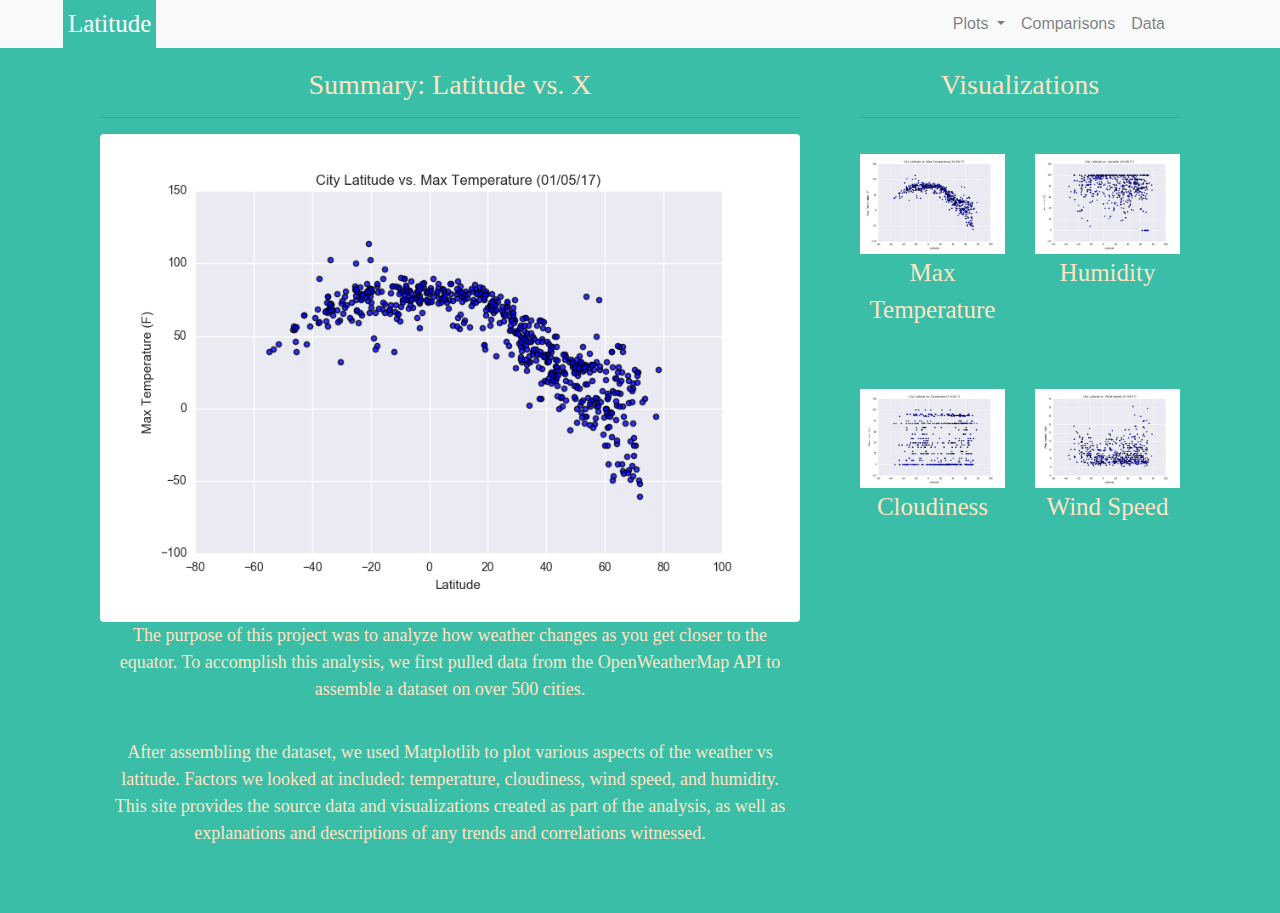
<file: Index.html>
<!DOCTYPE html>
<html lang="en">
<head>
    <meta charset="UTF-8">
    <meta http-equiv="X-UA-Compatible" content="IE=edge">
    <meta name="viewport" content="width=device-width, initial-scale=1.0">
    <title>Latitude Analysis</title>
    <link rel="stylesheet" href="https://stackpath.bootstrapcdn.com/bootstrap/4.3.1/css/bootstrap.min.css" integrity="sha384-ggOyR0iXCbMQv3Xipma34MD+dH/1fQ784/j6cY/iJTQUOhcWr7x9JvoRxT2MZw1T" crossorigin="anonymous">

    <script src="https://code.jquery.com/jquery-3.3.1.slim.min.js" integrity="sha384-q8i/X+965DzO0rT7abK41JStQIAqVgRVzpbzo5smXKp4YfRvH+8abtTE1Pi6jizo" crossorigin="anonymous"></script>
    <script src="https://cdnjs.cloudflare.com/ajax/libs/popper.js/1.14.7/umd/popper.min.js" integrity="sha384-UO2eT0CpHqdSJQ6hJty5KVphtPhzWj9WO1clHTMGa3JDZwrnQq4sF86dIHNDz0W1" crossorigin="anonymous"></script>
    <script src="https://stackpath.bootstrapcdn.com/bootstrap/4.3.1/js/bootstrap.min.js" integrity="sha384-JjSmVgyd0p3pXB1rRibZUAYoIIy6OrQ6VrjIEaFf/nJGzIxFDsf4x0xIM+B07jRM" crossorigin="anonymous"></script>
    
    <link rel="stylesheet" href="Resources/assets/css/styles-test.css">
</head>

<body>
        <!--navbar code-->
    <nav class="navbar navbar-expand-lg navbar-light bg-light">
        <div class="container">
            <a class="navbar-brand text-white" href="index.html">Latitude</a>
            <button class="navbar-toggler" type="button" data-toggle="collapse" data-target="#navbarSupportedContent" aria-controls="navbarSupportedContent" aria-expanded="false" aria-label="Toggle navigation">
                <span class="navbar-toggler-icon"></span>
            </button>
            <!--navbar menu incl dropdown-->
            <div class="collapse navbar-collapse" id="navbarSupportedContent">
                <ul class="navbar-nav ml-auto">    
                    <li class="nav-item dropdown">
                        <a class="nav-link dropdown-toggle" href="#" id="navbarDropdown" role="button" data-toggle="dropdown" aria-haspopup="true" aria-expanded="false">
                            Plots
                        </a>
                        <div class="dropdown-menu dropdown-menu-right" aria-labelledby="navbarDropdown">
                            <a class="dropdown-item" href="temperature.html">Max Temperature</a>
                            <a class="dropdown-item" href="humidity.html">Humidity</a>
                            <a class="dropdown-item" href="cloudiness.html">Cloudiness</a>
                            <a class="dropdown-item" href="wind.html">Wind Speed</a>
                        </div>
                        <!--comparisons link-->
                    </li>
                    <li class="nav-item">
                        <a class="nav-link" href="comparison.html">Comparisons</a>
                    </li>
                    <!--data page link-->
                    <li class="nav-item">
                        <a class="nav-link" href="table.html">Data</a>
                    </li>
                </ul>
            </div>
        </div>
    </nav>
        </div>
    </nav>
    <!--container for information -->
    <div class="container content">    
        <div class="row">
            <div class="col-md-8">
                <div class="col-md-12">
                    <h3>Summary: Latitude vs. X </h3>
                    <hr>
                    <div class="thumbnail">
                        <img class="img-thumbnail float-left" src="Resources/assets/images/Fig1.png" width="100%" alt="temperature">
                    </div>
                    <p>The purpose of this project was to analyze how weather changes as you get closer to the equator. To accomplish this analysis, we first pulled data from the OpenWeatherMap API to assemble a dataset on over 500 cities.  </p> 
                    
                    <p>After assembling the dataset, we used Matplotlib to plot various aspects of the weather vs latitude. Factors we looked at included: temperature, cloudiness, wind speed, and humidity. This site provides the source data and visualizations created as part of the analysis, as well as explanations and descriptions of any trends and correlations witnessed.</p>
                </div>
            </div>
            <!--visualisations-->
            <div class="col-md-4">
                <div class="col-md-12">
                    <h3>Visualizations</h3>
                    <hr>
                    <div class="row">
                        <div class="col-3 col-md-6">
                            <a href="temperature.html"><img src="Resources/assets/images/Fig1.png" width="100%"  alt="temperature">Max Temperature</a>
                        </div>
                        <div class="col-3 col-md-6">
                            <a href="humidity.html"><img src="Resources/assets/images/Fig2.png" width="100%" alt="humidity">Humidity</a>
                        </div>
                   
                        <div class="col-3 col-md-6">
                            <a href="cloudiness.html"><img src="Resources/assets/images/Fig3.png" width="100%"  alt="cloudiness">Cloudiness</a>
                        </div>

                        <div class="col-3 col-md-6">
                            <a href="wind.html"><img src="Resources/assets/images/Fig4.png"width="100%"  alt="wind speed">Wind Speed</a>
                        </div>
                    </div>
                </div>
            </div>
        </div>
    </div> 
</body>
</file>
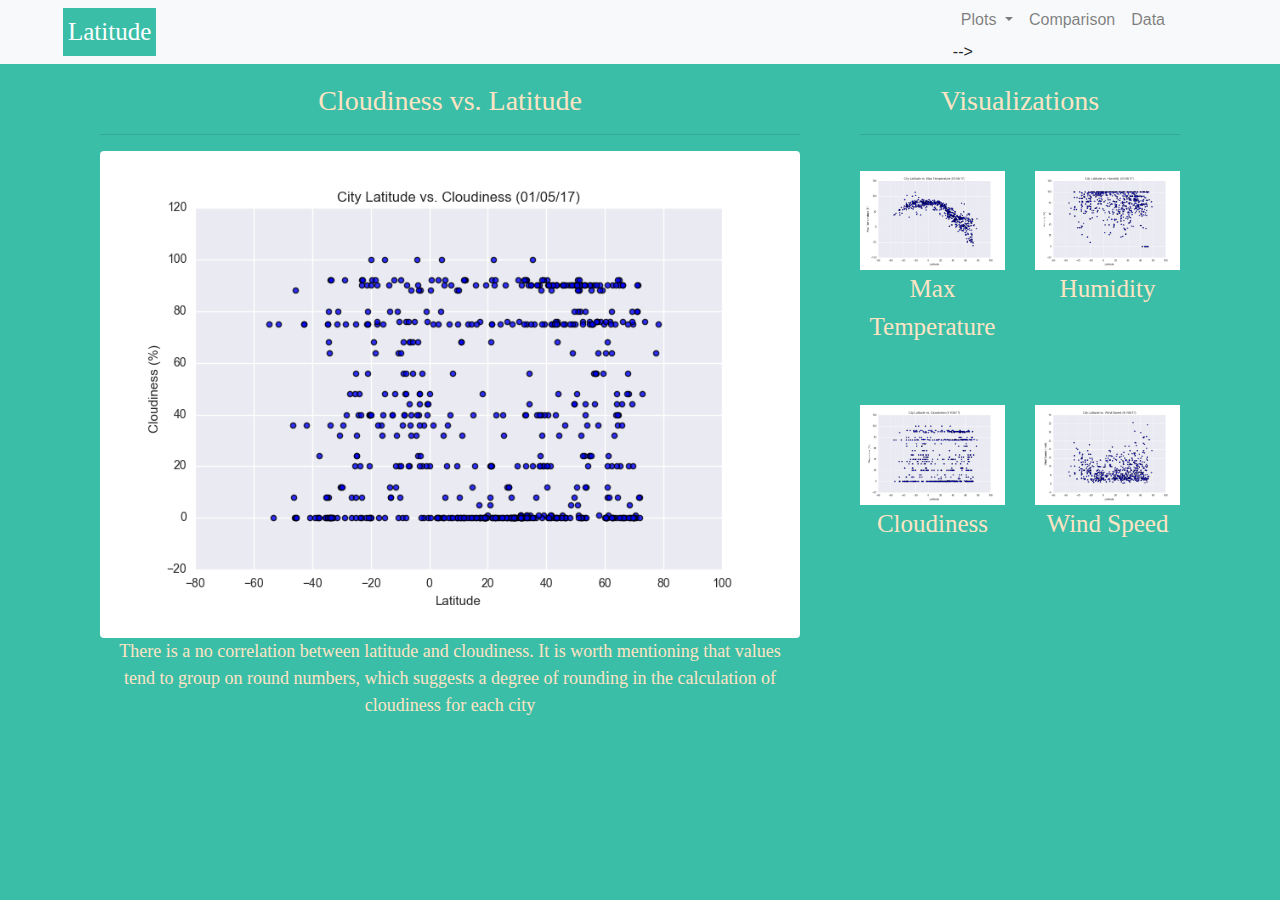
<file: cloudiness.html>
<!DOCTYPE html>
<html lang="en">
<head>
    <meta charset="UTF-8">
    <meta http-equiv="X-UA-Compatible" content="IE=edge">
    <meta name="viewport" content="width=device-width, initial-scale=1.0">
    <title>Max Temperature</title>
    <link rel="stylesheet" href="https://stackpath.bootstrapcdn.com/bootstrap/4.3.1/css/bootstrap.min.css" integrity="sha384-ggOyR0iXCbMQv3Xipma34MD+dH/1fQ784/j6cY/iJTQUOhcWr7x9JvoRxT2MZw1T" crossorigin="anonymous">

    <script src="https://code.jquery.com/jquery-3.3.1.slim.min.js" integrity="sha384-q8i/X+965DzO0rT7abK41JStQIAqVgRVzpbzo5smXKp4YfRvH+8abtTE1Pi6jizo" crossorigin="anonymous"></script>
    <script src="https://cdnjs.cloudflare.com/ajax/libs/popper.js/1.14.7/umd/popper.min.js" integrity="sha384-UO2eT0CpHqdSJQ6hJty5KVphtPhzWj9WO1clHTMGa3JDZwrnQq4sF86dIHNDz0W1" crossorigin="anonymous"></script>
    <script src="https://stackpath.bootstrapcdn.com/bootstrap/4.3.1/js/bootstrap.min.js" integrity="sha384-JjSmVgyd0p3pXB1rRibZUAYoIIy6OrQ6VrjIEaFf/nJGzIxFDsf4x0xIM+B07jRM" crossorigin="anonymous"></script>
    
    <link rel="stylesheet" href="Resources/assets/css/styles-test.css">
</head>

<body>
        <!--navbar code -->
    <nav class="navbar navbar-expand-lg navbar-light bg-light">
        <div class="container">
            <a class="navbar-brand text-white" href="index.html">Latitude</a>
            <button class="navbar-toggler" type="button" data-toggle="collapse" data-target="#navbarSupportedContent" aria-controls="navbarSupportedContent" aria-expanded="false" aria-label="Toggle navigation">
                <span class="navbar-toggler-icon"></span>
            </button>
            <!--navbar menu incl dropdown-->
            <div class="collapse navbar-collapse" id="navbarSupportedContent">
                <ul class="navbar-nav ml-auto">    
                    <li class="nav-item dropdown">
                        <a class="nav-link dropdown-toggle" href="#" id="navbarDropdown" role="button" data-toggle="dropdown" aria-haspopup="true" aria-expanded="false">
                            Plots
                        </a>
                        <div class="dropdown-menu dropdown-menu-right" aria-labelledby="navbarDropdown">
                            <a class="dropdown-item" href="temperature.html">Max Temperature</a>
                            <a class="dropdown-item" href="humidity.html">Humidity</a>
                            <a class="dropdown-item" href="cloudiness.html">Cloudiness</a>
                            <a class="dropdown-item" href="wind.html">Wind Speed</a>
                        </div>
                        <!--comparisons link-->-->
                    </li>
                    <li class="nav-item">
                        <a class="nav-link" href="comparison.html">Comparison</a>
                    </li>
                    <!--data page link-->
                    <li class="nav-item">
                        <a class="nav-link" href="table.html">Data</a>
                    </li>
                </ul>
            </div>
        </div>
    </nav>
        </div>
    </nav>
    <!--container for information -->
    <div class="container content">    
        <div class="row">
            <div class="col-md-8">
                <div class="col-md-12">
                    <h3>Cloudiness vs. Latitude </h3>
                    <hr>
                    <div class="thumbnail">
                        <img class="img-thumbnail float-left" src="Resources/assets/images/Fig3.png" width="100%" alt="humidity">
                    </div>
                    <p>There is a no correlation between latitude and cloudiness. It is worth mentioning that values tend to group on round numbers, which suggests a degree of rounding in the calculation of cloudiness for each city</p> 
                    
    
                </div>
            </div>
            <!--visualisations-->
            <div class="col-md-4">
                <div class="col-md-12">
                    <h3>Visualizations</h3>
                    <hr>
                    <div class="row">
                        <div class="col-3 col-md-6">
                            <a href="Temperature.html"><img src="Resources/assets/images/Fig1.png" width="100%"  alt="temperature">Max Temperature</a>
                        </div>
                        <div class="col-3 col-md-6">
                            <a href="Humidity.html"><img src="Resources/assets/images/Fig2.png" width="100%" alt="humidity">Humidity</a>
                        </div>
                   
                        <div class="col-3 col-md-6">
                            <a href="Cloudiness.html"><img src="Resources/assets/images/Fig3.png" width="100%"  alt="cloudiness">Cloudiness</a>
                        </div>

                        <div class="col-3 col-md-6">
                            <a href="Wind.html"><img src="Resources/assets/images/Fig4.png"width="100%"  alt="wind speed">Wind Speed</a>
                        </div>
                    </div>
                </div>
            </div>
        </div>
    </div> 
</body>
</file>
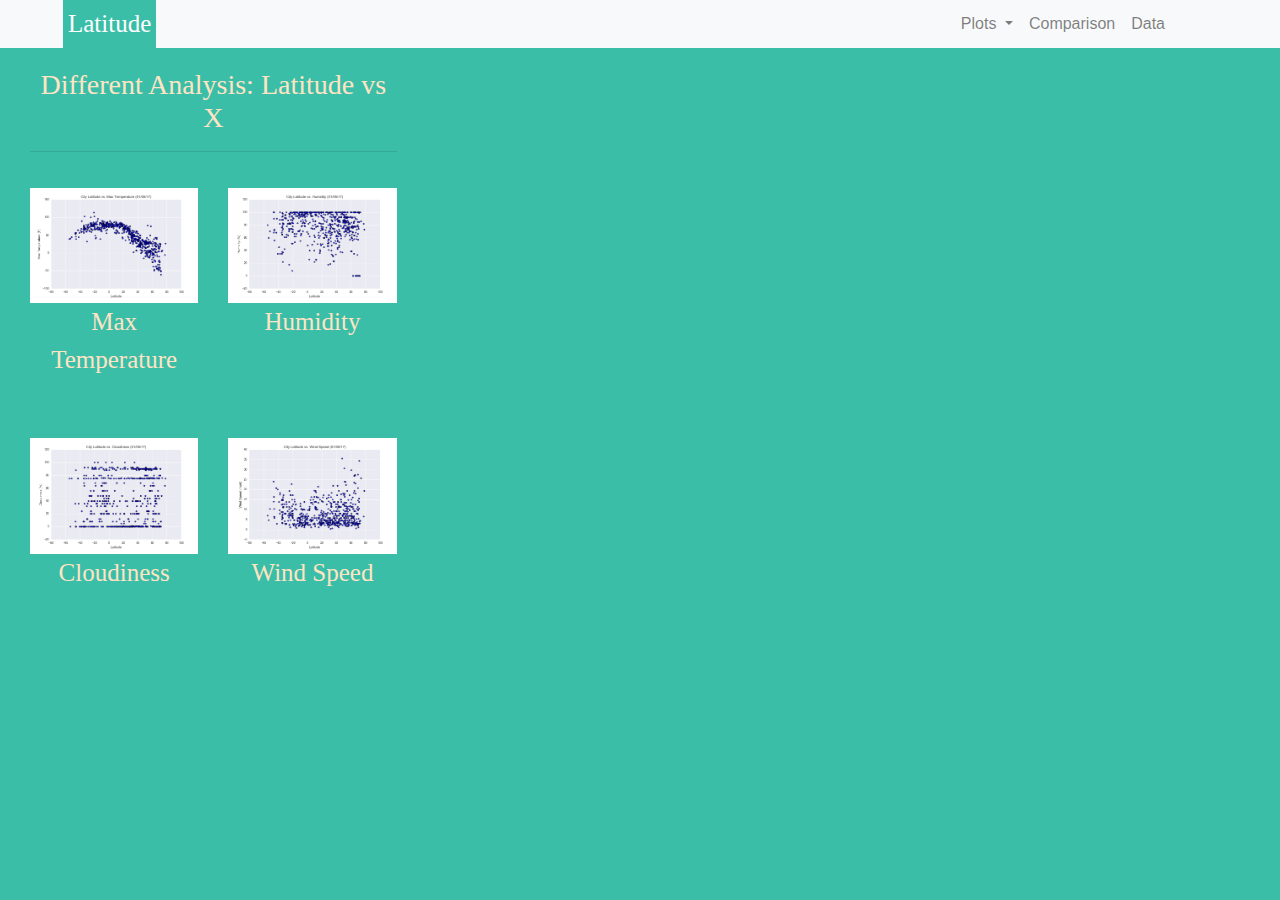
<file: comparison.html>
<!DOCTYPE html>
<html lang="en">
<head>
    <meta charset="UTF-8">
    <meta http-equiv="X-UA-Compatible" content="IE=edge">
    <meta name="viewport" content="width=device-width, initial-scale=1.0">
    <title>Max Temperature</title>
    <link rel="stylesheet" href="https://stackpath.bootstrapcdn.com/bootstrap/4.3.1/css/bootstrap.min.css" integrity="sha384-ggOyR0iXCbMQv3Xipma34MD+dH/1fQ784/j6cY/iJTQUOhcWr7x9JvoRxT2MZw1T" crossorigin="anonymous">

    <script src="https://code.jquery.com/jquery-3.3.1.slim.min.js" integrity="sha384-q8i/X+965DzO0rT7abK41JStQIAqVgRVzpbzo5smXKp4YfRvH+8abtTE1Pi6jizo" crossorigin="anonymous"></script>
    <script src="https://cdnjs.cloudflare.com/ajax/libs/popper.js/1.14.7/umd/popper.min.js" integrity="sha384-UO2eT0CpHqdSJQ6hJty5KVphtPhzWj9WO1clHTMGa3JDZwrnQq4sF86dIHNDz0W1" crossorigin="anonymous"></script>
    <script src="https://stackpath.bootstrapcdn.com/bootstrap/4.3.1/js/bootstrap.min.js" integrity="sha384-JjSmVgyd0p3pXB1rRibZUAYoIIy6OrQ6VrjIEaFf/nJGzIxFDsf4x0xIM+B07jRM" crossorigin="anonymous"></script>
    
    <link rel="stylesheet" href="Resources/assets/css/styles-test.css">
</head>

<body>
        <!--navbar code -->
    <nav class="navbar navbar-expand-lg navbar-light bg-light">
        <div class="container">
            <a class="navbar-brand text-white" href="index.html">Latitude</a>
            <button class="navbar-toggler" type="button" data-toggle="collapse" data-target="#navbarSupportedContent" aria-controls="navbarSupportedContent" aria-expanded="false" aria-label="Toggle navigation">
                <span class="navbar-toggler-icon"></span>
            </button>
            <!--navbar menu incl dropdown-->
            <div class="collapse navbar-collapse" id="navbarSupportedContent">
                <ul class="navbar-nav ml-auto">    
                    <li class="nav-item dropdown">
                        <a class="nav-link dropdown-toggle" href="#" id="navbarDropdown" role="button" data-toggle="dropdown" aria-haspopup="true" aria-expanded="false">
                            Plots
                        </a>
                        <div class="dropdown-menu dropdown-menu-right" aria-labelledby="navbarDropdown">
                            <a class="dropdown-item" href="temperature.html">Max Temperature</a>
                            <a class="dropdown-item" href="humidity.html">Humidity</a>
                            <a class="dropdown-item" href="cloudiness.html">Cloudiness</a>
                            <a class="dropdown-item" href="wind.html">Wind Speed</a>
                        </div>
                        <!--comparisons link-->
                    </li>
                    <li class="nav-item">
                        <a class="nav-link" href="comparison.html">Comparison</a>
                    </li>
                    <!--data page link-->
                    <li class="nav-item">
                        <a class="nav-link" href="table.html">Data</a>
                    </li>
                </ul>
            </div>
        </div>
    </nav>
        </div>
    </nav>
    <!--container for information -->
               <div class="col-md-4">
                <div class="col-md-12">
                    <h3>Different Analysis: Latitude vs X</h3>
                    <hr>
                    <div class="row">
                        <div class="col-3 col-md-6">
                            <a href="temperature.html"><img src="Resources/assets/images/Fig1.png" width="100%"  alt="temperature">Max Temperature</a>
                        </div>
                        <div class="col-3 col-md-6">
                            <a href="humidity.html"><img src="Resources/assets/images/Fig2.png" width="100%" alt="humidity">Humidity</a>
                        </div>
                   
                        <div class="col-3 col-md-6">
                            <a href="cloudiness.html"><img src="Resources/assets/images/Fig3.png" width="100%"  alt="cloudiness">Cloudiness</a>
                        </div>

                        <div class="col-3 col-md-6">
                            <a href="wind.html"><img src="Resources/assets/images/Fig4.png"width="100%"  alt="wind speed">Wind Speed</a>
                        </div>
                    </div>
                </div>
            </div>
        </div>
    </div> 
</body>
</file>
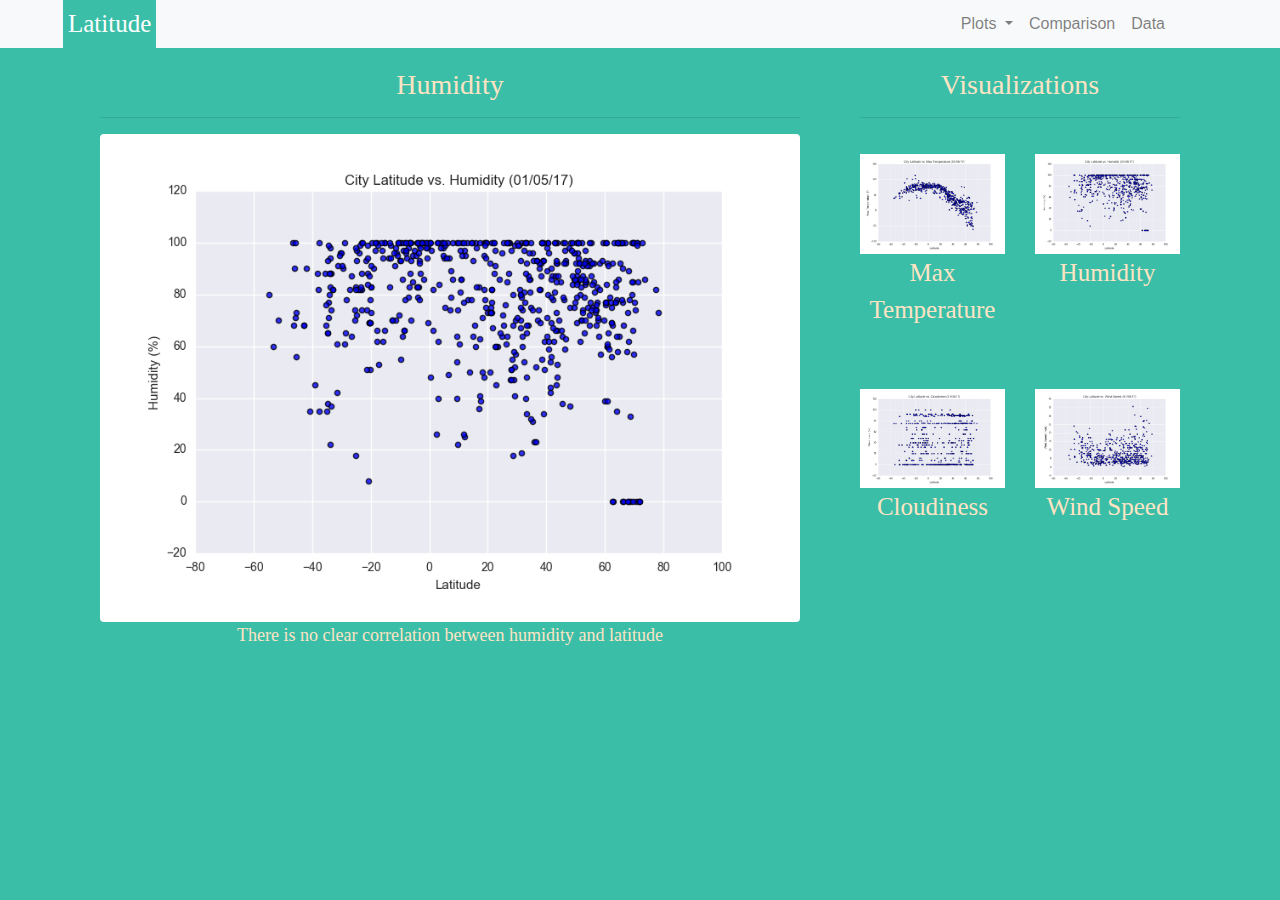
<file: humidity.html>
<!DOCTYPE html>
<html lang="en">
<head>
    <meta charset="UTF-8">
    <meta http-equiv="X-UA-Compatible" content="IE=edge">
    <meta name="viewport" content="width=device-width, initial-scale=1.0">
    <title>Humidity</title>
    <link rel="stylesheet" href="https://stackpath.bootstrapcdn.com/bootstrap/4.3.1/css/bootstrap.min.css" integrity="sha384-ggOyR0iXCbMQv3Xipma34MD+dH/1fQ784/j6cY/iJTQUOhcWr7x9JvoRxT2MZw1T" crossorigin="anonymous">

    <script src="https://code.jquery.com/jquery-3.3.1.slim.min.js" integrity="sha384-q8i/X+965DzO0rT7abK41JStQIAqVgRVzpbzo5smXKp4YfRvH+8abtTE1Pi6jizo" crossorigin="anonymous"></script>
    <script src="https://cdnjs.cloudflare.com/ajax/libs/popper.js/1.14.7/umd/popper.min.js" integrity="sha384-UO2eT0CpHqdSJQ6hJty5KVphtPhzWj9WO1clHTMGa3JDZwrnQq4sF86dIHNDz0W1" crossorigin="anonymous"></script>
    <script src="https://stackpath.bootstrapcdn.com/bootstrap/4.3.1/js/bootstrap.min.js" integrity="sha384-JjSmVgyd0p3pXB1rRibZUAYoIIy6OrQ6VrjIEaFf/nJGzIxFDsf4x0xIM+B07jRM" crossorigin="anonymous"></script>
    
    <link rel="stylesheet" href="Resources/assets/css/styles-test.css">
</head>

<body>
        <!--navbar code -->
    <nav class="navbar navbar-expand-lg navbar-light bg-light">
        <div class="container">
            <a class="navbar-brand text-white" href="index.html">Latitude</a>
            <button class="navbar-toggler" type="button" data-toggle="collapse" data-target="#navbarSupportedContent" aria-controls="navbarSupportedContent" aria-expanded="false" aria-label="Toggle navigation">
                <span class="navbar-toggler-icon"></span>
            </button>
            <!--navbar menu incl dropdown-->
            <div class="collapse navbar-collapse" id="navbarSupportedContent">
                <ul class="navbar-nav ml-auto">    
                    <li class="nav-item dropdown">
                        <a class="nav-link dropdown-toggle" href="#" id="navbarDropdown" role="button" data-toggle="dropdown" aria-haspopup="true" aria-expanded="false">
                            Plots
                        </a>
                        <div class="dropdown-menu dropdown-menu-right" aria-labelledby="navbarDropdown">
                            <a class="dropdown-item" href="temperature.html">Max Temperature</a>
                            <a class="dropdown-item" href="humidity.html">Humidity</a>
                            <a class="dropdown-item" href="cloudiness.html">Cloudiness</a>
                            <a class="dropdown-item" href="wind.html">Wind Speed</a>
                        </div>
                        <!--List link for Comparison landing page-->
                    </li>
                    <li class="nav-item">
                        <a class="nav-link" href="comparison.html">Comparison</a>
                    </li>
                    <!--List link for data landing page-->
                    <li class="nav-item">
                        <a class="nav-link" href="table.html">Data</a>
                    </li>
                </ul>
            </div>
        </div>
    </nav>
        </div>
    </nav>
    <!--container content for rows and images-->
    <div class="container content">    
        <div class="row">
            <div class="col-md-8">
                <div class="col-md-12">
                    <h3>Humidity </h3>
                    <hr>
                    <div class="thumbnail">
                        <img class="img-thumbnail float-left" src="Resources/assets/images/Fig2.png" width="100%" alt="humidity">
                    </div>
                    <p>There is no clear correlation between humidity and latitude  </p> 
                    
    
                </div>
            </div>
            <!--Visualization Set Up-->
            <div class="col-md-4">
                <div class="col-md-12">
                    <h3>Visualizations</h3>
                    <hr>
                    <div class="row">
                        <div class="col-3 col-md-6">
                            <a href="temperature.html"><img src="Resources/assets/images/Fig1.png" width="100%"  alt="temperature">Max Temperature</a>
                        </div>
                        <div class="col-3 col-md-6">
                            <a href="humidity.html"><img src="Resources/assets/images/Fig2.png" width="100%" alt="humidity">Humidity</a>
                        </div>
                   
                        <div class="col-3 col-md-6">
                            <a href="cloudiness.html"><img src="Resources/assets/images/Fig3.png" width="100%"  alt="cloudiness">Cloudiness</a>
                        </div>

                        <div class="col-3 col-md-6">
                            <a href="wind.html"><img src="Resources/assets/images/Fig4.png"width="100%"  alt="wind speed">Wind Speed</a>
                        </div>
                    </div>
                </div>
            </div>
        </div>
    </div> 
</body>
</file>
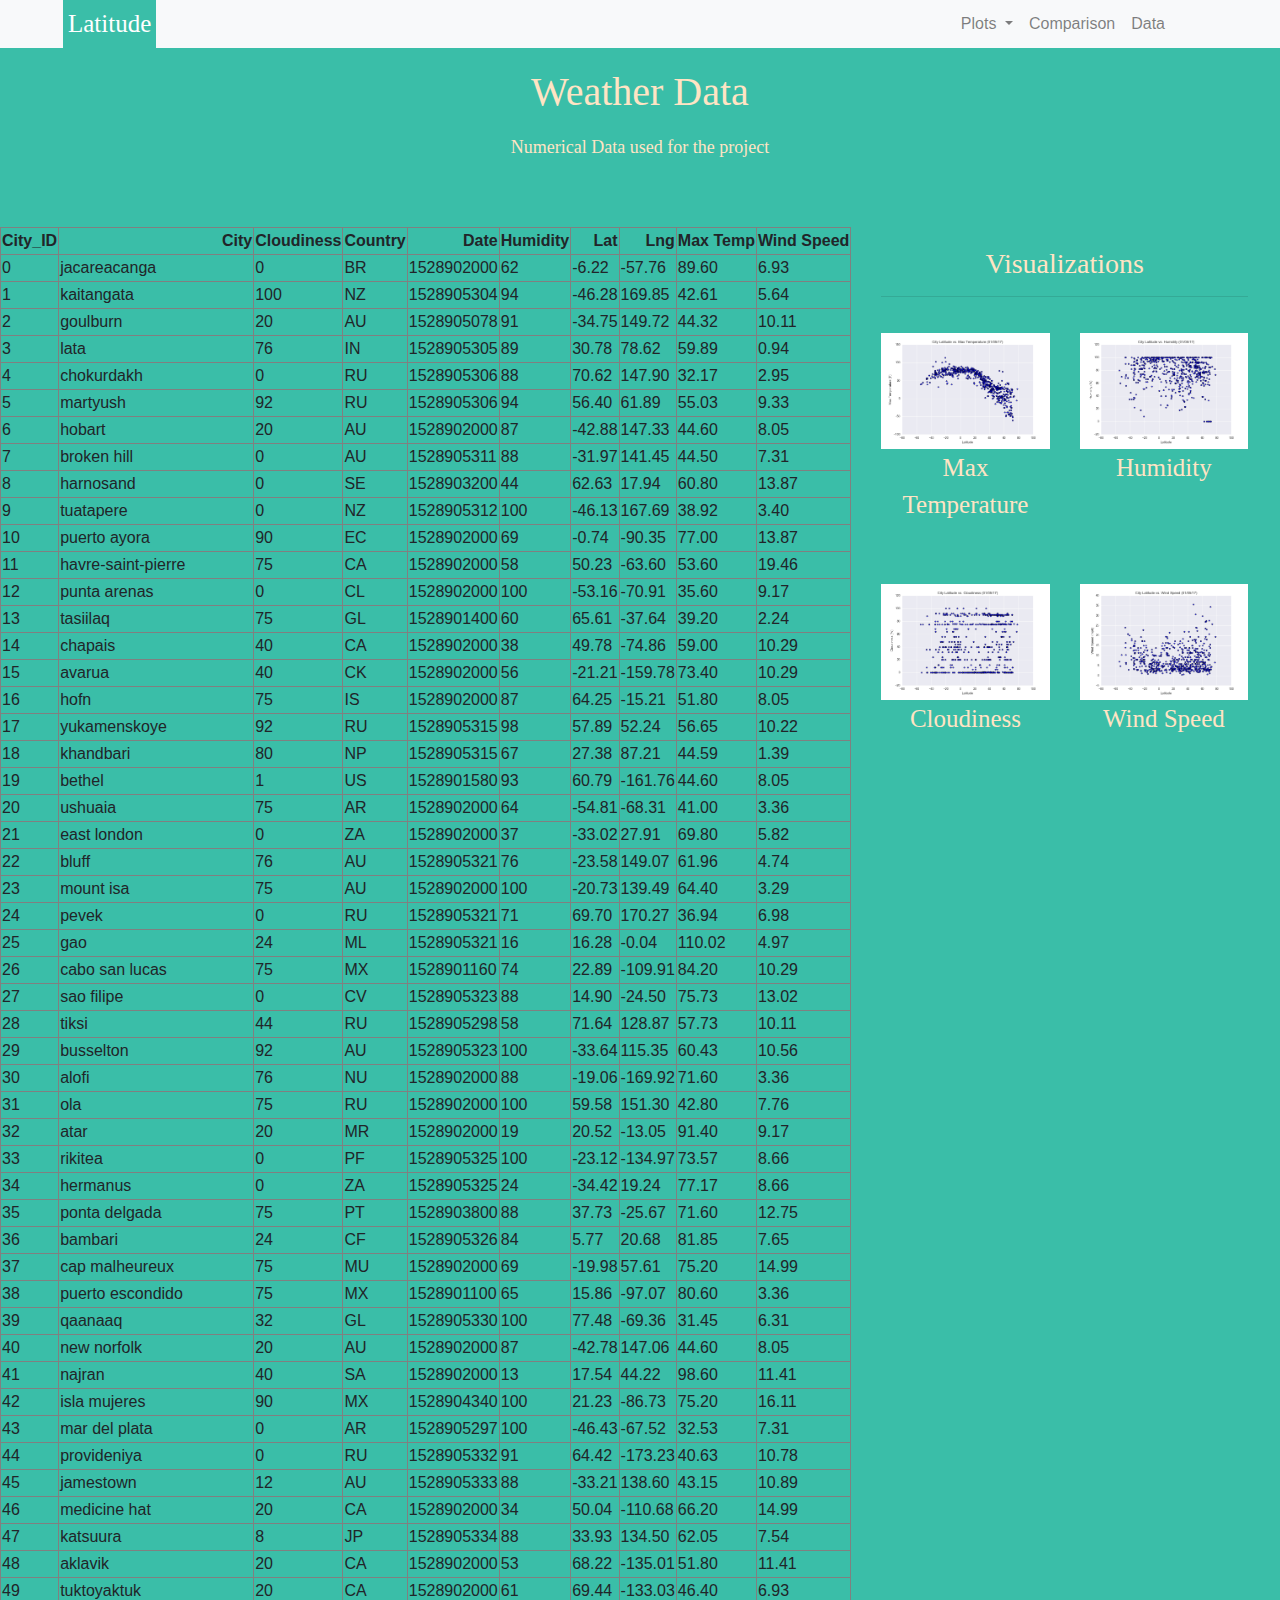
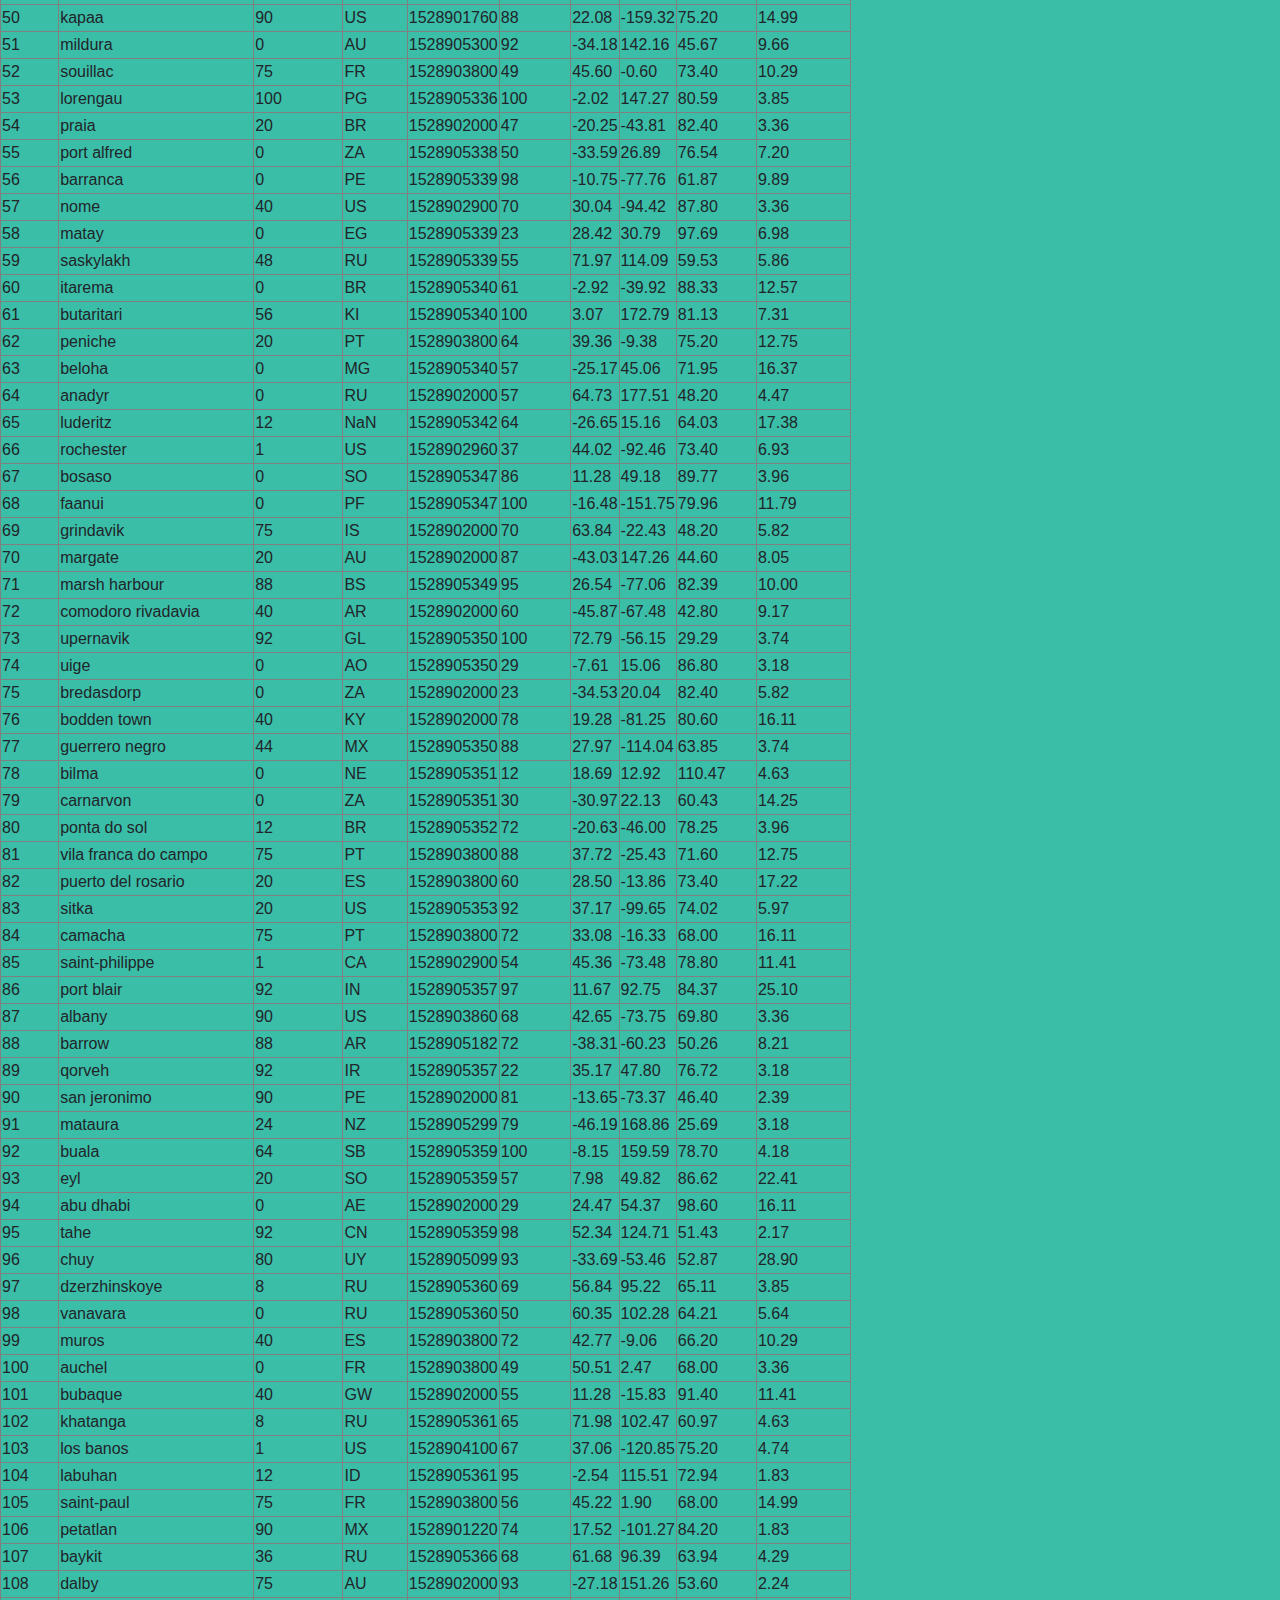
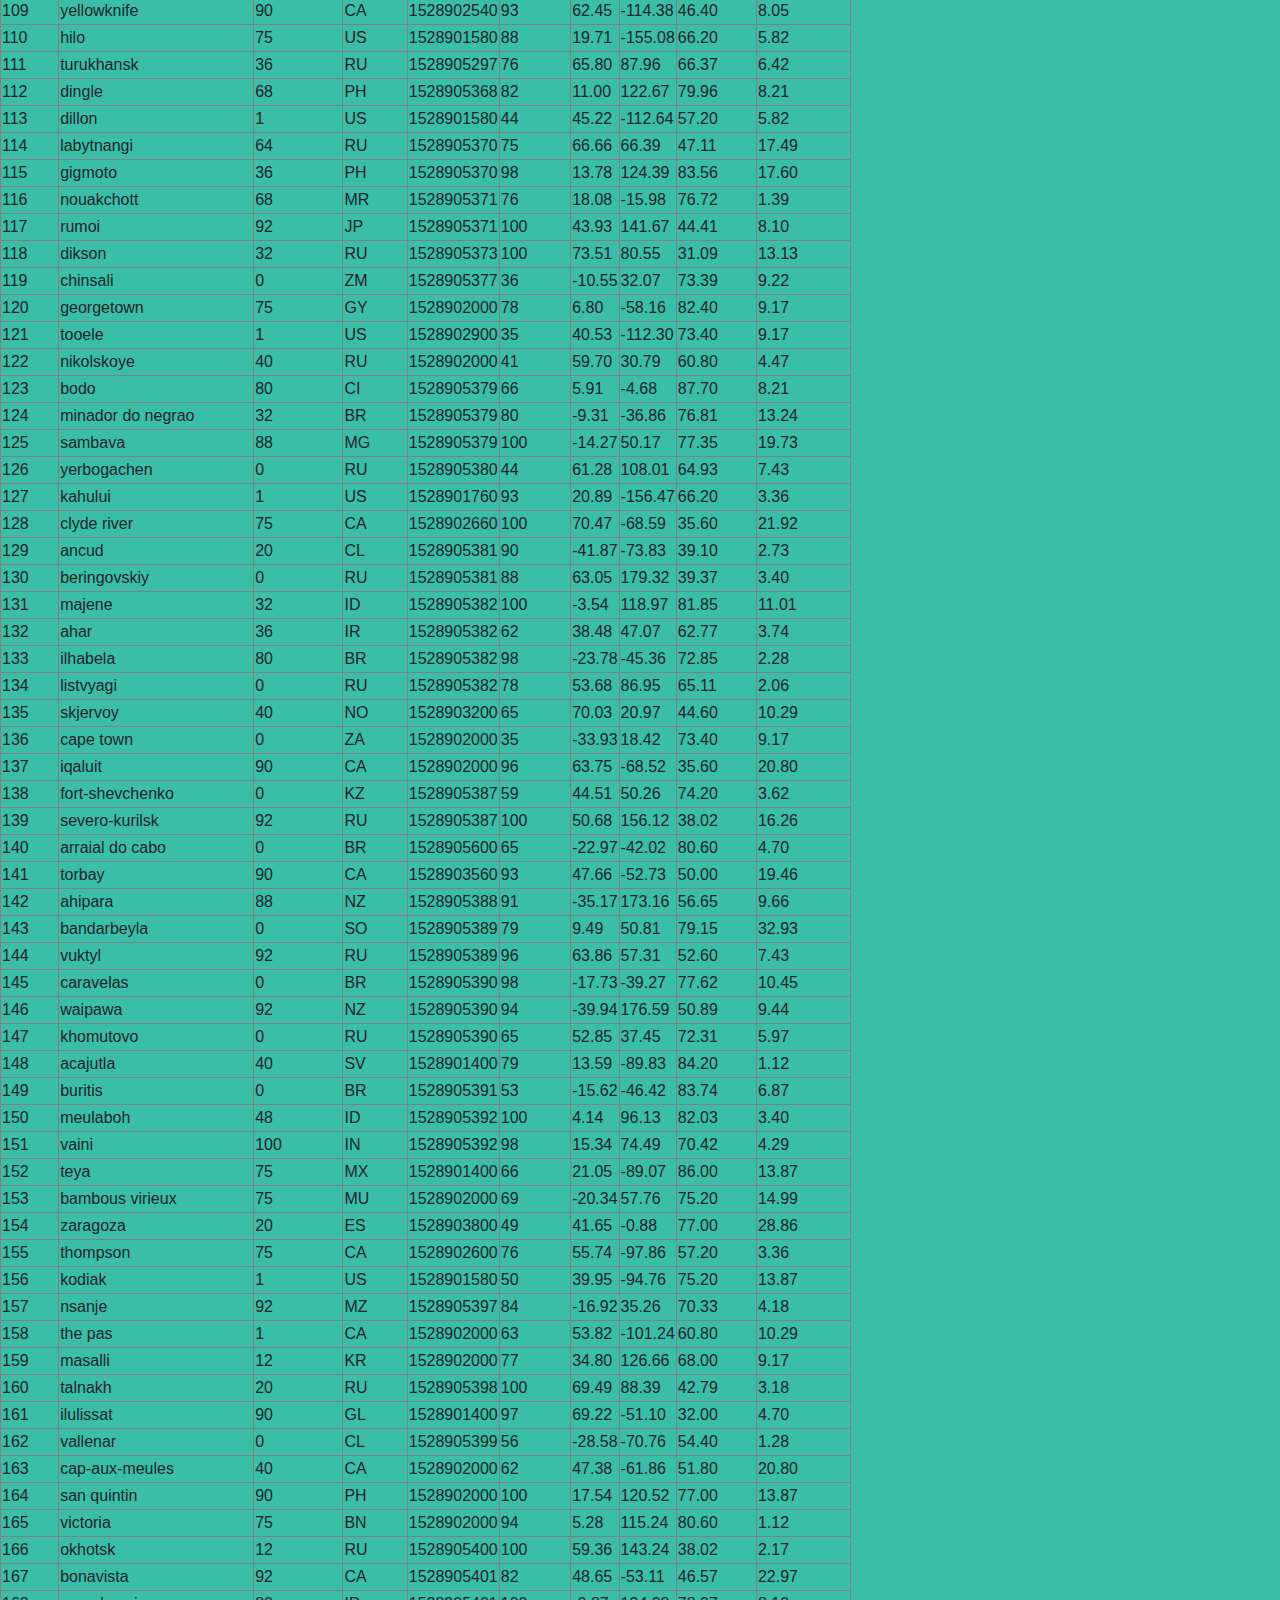
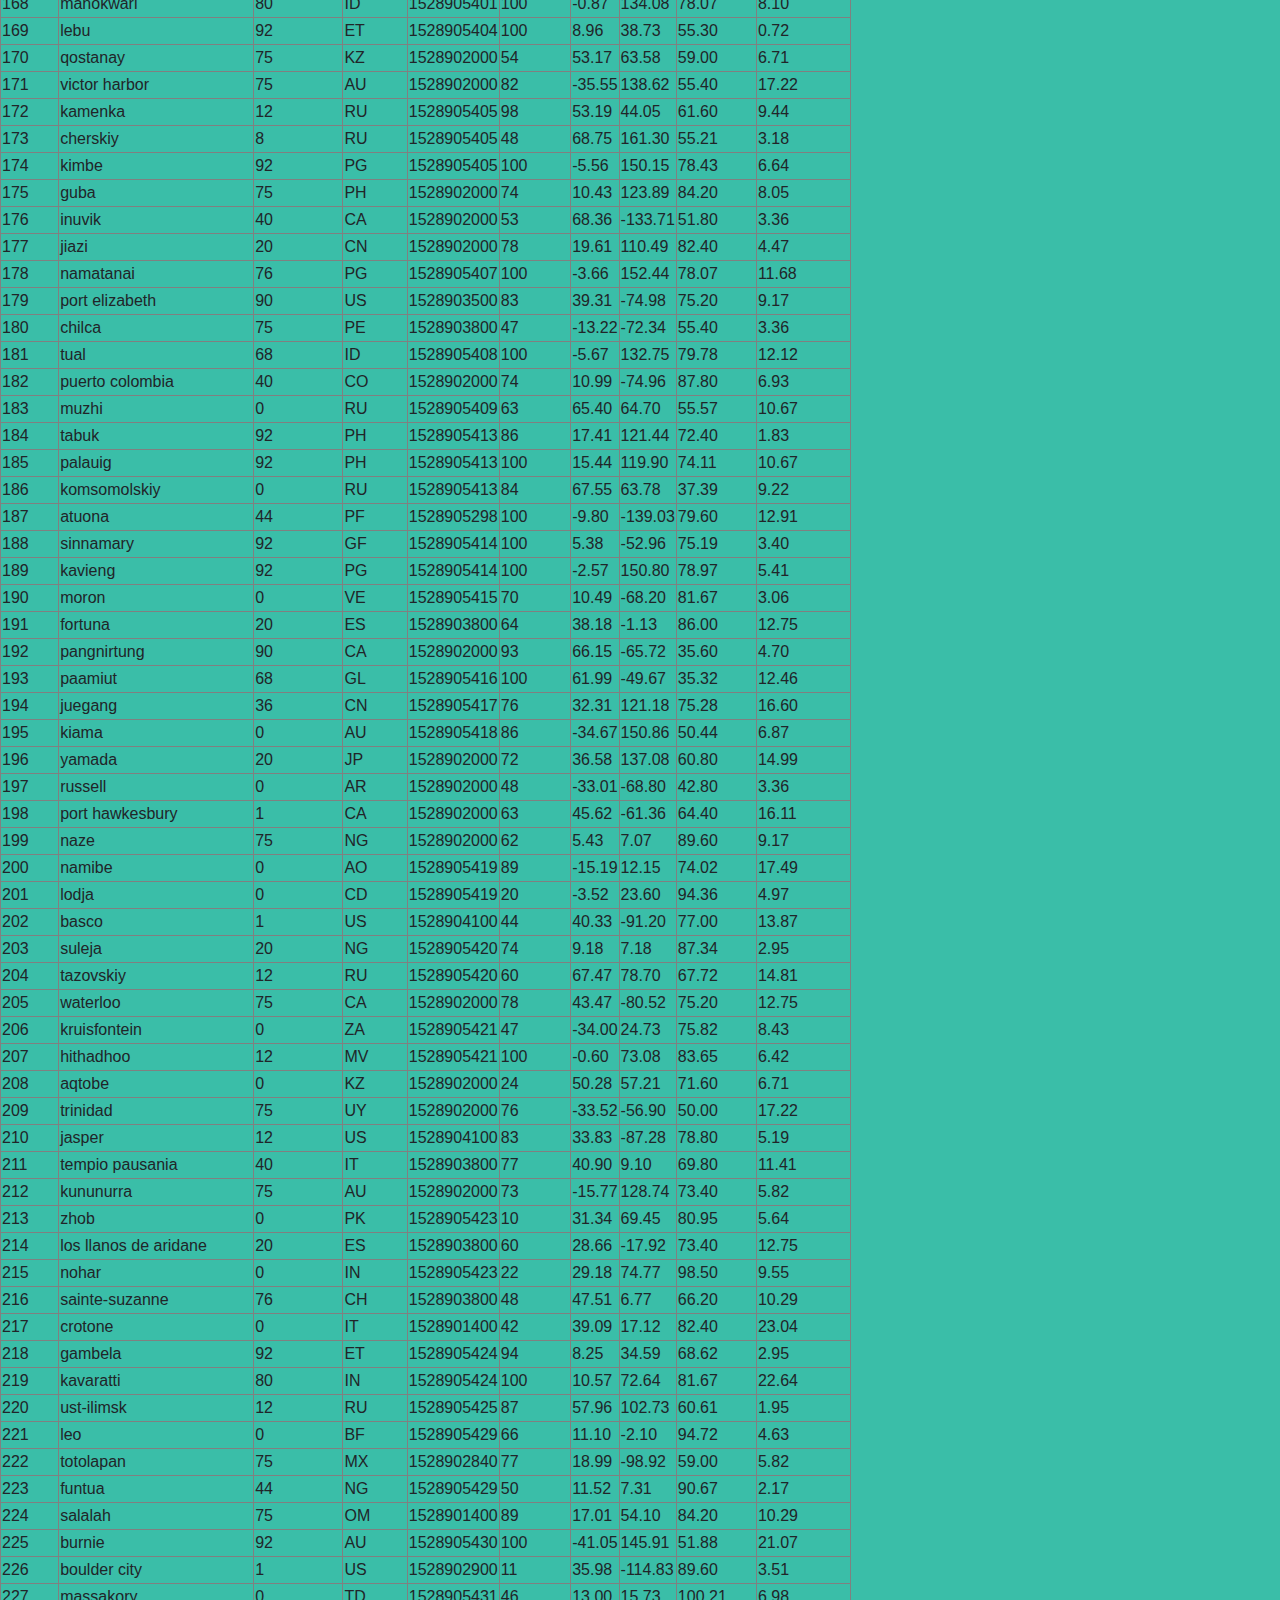
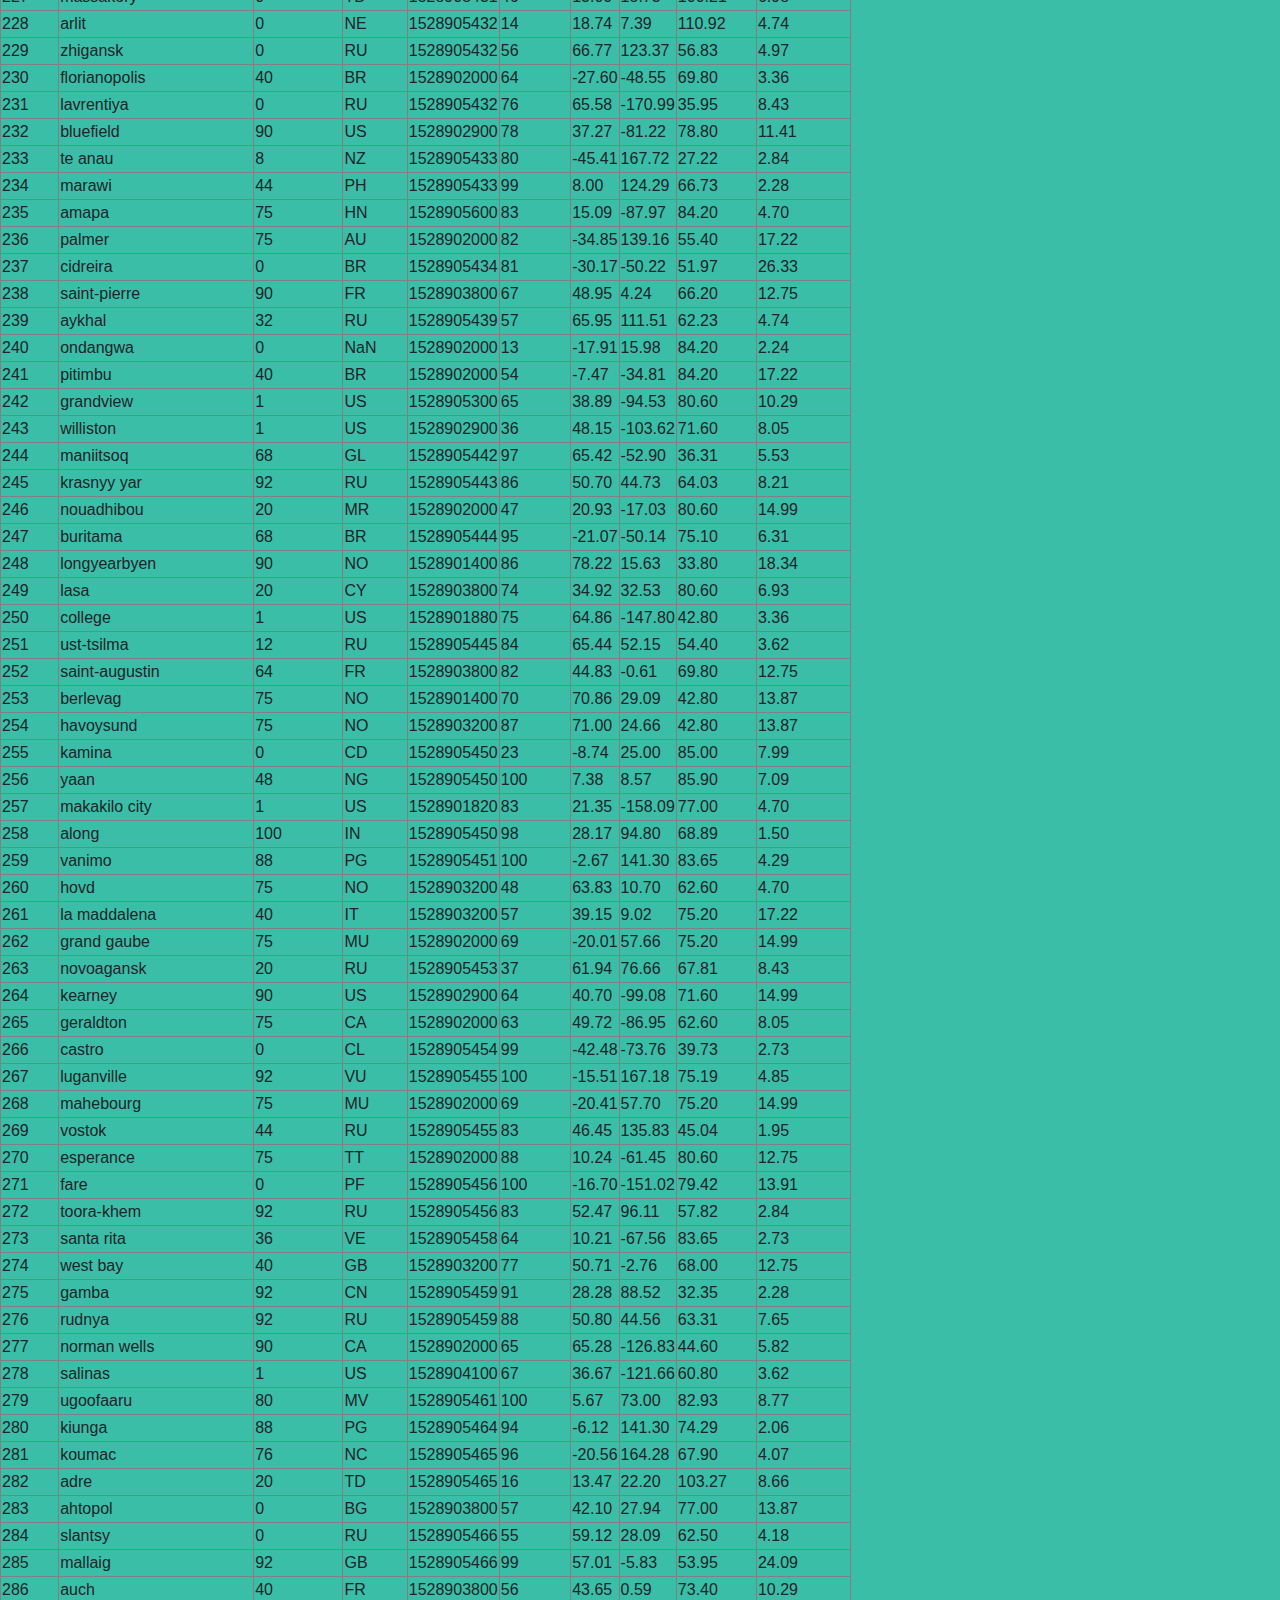
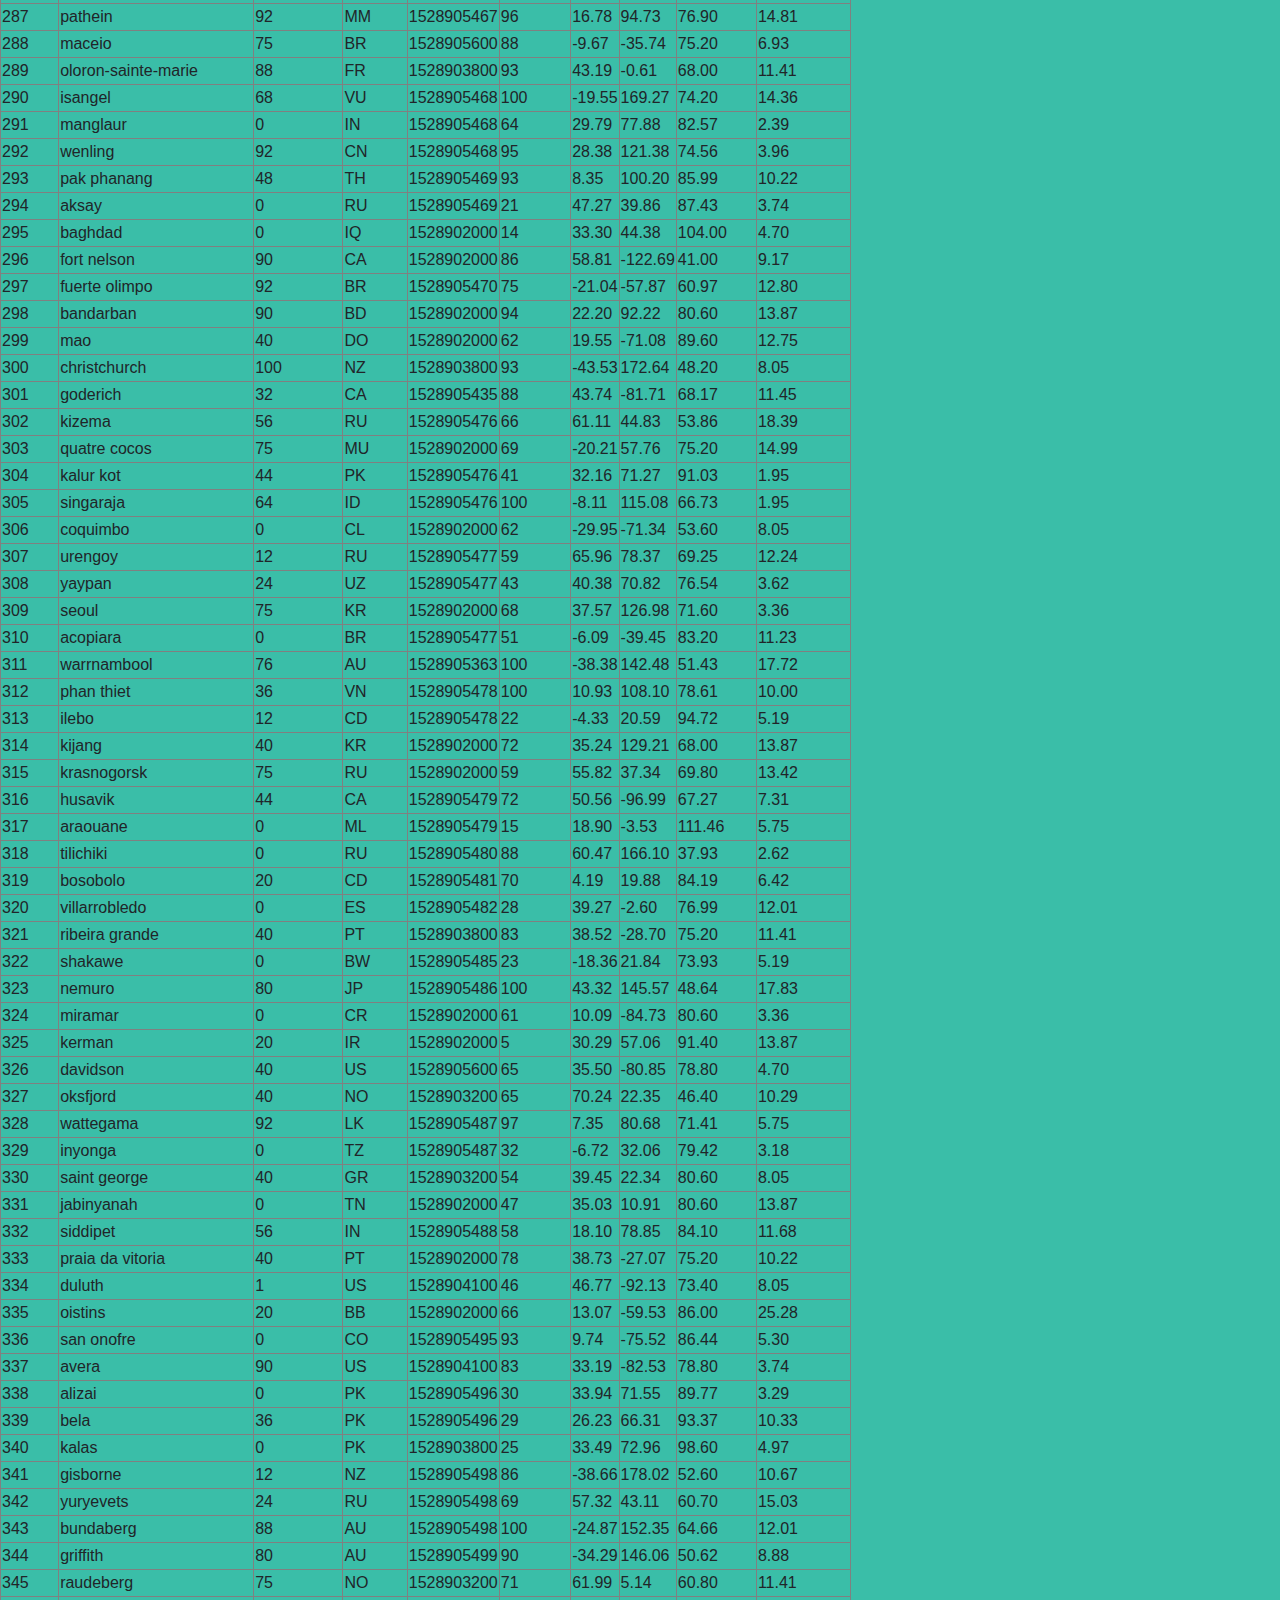
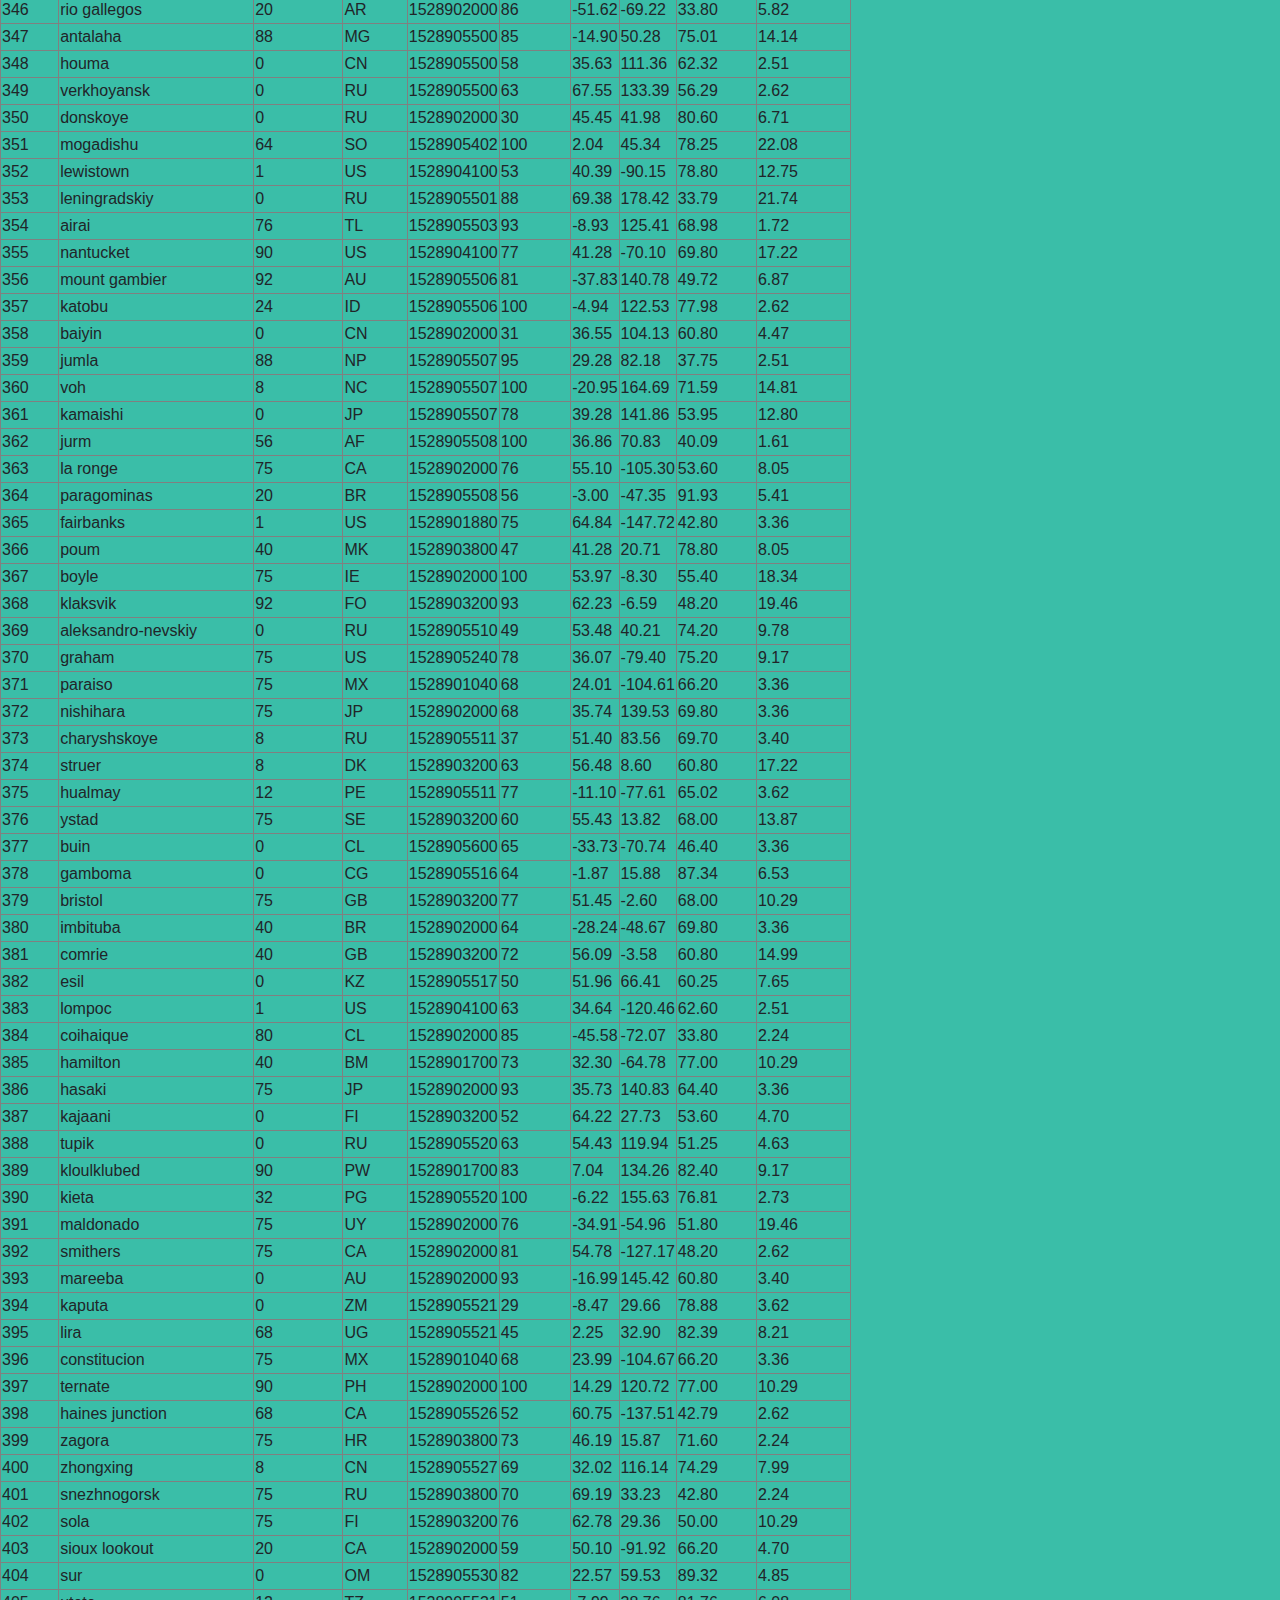
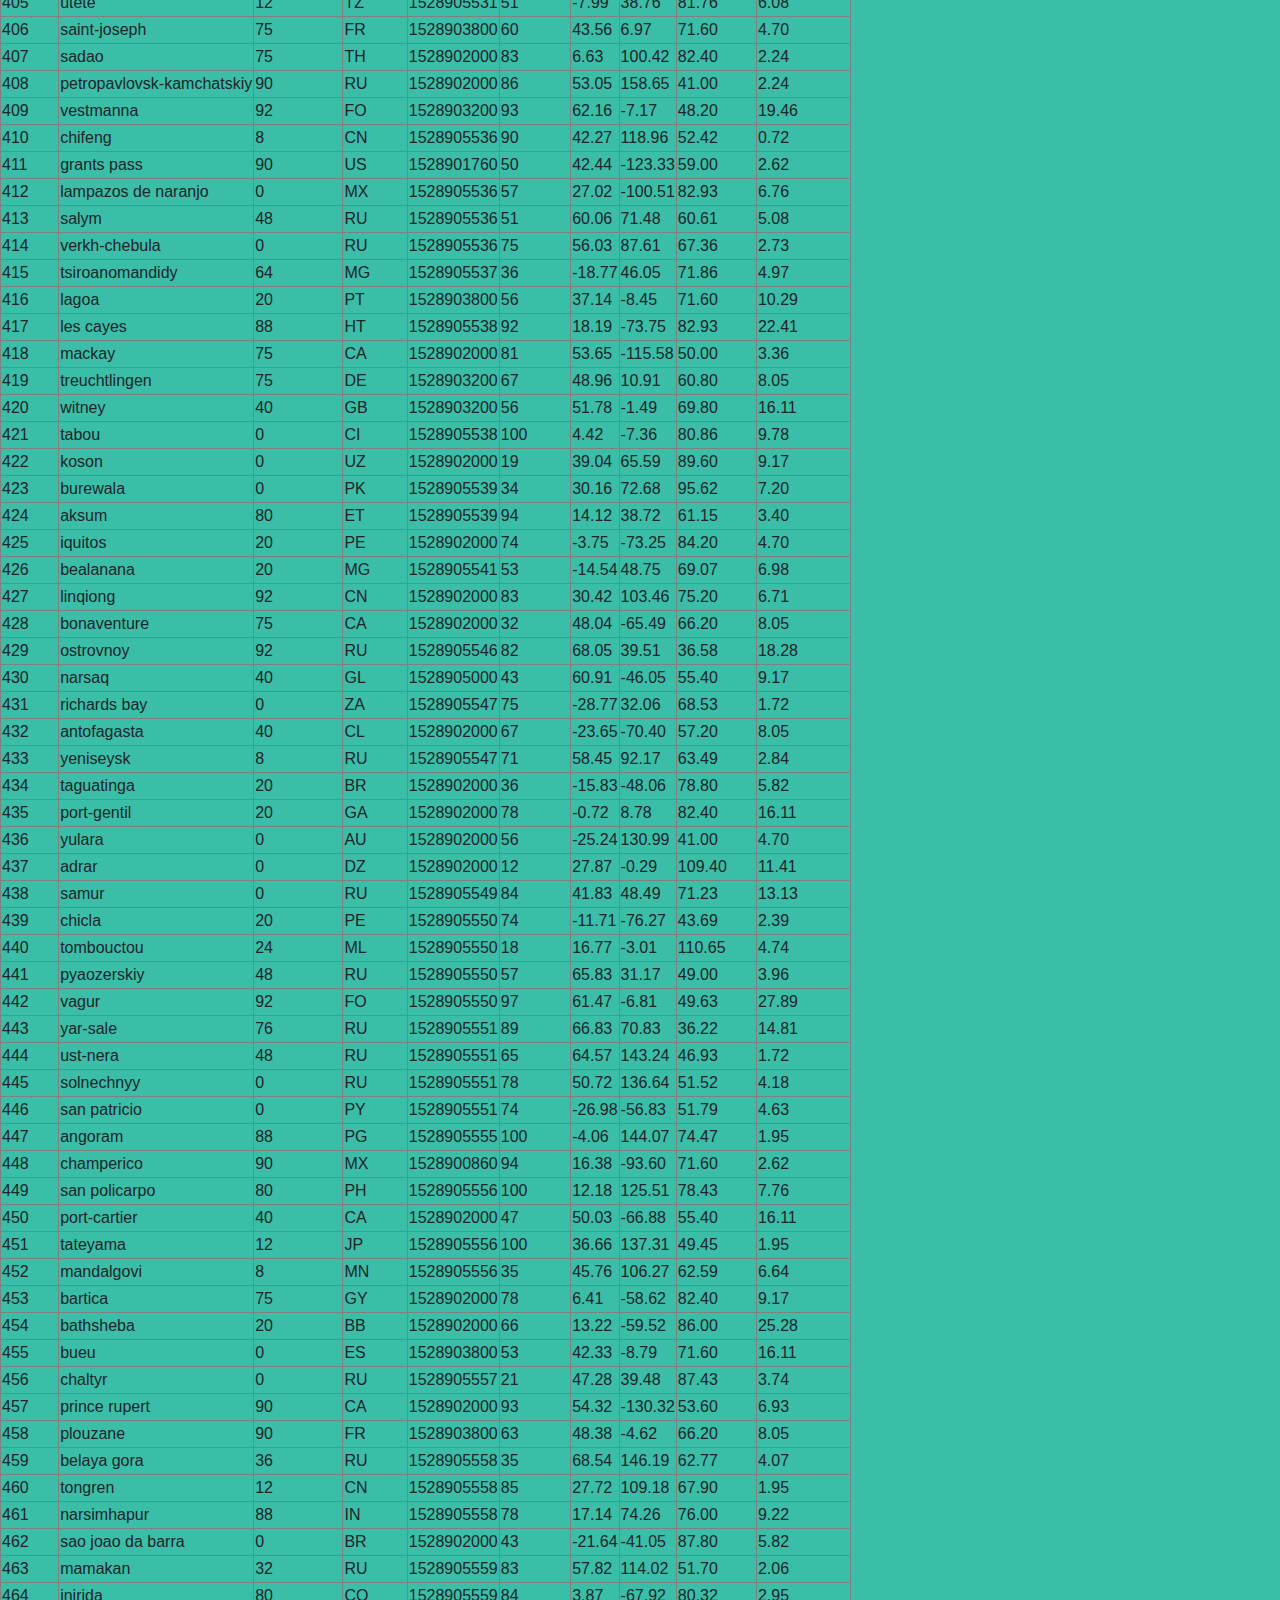
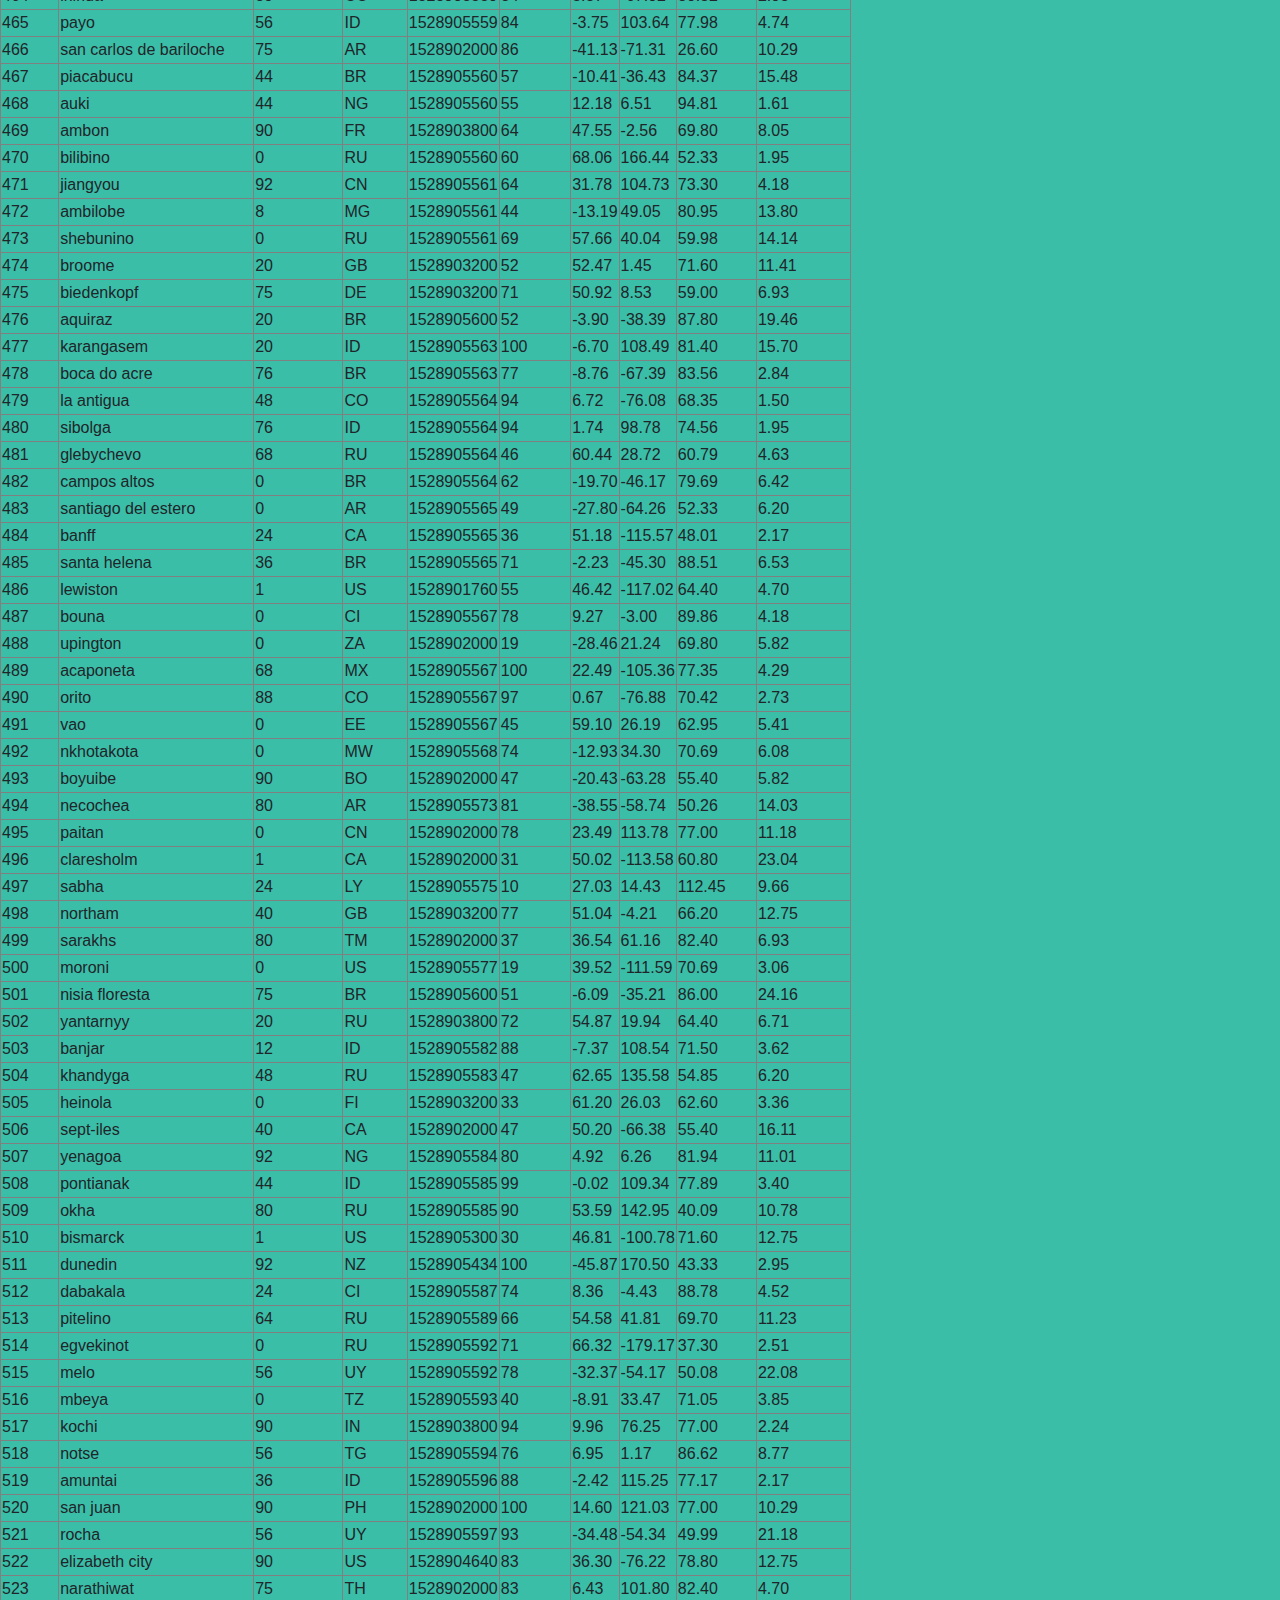
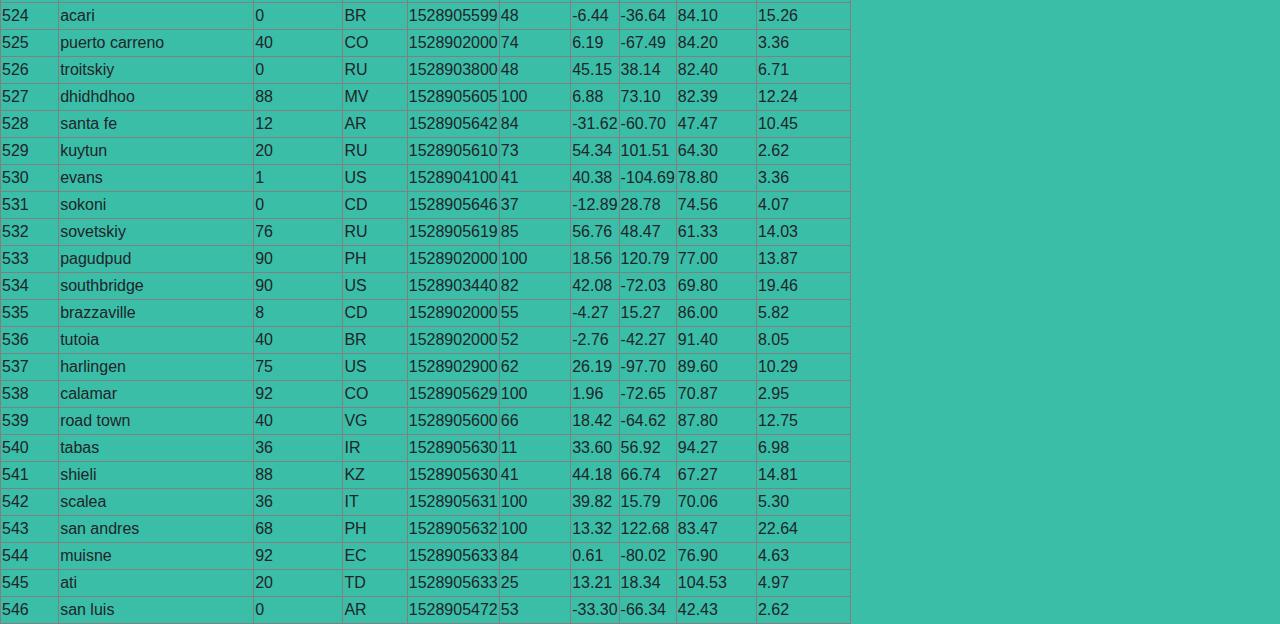
<file: table.html>
<!DOCTYPE html>
<html lang="en">
<head>
    <meta charset="UTF-8">
    <meta http-equiv="X-UA-Compatible" content="IE=edge">
    <meta name="viewport" content="width=device-width, initial-scale=1.0">
    <title>Latitude Analysis</title>
    <link rel="stylesheet" href="https://stackpath.bootstrapcdn.com/bootstrap/4.3.1/css/bootstrap.min.css" integrity="sha384-ggOyR0iXCbMQv3Xipma34MD+dH/1fQ784/j6cY/iJTQUOhcWr7x9JvoRxT2MZw1T" crossorigin="anonymous">

    <script src="https://code.jquery.com/jquery-3.3.1.slim.min.js" integrity="sha384-q8i/X+965DzO0rT7abK41JStQIAqVgRVzpbzo5smXKp4YfRvH+8abtTE1Pi6jizo" crossorigin="anonymous"></script>
    <script src="https://cdnjs.cloudflare.com/ajax/libs/popper.js/1.14.7/umd/popper.min.js" integrity="sha384-UO2eT0CpHqdSJQ6hJty5KVphtPhzWj9WO1clHTMGa3JDZwrnQq4sF86dIHNDz0W1" crossorigin="anonymous"></script>
    <script src="https://stackpath.bootstrapcdn.com/bootstrap/4.3.1/js/bootstrap.min.js" integrity="sha384-JjSmVgyd0p3pXB1rRibZUAYoIIy6OrQ6VrjIEaFf/nJGzIxFDsf4x0xIM+B07jRM" crossorigin="anonymous"></script>
    
    <link rel="stylesheet" href="Resources/assets/css/styles-test.css">
</head>

<body>
        <!--navbar stuff-->
    <nav class="navbar navbar-expand-lg navbar-light bg-light">
        <div class="container">
            <a class="navbar-brand text-white" href="index.html">Latitude</a>
            <button class="navbar-toggler" type="button" data-toggle="collapse" data-target="#navbarSupportedContent" aria-controls="navbarSupportedContent" aria-expanded="false" aria-label="Toggle navigation">
                <span class="navbar-toggler-icon"></span>
            </button>
            <!--Dropdown menu for Html References for Weather Landing Pages-->
            <div class="collapse navbar-collapse" id="navbarSupportedContent">
                <ul class="navbar-nav ml-auto">    
                    <li class="nav-item dropdown">
                        <a class="nav-link dropdown-toggle" href="#" id="navbarDropdown" role="button" data-toggle="dropdown" aria-haspopup="true" aria-expanded="false">
                            Plots
                        </a>
                        <div class="dropdown-menu dropdown-menu-right" aria-labelledby="navbarDropdown">
                            <a class="dropdown-item" href="temperature.html">Max Temperature</a>
                            <a class="dropdown-item" href="humidity.html">Humidity</a>
                            <a class="dropdown-item" href="cloudiness.html">Cloudiness</a>
                            <a class="dropdown-item" href="wind.html">Wind Speed</a>
                        </div>
                        <!--List link for Comparison landing page-->
                    </li>
                    <li class="nav-item">
                        <a class="nav-link" href="comparison.html">Comparison</a>
                    </li>
                    <!--List link for data landing page-->
                    <li class="nav-item">
                        <a class="nav-link" href="table.html">Data</a>
                    </li>
                </ul>
            </div>
        </div>
    </nav>
        </div>
    </nav>
    <!--container content for rows and images-->
    <div class="container-fluid">
        <div class="row">
         <div class="col-lg-12"></div>  
         <div class="col-md-12">
        <h1>Weather Data</h1>
          <p>Numerical Data used for the project</p>
         </div>    



    <table border="1"  >
        <thead>
          <tr style="text-align: right;">
            <th>City_ID</th>
            <th>City</th>
            <th>Cloudiness</th>
            <th>Country</th>
            <th>Date</th>
            <th>Humidity</th>
            <th>Lat</th>
            <th>Lng</th>
            <th>Max Temp</th>
            <th>Wind Speed</th>
          </tr>
        </thead>
        <tbody>
          <tr>
            <td>0</td>
            <td>jacareacanga</td>
            <td>0</td>
            <td>BR</td>
            <td>1528902000</td>
            <td>62</td>
            <td>-6.22</td>
            <td>-57.76</td>
            <td>89.60</td>
            <td>6.93</td>
          </tr>
          <tr>
            <td>1</td>
            <td>kaitangata</td>
            <td>100</td>
            <td>NZ</td>
            <td>1528905304</td>
            <td>94</td>
            <td>-46.28</td>
            <td>169.85</td>
            <td>42.61</td>
            <td>5.64</td>
          </tr>
          <tr>
            <td>2</td>
            <td>goulburn</td>
            <td>20</td>
            <td>AU</td>
            <td>1528905078</td>
            <td>91</td>
            <td>-34.75</td>
            <td>149.72</td>
            <td>44.32</td>
            <td>10.11</td>
          </tr>
          <tr>
            <td>3</td>
            <td>lata</td>
            <td>76</td>
            <td>IN</td>
            <td>1528905305</td>
            <td>89</td>
            <td>30.78</td>
            <td>78.62</td>
            <td>59.89</td>
            <td>0.94</td>
          </tr>
          <tr>
            <td>4</td>
            <td>chokurdakh</td>
            <td>0</td>
            <td>RU</td>
            <td>1528905306</td>
            <td>88</td>
            <td>70.62</td>
            <td>147.90</td>
            <td>32.17</td>
            <td>2.95</td>
          </tr>
          <tr>
            <td>5</td>
            <td>martyush</td>
            <td>92</td>
            <td>RU</td>
            <td>1528905306</td>
            <td>94</td>
            <td>56.40</td>
            <td>61.89</td>
            <td>55.03</td>
            <td>9.33</td>
          </tr>
          <tr>
            <td>6</td>
            <td>hobart</td>
            <td>20</td>
            <td>AU</td>
            <td>1528902000</td>
            <td>87</td>
            <td>-42.88</td>
            <td>147.33</td>
            <td>44.60</td>
            <td>8.05</td>
          </tr>
          <tr>
            <td>7</td>
            <td>broken hill</td>
            <td>0</td>
            <td>AU</td>
            <td>1528905311</td>
            <td>88</td>
            <td>-31.97</td>
            <td>141.45</td>
            <td>44.50</td>
            <td>7.31</td>
          </tr>
          <tr>
            <td>8</td>
            <td>harnosand</td>
            <td>0</td>
            <td>SE</td>
            <td>1528903200</td>
            <td>44</td>
            <td>62.63</td>
            <td>17.94</td>
            <td>60.80</td>
            <td>13.87</td>
          </tr>
          <tr>
            <td>9</td>
            <td>tuatapere</td>
            <td>0</td>
            <td>NZ</td>
            <td>1528905312</td>
            <td>100</td>
            <td>-46.13</td>
            <td>167.69</td>
            <td>38.92</td>
            <td>3.40</td>
          </tr>
          <tr>
            <td>10</td>
            <td>puerto ayora</td>
            <td>90</td>
            <td>EC</td>
            <td>1528902000</td>
            <td>69</td>
            <td>-0.74</td>
            <td>-90.35</td>
            <td>77.00</td>
            <td>13.87</td>
          </tr>
          <tr>
            <td>11</td>
            <td>havre-saint-pierre</td>
            <td>75</td>
            <td>CA</td>
            <td>1528902000</td>
            <td>58</td>
            <td>50.23</td>
            <td>-63.60</td>
            <td>53.60</td>
            <td>19.46</td>
          </tr>
          <tr>
            <td>12</td>
            <td>punta arenas</td>
            <td>0</td>
            <td>CL</td>
            <td>1528902000</td>
            <td>100</td>
            <td>-53.16</td>
            <td>-70.91</td>
            <td>35.60</td>
            <td>9.17</td>
          </tr>
          <tr>
            <td>13</td>
            <td>tasiilaq</td>
            <td>75</td>
            <td>GL</td>
            <td>1528901400</td>
            <td>60</td>
            <td>65.61</td>
            <td>-37.64</td>
            <td>39.20</td>
            <td>2.24</td>
          </tr>
          <tr>
            <td>14</td>
            <td>chapais</td>
            <td>40</td>
            <td>CA</td>
            <td>1528902000</td>
            <td>38</td>
            <td>49.78</td>
            <td>-74.86</td>
            <td>59.00</td>
            <td>10.29</td>
          </tr>
          <tr>
            <td>15</td>
            <td>avarua</td>
            <td>40</td>
            <td>CK</td>
            <td>1528902000</td>
            <td>56</td>
            <td>-21.21</td>
            <td>-159.78</td>
            <td>73.40</td>
            <td>10.29</td>
          </tr>
          <tr>
            <td>16</td>
            <td>hofn</td>
            <td>75</td>
            <td>IS</td>
            <td>1528902000</td>
            <td>87</td>
            <td>64.25</td>
            <td>-15.21</td>
            <td>51.80</td>
            <td>8.05</td>
          </tr>
          <tr>
            <td>17</td>
            <td>yukamenskoye</td>
            <td>92</td>
            <td>RU</td>
            <td>1528905315</td>
            <td>98</td>
            <td>57.89</td>
            <td>52.24</td>
            <td>56.65</td>
            <td>10.22</td>
          </tr>
          <tr>
            <td>18</td>
            <td>khandbari</td>
            <td>80</td>
            <td>NP</td>
            <td>1528905315</td>
            <td>67</td>
            <td>27.38</td>
            <td>87.21</td>
            <td>44.59</td>
            <td>1.39</td>
          </tr>
          <tr>
            <td>19</td>
            <td>bethel</td>
            <td>1</td>
            <td>US</td>
            <td>1528901580</td>
            <td>93</td>
            <td>60.79</td>
            <td>-161.76</td>
            <td>44.60</td>
            <td>8.05</td>
          </tr>
          <tr>
            <td>20</td>
            <td>ushuaia</td>
            <td>75</td>
            <td>AR</td>
            <td>1528902000</td>
            <td>64</td>
            <td>-54.81</td>
            <td>-68.31</td>
            <td>41.00</td>
            <td>3.36</td>
          </tr>
          <tr>
            <td>21</td>
            <td>east london</td>
            <td>0</td>
            <td>ZA</td>
            <td>1528902000</td>
            <td>37</td>
            <td>-33.02</td>
            <td>27.91</td>
            <td>69.80</td>
            <td>5.82</td>
          </tr>
          <tr>
            <td>22</td>
            <td>bluff</td>
            <td>76</td>
            <td>AU</td>
            <td>1528905321</td>
            <td>76</td>
            <td>-23.58</td>
            <td>149.07</td>
            <td>61.96</td>
            <td>4.74</td>
          </tr>
          <tr>
            <td>23</td>
            <td>mount isa</td>
            <td>75</td>
            <td>AU</td>
            <td>1528902000</td>
            <td>100</td>
            <td>-20.73</td>
            <td>139.49</td>
            <td>64.40</td>
            <td>3.29</td>
          </tr>
          <tr>
            <td>24</td>
            <td>pevek</td>
            <td>0</td>
            <td>RU</td>
            <td>1528905321</td>
            <td>71</td>
            <td>69.70</td>
            <td>170.27</td>
            <td>36.94</td>
            <td>6.98</td>
          </tr>
          <tr>
            <td>25</td>
            <td>gao</td>
            <td>24</td>
            <td>ML</td>
            <td>1528905321</td>
            <td>16</td>
            <td>16.28</td>
            <td>-0.04</td>
            <td>110.02</td>
            <td>4.97</td>
          </tr>
          <tr>
            <td>26</td>
            <td>cabo san lucas</td>
            <td>75</td>
            <td>MX</td>
            <td>1528901160</td>
            <td>74</td>
            <td>22.89</td>
            <td>-109.91</td>
            <td>84.20</td>
            <td>10.29</td>
          </tr>
          <tr>
            <td>27</td>
            <td>sao filipe</td>
            <td>0</td>
            <td>CV</td>
            <td>1528905323</td>
            <td>88</td>
            <td>14.90</td>
            <td>-24.50</td>
            <td>75.73</td>
            <td>13.02</td>
          </tr>
          <tr>
            <td>28</td>
            <td>tiksi</td>
            <td>44</td>
            <td>RU</td>
            <td>1528905298</td>
            <td>58</td>
            <td>71.64</td>
            <td>128.87</td>
            <td>57.73</td>
            <td>10.11</td>
          </tr>
          <tr>
            <td>29</td>
            <td>busselton</td>
            <td>92</td>
            <td>AU</td>
            <td>1528905323</td>
            <td>100</td>
            <td>-33.64</td>
            <td>115.35</td>
            <td>60.43</td>
            <td>10.56</td>
          </tr>
          <tr>
            <td>30</td>
            <td>alofi</td>
            <td>76</td>
            <td>NU</td>
            <td>1528902000</td>
            <td>88</td>
            <td>-19.06</td>
            <td>-169.92</td>
            <td>71.60</td>
            <td>3.36</td>
          </tr>
          <tr>
            <td>31</td>
            <td>ola</td>
            <td>75</td>
            <td>RU</td>
            <td>1528902000</td>
            <td>100</td>
            <td>59.58</td>
            <td>151.30</td>
            <td>42.80</td>
            <td>7.76</td>
          </tr>
          <tr>
            <td>32</td>
            <td>atar</td>
            <td>20</td>
            <td>MR</td>
            <td>1528902000</td>
            <td>19</td>
            <td>20.52</td>
            <td>-13.05</td>
            <td>91.40</td>
            <td>9.17</td>
          </tr>
          <tr>
            <td>33</td>
            <td>rikitea</td>
            <td>0</td>
            <td>PF</td>
            <td>1528905325</td>
            <td>100</td>
            <td>-23.12</td>
            <td>-134.97</td>
            <td>73.57</td>
            <td>8.66</td>
          </tr>
          <tr>
            <td>34</td>
            <td>hermanus</td>
            <td>0</td>
            <td>ZA</td>
            <td>1528905325</td>
            <td>24</td>
            <td>-34.42</td>
            <td>19.24</td>
            <td>77.17</td>
            <td>8.66</td>
          </tr>
          <tr>
            <td>35</td>
            <td>ponta delgada</td>
            <td>75</td>
            <td>PT</td>
            <td>1528903800</td>
            <td>88</td>
            <td>37.73</td>
            <td>-25.67</td>
            <td>71.60</td>
            <td>12.75</td>
          </tr>
          <tr>
            <td>36</td>
            <td>bambari</td>
            <td>24</td>
            <td>CF</td>
            <td>1528905326</td>
            <td>84</td>
            <td>5.77</td>
            <td>20.68</td>
            <td>81.85</td>
            <td>7.65</td>
          </tr>
          <tr>
            <td>37</td>
            <td>cap malheureux</td>
            <td>75</td>
            <td>MU</td>
            <td>1528902000</td>
            <td>69</td>
            <td>-19.98</td>
            <td>57.61</td>
            <td>75.20</td>
            <td>14.99</td>
          </tr>
          <tr>
            <td>38</td>
            <td>puerto escondido</td>
            <td>75</td>
            <td>MX</td>
            <td>1528901100</td>
            <td>65</td>
            <td>15.86</td>
            <td>-97.07</td>
            <td>80.60</td>
            <td>3.36</td>
          </tr>
          <tr>
            <td>39</td>
            <td>qaanaaq</td>
            <td>32</td>
            <td>GL</td>
            <td>1528905330</td>
            <td>100</td>
            <td>77.48</td>
            <td>-69.36</td>
            <td>31.45</td>
            <td>6.31</td>
          </tr>
          <tr>
            <td>40</td>
            <td>new norfolk</td>
            <td>20</td>
            <td>AU</td>
            <td>1528902000</td>
            <td>87</td>
            <td>-42.78</td>
            <td>147.06</td>
            <td>44.60</td>
            <td>8.05</td>
          </tr>
          <tr>
            <td>41</td>
            <td>najran</td>
            <td>40</td>
            <td>SA</td>
            <td>1528902000</td>
            <td>13</td>
            <td>17.54</td>
            <td>44.22</td>
            <td>98.60</td>
            <td>11.41</td>
          </tr>
          <tr>
            <td>42</td>
            <td>isla mujeres</td>
            <td>90</td>
            <td>MX</td>
            <td>1528904340</td>
            <td>100</td>
            <td>21.23</td>
            <td>-86.73</td>
            <td>75.20</td>
            <td>16.11</td>
          </tr>
          <tr>
            <td>43</td>
            <td>mar del plata</td>
            <td>0</td>
            <td>AR</td>
            <td>1528905297</td>
            <td>100</td>
            <td>-46.43</td>
            <td>-67.52</td>
            <td>32.53</td>
            <td>7.31</td>
          </tr>
          <tr>
            <td>44</td>
            <td>provideniya</td>
            <td>0</td>
            <td>RU</td>
            <td>1528905332</td>
            <td>91</td>
            <td>64.42</td>
            <td>-173.23</td>
            <td>40.63</td>
            <td>10.78</td>
          </tr>
          <tr>
            <td>45</td>
            <td>jamestown</td>
            <td>12</td>
            <td>AU</td>
            <td>1528905333</td>
            <td>88</td>
            <td>-33.21</td>
            <td>138.60</td>
            <td>43.15</td>
            <td>10.89</td>
          </tr>
          <tr>
            <td>46</td>
            <td>medicine hat</td>
            <td>20</td>
            <td>CA</td>
            <td>1528902000</td>
            <td>34</td>
            <td>50.04</td>
            <td>-110.68</td>
            <td>66.20</td>
            <td>14.99</td>
          </tr>
          <tr>
            <td>47</td>
            <td>katsuura</td>
            <td>8</td>
            <td>JP</td>
            <td>1528905334</td>
            <td>88</td>
            <td>33.93</td>
            <td>134.50</td>
            <td>62.05</td>
            <td>7.54</td>
          </tr>
          <tr>
            <td>48</td>
            <td>aklavik</td>
            <td>20</td>
            <td>CA</td>
            <td>1528902000</td>
            <td>53</td>
            <td>68.22</td>
            <td>-135.01</td>
            <td>51.80</td>
            <td>11.41</td>
          </tr>
          <tr>
            <td>49</td>
            <td>tuktoyaktuk</td>
            <td>20</td>
            <td>CA</td>
            <td>1528902000</td>
            <td>61</td>
            <td>69.44</td>
            <td>-133.03</td>
            <td>46.40</td>
            <td>6.93</td>
          </tr>
          <tr>
            <td>50</td>
            <td>kapaa</td>
            <td>90</td>
            <td>US</td>
            <td>1528901760</td>
            <td>88</td>
            <td>22.08</td>
            <td>-159.32</td>
            <td>75.20</td>
            <td>14.99</td>
          </tr>
          <tr>
            <td>51</td>
            <td>mildura</td>
            <td>0</td>
            <td>AU</td>
            <td>1528905300</td>
            <td>92</td>
            <td>-34.18</td>
            <td>142.16</td>
            <td>45.67</td>
            <td>9.66</td>
          </tr>
          <tr>
            <td>52</td>
            <td>souillac</td>
            <td>75</td>
            <td>FR</td>
            <td>1528903800</td>
            <td>49</td>
            <td>45.60</td>
            <td>-0.60</td>
            <td>73.40</td>
            <td>10.29</td>
          </tr>
          <tr>
            <td>53</td>
            <td>lorengau</td>
            <td>100</td>
            <td>PG</td>
            <td>1528905336</td>
            <td>100</td>
            <td>-2.02</td>
            <td>147.27</td>
            <td>80.59</td>
            <td>3.85</td>
          </tr>
          <tr>
            <td>54</td>
            <td>praia</td>
            <td>20</td>
            <td>BR</td>
            <td>1528902000</td>
            <td>47</td>
            <td>-20.25</td>
            <td>-43.81</td>
            <td>82.40</td>
            <td>3.36</td>
          </tr>
          <tr>
            <td>55</td>
            <td>port alfred</td>
            <td>0</td>
            <td>ZA</td>
            <td>1528905338</td>
            <td>50</td>
            <td>-33.59</td>
            <td>26.89</td>
            <td>76.54</td>
            <td>7.20</td>
          </tr>
          <tr>
            <td>56</td>
            <td>barranca</td>
            <td>0</td>
            <td>PE</td>
            <td>1528905339</td>
            <td>98</td>
            <td>-10.75</td>
            <td>-77.76</td>
            <td>61.87</td>
            <td>9.89</td>
          </tr>
          <tr>
            <td>57</td>
            <td>nome</td>
            <td>40</td>
            <td>US</td>
            <td>1528902900</td>
            <td>70</td>
            <td>30.04</td>
            <td>-94.42</td>
            <td>87.80</td>
            <td>3.36</td>
          </tr>
          <tr>
            <td>58</td>
            <td>matay</td>
            <td>0</td>
            <td>EG</td>
            <td>1528905339</td>
            <td>23</td>
            <td>28.42</td>
            <td>30.79</td>
            <td>97.69</td>
            <td>6.98</td>
          </tr>
          <tr>
            <td>59</td>
            <td>saskylakh</td>
            <td>48</td>
            <td>RU</td>
            <td>1528905339</td>
            <td>55</td>
            <td>71.97</td>
            <td>114.09</td>
            <td>59.53</td>
            <td>5.86</td>
          </tr>
          <tr>
            <td>60</td>
            <td>itarema</td>
            <td>0</td>
            <td>BR</td>
            <td>1528905340</td>
            <td>61</td>
            <td>-2.92</td>
            <td>-39.92</td>
            <td>88.33</td>
            <td>12.57</td>
          </tr>
          <tr>
            <td>61</td>
            <td>butaritari</td>
            <td>56</td>
            <td>KI</td>
            <td>1528905340</td>
            <td>100</td>
            <td>3.07</td>
            <td>172.79</td>
            <td>81.13</td>
            <td>7.31</td>
          </tr>
          <tr>
            <td>62</td>
            <td>peniche</td>
            <td>20</td>
            <td>PT</td>
            <td>1528903800</td>
            <td>64</td>
            <td>39.36</td>
            <td>-9.38</td>
            <td>75.20</td>
            <td>12.75</td>
          </tr>
          <tr>
            <td>63</td>
            <td>beloha</td>
            <td>0</td>
            <td>MG</td>
            <td>1528905340</td>
            <td>57</td>
            <td>-25.17</td>
            <td>45.06</td>
            <td>71.95</td>
            <td>16.37</td>
          </tr>
          <tr>
            <td>64</td>
            <td>anadyr</td>
            <td>0</td>
            <td>RU</td>
            <td>1528902000</td>
            <td>57</td>
            <td>64.73</td>
            <td>177.51</td>
            <td>48.20</td>
            <td>4.47</td>
          </tr>
          <tr>
            <td>65</td>
            <td>luderitz</td>
            <td>12</td>
            <td>NaN</td>
            <td>1528905342</td>
            <td>64</td>
            <td>-26.65</td>
            <td>15.16</td>
            <td>64.03</td>
            <td>17.38</td>
          </tr>
          <tr>
            <td>66</td>
            <td>rochester</td>
            <td>1</td>
            <td>US</td>
            <td>1528902960</td>
            <td>37</td>
            <td>44.02</td>
            <td>-92.46</td>
            <td>73.40</td>
            <td>6.93</td>
          </tr>
          <tr>
            <td>67</td>
            <td>bosaso</td>
            <td>0</td>
            <td>SO</td>
            <td>1528905347</td>
            <td>86</td>
            <td>11.28</td>
            <td>49.18</td>
            <td>89.77</td>
            <td>3.96</td>
          </tr>
          <tr>
            <td>68</td>
            <td>faanui</td>
            <td>0</td>
            <td>PF</td>
            <td>1528905347</td>
            <td>100</td>
            <td>-16.48</td>
            <td>-151.75</td>
            <td>79.96</td>
            <td>11.79</td>
          </tr>
          <tr>
            <td>69</td>
            <td>grindavik</td>
            <td>75</td>
            <td>IS</td>
            <td>1528902000</td>
            <td>70</td>
            <td>63.84</td>
            <td>-22.43</td>
            <td>48.20</td>
            <td>5.82</td>
          </tr>
          <tr>
            <td>70</td>
            <td>margate</td>
            <td>20</td>
            <td>AU</td>
            <td>1528902000</td>
            <td>87</td>
            <td>-43.03</td>
            <td>147.26</td>
            <td>44.60</td>
            <td>8.05</td>
          </tr>
          <tr>
            <td>71</td>
            <td>marsh harbour</td>
            <td>88</td>
            <td>BS</td>
            <td>1528905349</td>
            <td>95</td>
            <td>26.54</td>
            <td>-77.06</td>
            <td>82.39</td>
            <td>10.00</td>
          </tr>
          <tr>
            <td>72</td>
            <td>comodoro rivadavia</td>
            <td>40</td>
            <td>AR</td>
            <td>1528902000</td>
            <td>60</td>
            <td>-45.87</td>
            <td>-67.48</td>
            <td>42.80</td>
            <td>9.17</td>
          </tr>
          <tr>
            <td>73</td>
            <td>upernavik</td>
            <td>92</td>
            <td>GL</td>
            <td>1528905350</td>
            <td>100</td>
            <td>72.79</td>
            <td>-56.15</td>
            <td>29.29</td>
            <td>3.74</td>
          </tr>
          <tr>
            <td>74</td>
            <td>uige</td>
            <td>0</td>
            <td>AO</td>
            <td>1528905350</td>
            <td>29</td>
            <td>-7.61</td>
            <td>15.06</td>
            <td>86.80</td>
            <td>3.18</td>
          </tr>
          <tr>
            <td>75</td>
            <td>bredasdorp</td>
            <td>0</td>
            <td>ZA</td>
            <td>1528902000</td>
            <td>23</td>
            <td>-34.53</td>
            <td>20.04</td>
            <td>82.40</td>
            <td>5.82</td>
          </tr>
          <tr>
            <td>76</td>
            <td>bodden town</td>
            <td>40</td>
            <td>KY</td>
            <td>1528902000</td>
            <td>78</td>
            <td>19.28</td>
            <td>-81.25</td>
            <td>80.60</td>
            <td>16.11</td>
          </tr>
          <tr>
            <td>77</td>
            <td>guerrero negro</td>
            <td>44</td>
            <td>MX</td>
            <td>1528905350</td>
            <td>88</td>
            <td>27.97</td>
            <td>-114.04</td>
            <td>63.85</td>
            <td>3.74</td>
          </tr>
          <tr>
            <td>78</td>
            <td>bilma</td>
            <td>0</td>
            <td>NE</td>
            <td>1528905351</td>
            <td>12</td>
            <td>18.69</td>
            <td>12.92</td>
            <td>110.47</td>
            <td>4.63</td>
          </tr>
          <tr>
            <td>79</td>
            <td>carnarvon</td>
            <td>0</td>
            <td>ZA</td>
            <td>1528905351</td>
            <td>30</td>
            <td>-30.97</td>
            <td>22.13</td>
            <td>60.43</td>
            <td>14.25</td>
          </tr>
          <tr>
            <td>80</td>
            <td>ponta do sol</td>
            <td>12</td>
            <td>BR</td>
            <td>1528905352</td>
            <td>72</td>
            <td>-20.63</td>
            <td>-46.00</td>
            <td>78.25</td>
            <td>3.96</td>
          </tr>
          <tr>
            <td>81</td>
            <td>vila franca do campo</td>
            <td>75</td>
            <td>PT</td>
            <td>1528903800</td>
            <td>88</td>
            <td>37.72</td>
            <td>-25.43</td>
            <td>71.60</td>
            <td>12.75</td>
          </tr>
          <tr>
            <td>82</td>
            <td>puerto del rosario</td>
            <td>20</td>
            <td>ES</td>
            <td>1528903800</td>
            <td>60</td>
            <td>28.50</td>
            <td>-13.86</td>
            <td>73.40</td>
            <td>17.22</td>
          </tr>
          <tr>
            <td>83</td>
            <td>sitka</td>
            <td>20</td>
            <td>US</td>
            <td>1528905353</td>
            <td>92</td>
            <td>37.17</td>
            <td>-99.65</td>
            <td>74.02</td>
            <td>5.97</td>
          </tr>
          <tr>
            <td>84</td>
            <td>camacha</td>
            <td>75</td>
            <td>PT</td>
            <td>1528903800</td>
            <td>72</td>
            <td>33.08</td>
            <td>-16.33</td>
            <td>68.00</td>
            <td>16.11</td>
          </tr>
          <tr>
            <td>85</td>
            <td>saint-philippe</td>
            <td>1</td>
            <td>CA</td>
            <td>1528902900</td>
            <td>54</td>
            <td>45.36</td>
            <td>-73.48</td>
            <td>78.80</td>
            <td>11.41</td>
          </tr>
          <tr>
            <td>86</td>
            <td>port blair</td>
            <td>92</td>
            <td>IN</td>
            <td>1528905357</td>
            <td>97</td>
            <td>11.67</td>
            <td>92.75</td>
            <td>84.37</td>
            <td>25.10</td>
          </tr>
          <tr>
            <td>87</td>
            <td>albany</td>
            <td>90</td>
            <td>US</td>
            <td>1528903860</td>
            <td>68</td>
            <td>42.65</td>
            <td>-73.75</td>
            <td>69.80</td>
            <td>3.36</td>
          </tr>
          <tr>
            <td>88</td>
            <td>barrow</td>
            <td>88</td>
            <td>AR</td>
            <td>1528905182</td>
            <td>72</td>
            <td>-38.31</td>
            <td>-60.23</td>
            <td>50.26</td>
            <td>8.21</td>
          </tr>
          <tr>
            <td>89</td>
            <td>qorveh</td>
            <td>92</td>
            <td>IR</td>
            <td>1528905357</td>
            <td>22</td>
            <td>35.17</td>
            <td>47.80</td>
            <td>76.72</td>
            <td>3.18</td>
          </tr>
          <tr>
            <td>90</td>
            <td>san jeronimo</td>
            <td>90</td>
            <td>PE</td>
            <td>1528902000</td>
            <td>81</td>
            <td>-13.65</td>
            <td>-73.37</td>
            <td>46.40</td>
            <td>2.39</td>
          </tr>
          <tr>
            <td>91</td>
            <td>mataura</td>
            <td>24</td>
            <td>NZ</td>
            <td>1528905299</td>
            <td>79</td>
            <td>-46.19</td>
            <td>168.86</td>
            <td>25.69</td>
            <td>3.18</td>
          </tr>
          <tr>
            <td>92</td>
            <td>buala</td>
            <td>64</td>
            <td>SB</td>
            <td>1528905359</td>
            <td>100</td>
            <td>-8.15</td>
            <td>159.59</td>
            <td>78.70</td>
            <td>4.18</td>
          </tr>
          <tr>
            <td>93</td>
            <td>eyl</td>
            <td>20</td>
            <td>SO</td>
            <td>1528905359</td>
            <td>57</td>
            <td>7.98</td>
            <td>49.82</td>
            <td>86.62</td>
            <td>22.41</td>
          </tr>
          <tr>
            <td>94</td>
            <td>abu dhabi</td>
            <td>0</td>
            <td>AE</td>
            <td>1528902000</td>
            <td>29</td>
            <td>24.47</td>
            <td>54.37</td>
            <td>98.60</td>
            <td>16.11</td>
          </tr>
          <tr>
            <td>95</td>
            <td>tahe</td>
            <td>92</td>
            <td>CN</td>
            <td>1528905359</td>
            <td>98</td>
            <td>52.34</td>
            <td>124.71</td>
            <td>51.43</td>
            <td>2.17</td>
          </tr>
          <tr>
            <td>96</td>
            <td>chuy</td>
            <td>80</td>
            <td>UY</td>
            <td>1528905099</td>
            <td>93</td>
            <td>-33.69</td>
            <td>-53.46</td>
            <td>52.87</td>
            <td>28.90</td>
          </tr>
          <tr>
            <td>97</td>
            <td>dzerzhinskoye</td>
            <td>8</td>
            <td>RU</td>
            <td>1528905360</td>
            <td>69</td>
            <td>56.84</td>
            <td>95.22</td>
            <td>65.11</td>
            <td>3.85</td>
          </tr>
          <tr>
            <td>98</td>
            <td>vanavara</td>
            <td>0</td>
            <td>RU</td>
            <td>1528905360</td>
            <td>50</td>
            <td>60.35</td>
            <td>102.28</td>
            <td>64.21</td>
            <td>5.64</td>
          </tr>
          <tr>
            <td>99</td>
            <td>muros</td>
            <td>40</td>
            <td>ES</td>
            <td>1528903800</td>
            <td>72</td>
            <td>42.77</td>
            <td>-9.06</td>
            <td>66.20</td>
            <td>10.29</td>
          </tr>
          <tr>
            <td>100</td>
            <td>auchel</td>
            <td>0</td>
            <td>FR</td>
            <td>1528903800</td>
            <td>49</td>
            <td>50.51</td>
            <td>2.47</td>
            <td>68.00</td>
            <td>3.36</td>
          </tr>
          <tr>
            <td>101</td>
            <td>bubaque</td>
            <td>40</td>
            <td>GW</td>
            <td>1528902000</td>
            <td>55</td>
            <td>11.28</td>
            <td>-15.83</td>
            <td>91.40</td>
            <td>11.41</td>
          </tr>
          <tr>
            <td>102</td>
            <td>khatanga</td>
            <td>8</td>
            <td>RU</td>
            <td>1528905361</td>
            <td>65</td>
            <td>71.98</td>
            <td>102.47</td>
            <td>60.97</td>
            <td>4.63</td>
          </tr>
          <tr>
            <td>103</td>
            <td>los banos</td>
            <td>1</td>
            <td>US</td>
            <td>1528904100</td>
            <td>67</td>
            <td>37.06</td>
            <td>-120.85</td>
            <td>75.20</td>
            <td>4.74</td>
          </tr>
          <tr>
            <td>104</td>
            <td>labuhan</td>
            <td>12</td>
            <td>ID</td>
            <td>1528905361</td>
            <td>95</td>
            <td>-2.54</td>
            <td>115.51</td>
            <td>72.94</td>
            <td>1.83</td>
          </tr>
          <tr>
            <td>105</td>
            <td>saint-paul</td>
            <td>75</td>
            <td>FR</td>
            <td>1528903800</td>
            <td>56</td>
            <td>45.22</td>
            <td>1.90</td>
            <td>68.00</td>
            <td>14.99</td>
          </tr>
          <tr>
            <td>106</td>
            <td>petatlan</td>
            <td>90</td>
            <td>MX</td>
            <td>1528901220</td>
            <td>74</td>
            <td>17.52</td>
            <td>-101.27</td>
            <td>84.20</td>
            <td>1.83</td>
          </tr>
          <tr>
            <td>107</td>
            <td>baykit</td>
            <td>36</td>
            <td>RU</td>
            <td>1528905366</td>
            <td>68</td>
            <td>61.68</td>
            <td>96.39</td>
            <td>63.94</td>
            <td>4.29</td>
          </tr>
          <tr>
            <td>108</td>
            <td>dalby</td>
            <td>75</td>
            <td>AU</td>
            <td>1528902000</td>
            <td>93</td>
            <td>-27.18</td>
            <td>151.26</td>
            <td>53.60</td>
            <td>2.24</td>
          </tr>
          <tr>
            <td>109</td>
            <td>yellowknife</td>
            <td>90</td>
            <td>CA</td>
            <td>1528902540</td>
            <td>93</td>
            <td>62.45</td>
            <td>-114.38</td>
            <td>46.40</td>
            <td>8.05</td>
          </tr>
          <tr>
            <td>110</td>
            <td>hilo</td>
            <td>75</td>
            <td>US</td>
            <td>1528901580</td>
            <td>88</td>
            <td>19.71</td>
            <td>-155.08</td>
            <td>66.20</td>
            <td>5.82</td>
          </tr>
          <tr>
            <td>111</td>
            <td>turukhansk</td>
            <td>36</td>
            <td>RU</td>
            <td>1528905297</td>
            <td>76</td>
            <td>65.80</td>
            <td>87.96</td>
            <td>66.37</td>
            <td>6.42</td>
          </tr>
          <tr>
            <td>112</td>
            <td>dingle</td>
            <td>68</td>
            <td>PH</td>
            <td>1528905368</td>
            <td>82</td>
            <td>11.00</td>
            <td>122.67</td>
            <td>79.96</td>
            <td>8.21</td>
          </tr>
          <tr>
            <td>113</td>
            <td>dillon</td>
            <td>1</td>
            <td>US</td>
            <td>1528901580</td>
            <td>44</td>
            <td>45.22</td>
            <td>-112.64</td>
            <td>57.20</td>
            <td>5.82</td>
          </tr>
          <tr>
            <td>114</td>
            <td>labytnangi</td>
            <td>64</td>
            <td>RU</td>
            <td>1528905370</td>
            <td>75</td>
            <td>66.66</td>
            <td>66.39</td>
            <td>47.11</td>
            <td>17.49</td>
          </tr>
          <tr>
            <td>115</td>
            <td>gigmoto</td>
            <td>36</td>
            <td>PH</td>
            <td>1528905370</td>
            <td>98</td>
            <td>13.78</td>
            <td>124.39</td>
            <td>83.56</td>
            <td>17.60</td>
          </tr>
          <tr>
            <td>116</td>
            <td>nouakchott</td>
            <td>68</td>
            <td>MR</td>
            <td>1528905371</td>
            <td>76</td>
            <td>18.08</td>
            <td>-15.98</td>
            <td>76.72</td>
            <td>1.39</td>
          </tr>
          <tr>
            <td>117</td>
            <td>rumoi</td>
            <td>92</td>
            <td>JP</td>
            <td>1528905371</td>
            <td>100</td>
            <td>43.93</td>
            <td>141.67</td>
            <td>44.41</td>
            <td>8.10</td>
          </tr>
          <tr>
            <td>118</td>
            <td>dikson</td>
            <td>32</td>
            <td>RU</td>
            <td>1528905373</td>
            <td>100</td>
            <td>73.51</td>
            <td>80.55</td>
            <td>31.09</td>
            <td>13.13</td>
          </tr>
          <tr>
            <td>119</td>
            <td>chinsali</td>
            <td>0</td>
            <td>ZM</td>
            <td>1528905377</td>
            <td>36</td>
            <td>-10.55</td>
            <td>32.07</td>
            <td>73.39</td>
            <td>9.22</td>
          </tr>
          <tr>
            <td>120</td>
            <td>georgetown</td>
            <td>75</td>
            <td>GY</td>
            <td>1528902000</td>
            <td>78</td>
            <td>6.80</td>
            <td>-58.16</td>
            <td>82.40</td>
            <td>9.17</td>
          </tr>
          <tr>
            <td>121</td>
            <td>tooele</td>
            <td>1</td>
            <td>US</td>
            <td>1528902900</td>
            <td>35</td>
            <td>40.53</td>
            <td>-112.30</td>
            <td>73.40</td>
            <td>9.17</td>
          </tr>
          <tr>
            <td>122</td>
            <td>nikolskoye</td>
            <td>40</td>
            <td>RU</td>
            <td>1528902000</td>
            <td>41</td>
            <td>59.70</td>
            <td>30.79</td>
            <td>60.80</td>
            <td>4.47</td>
          </tr>
          <tr>
            <td>123</td>
            <td>bodo</td>
            <td>80</td>
            <td>CI</td>
            <td>1528905379</td>
            <td>66</td>
            <td>5.91</td>
            <td>-4.68</td>
            <td>87.70</td>
            <td>8.21</td>
          </tr>
          <tr>
            <td>124</td>
            <td>minador do negrao</td>
            <td>32</td>
            <td>BR</td>
            <td>1528905379</td>
            <td>80</td>
            <td>-9.31</td>
            <td>-36.86</td>
            <td>76.81</td>
            <td>13.24</td>
          </tr>
          <tr>
            <td>125</td>
            <td>sambava</td>
            <td>88</td>
            <td>MG</td>
            <td>1528905379</td>
            <td>100</td>
            <td>-14.27</td>
            <td>50.17</td>
            <td>77.35</td>
            <td>19.73</td>
          </tr>
          <tr>
            <td>126</td>
            <td>yerbogachen</td>
            <td>0</td>
            <td>RU</td>
            <td>1528905380</td>
            <td>44</td>
            <td>61.28</td>
            <td>108.01</td>
            <td>64.93</td>
            <td>7.43</td>
          </tr>
          <tr>
            <td>127</td>
            <td>kahului</td>
            <td>1</td>
            <td>US</td>
            <td>1528901760</td>
            <td>93</td>
            <td>20.89</td>
            <td>-156.47</td>
            <td>66.20</td>
            <td>3.36</td>
          </tr>
          <tr>
            <td>128</td>
            <td>clyde river</td>
            <td>75</td>
            <td>CA</td>
            <td>1528902660</td>
            <td>100</td>
            <td>70.47</td>
            <td>-68.59</td>
            <td>35.60</td>
            <td>21.92</td>
          </tr>
          <tr>
            <td>129</td>
            <td>ancud</td>
            <td>20</td>
            <td>CL</td>
            <td>1528905381</td>
            <td>90</td>
            <td>-41.87</td>
            <td>-73.83</td>
            <td>39.10</td>
            <td>2.73</td>
          </tr>
          <tr>
            <td>130</td>
            <td>beringovskiy</td>
            <td>0</td>
            <td>RU</td>
            <td>1528905381</td>
            <td>88</td>
            <td>63.05</td>
            <td>179.32</td>
            <td>39.37</td>
            <td>3.40</td>
          </tr>
          <tr>
            <td>131</td>
            <td>majene</td>
            <td>32</td>
            <td>ID</td>
            <td>1528905382</td>
            <td>100</td>
            <td>-3.54</td>
            <td>118.97</td>
            <td>81.85</td>
            <td>11.01</td>
          </tr>
          <tr>
            <td>132</td>
            <td>ahar</td>
            <td>36</td>
            <td>IR</td>
            <td>1528905382</td>
            <td>62</td>
            <td>38.48</td>
            <td>47.07</td>
            <td>62.77</td>
            <td>3.74</td>
          </tr>
          <tr>
            <td>133</td>
            <td>ilhabela</td>
            <td>80</td>
            <td>BR</td>
            <td>1528905382</td>
            <td>98</td>
            <td>-23.78</td>
            <td>-45.36</td>
            <td>72.85</td>
            <td>2.28</td>
          </tr>
          <tr>
            <td>134</td>
            <td>listvyagi</td>
            <td>0</td>
            <td>RU</td>
            <td>1528905382</td>
            <td>78</td>
            <td>53.68</td>
            <td>86.95</td>
            <td>65.11</td>
            <td>2.06</td>
          </tr>
          <tr>
            <td>135</td>
            <td>skjervoy</td>
            <td>40</td>
            <td>NO</td>
            <td>1528903200</td>
            <td>65</td>
            <td>70.03</td>
            <td>20.97</td>
            <td>44.60</td>
            <td>10.29</td>
          </tr>
          <tr>
            <td>136</td>
            <td>cape town</td>
            <td>0</td>
            <td>ZA</td>
            <td>1528902000</td>
            <td>35</td>
            <td>-33.93</td>
            <td>18.42</td>
            <td>73.40</td>
            <td>9.17</td>
          </tr>
          <tr>
            <td>137</td>
            <td>iqaluit</td>
            <td>90</td>
            <td>CA</td>
            <td>1528902000</td>
            <td>96</td>
            <td>63.75</td>
            <td>-68.52</td>
            <td>35.60</td>
            <td>20.80</td>
          </tr>
          <tr>
            <td>138</td>
            <td>fort-shevchenko</td>
            <td>0</td>
            <td>KZ</td>
            <td>1528905387</td>
            <td>59</td>
            <td>44.51</td>
            <td>50.26</td>
            <td>74.20</td>
            <td>3.62</td>
          </tr>
          <tr>
            <td>139</td>
            <td>severo-kurilsk</td>
            <td>92</td>
            <td>RU</td>
            <td>1528905387</td>
            <td>100</td>
            <td>50.68</td>
            <td>156.12</td>
            <td>38.02</td>
            <td>16.26</td>
          </tr>
          <tr>
            <td>140</td>
            <td>arraial do cabo</td>
            <td>0</td>
            <td>BR</td>
            <td>1528905600</td>
            <td>65</td>
            <td>-22.97</td>
            <td>-42.02</td>
            <td>80.60</td>
            <td>4.70</td>
          </tr>
          <tr>
            <td>141</td>
            <td>torbay</td>
            <td>90</td>
            <td>CA</td>
            <td>1528903560</td>
            <td>93</td>
            <td>47.66</td>
            <td>-52.73</td>
            <td>50.00</td>
            <td>19.46</td>
          </tr>
          <tr>
            <td>142</td>
            <td>ahipara</td>
            <td>88</td>
            <td>NZ</td>
            <td>1528905388</td>
            <td>91</td>
            <td>-35.17</td>
            <td>173.16</td>
            <td>56.65</td>
            <td>9.66</td>
          </tr>
          <tr>
            <td>143</td>
            <td>bandarbeyla</td>
            <td>0</td>
            <td>SO</td>
            <td>1528905389</td>
            <td>79</td>
            <td>9.49</td>
            <td>50.81</td>
            <td>79.15</td>
            <td>32.93</td>
          </tr>
          <tr>
            <td>144</td>
            <td>vuktyl</td>
            <td>92</td>
            <td>RU</td>
            <td>1528905389</td>
            <td>96</td>
            <td>63.86</td>
            <td>57.31</td>
            <td>52.60</td>
            <td>7.43</td>
          </tr>
          <tr>
            <td>145</td>
            <td>caravelas</td>
            <td>0</td>
            <td>BR</td>
            <td>1528905390</td>
            <td>98</td>
            <td>-17.73</td>
            <td>-39.27</td>
            <td>77.62</td>
            <td>10.45</td>
          </tr>
          <tr>
            <td>146</td>
            <td>waipawa</td>
            <td>92</td>
            <td>NZ</td>
            <td>1528905390</td>
            <td>94</td>
            <td>-39.94</td>
            <td>176.59</td>
            <td>50.89</td>
            <td>9.44</td>
          </tr>
          <tr>
            <td>147</td>
            <td>khomutovo</td>
            <td>0</td>
            <td>RU</td>
            <td>1528905390</td>
            <td>65</td>
            <td>52.85</td>
            <td>37.45</td>
            <td>72.31</td>
            <td>5.97</td>
          </tr>
          <tr>
            <td>148</td>
            <td>acajutla</td>
            <td>40</td>
            <td>SV</td>
            <td>1528901400</td>
            <td>79</td>
            <td>13.59</td>
            <td>-89.83</td>
            <td>84.20</td>
            <td>1.12</td>
          </tr>
          <tr>
            <td>149</td>
            <td>buritis</td>
            <td>0</td>
            <td>BR</td>
            <td>1528905391</td>
            <td>53</td>
            <td>-15.62</td>
            <td>-46.42</td>
            <td>83.74</td>
            <td>6.87</td>
          </tr>
          <tr>
            <td>150</td>
            <td>meulaboh</td>
            <td>48</td>
            <td>ID</td>
            <td>1528905392</td>
            <td>100</td>
            <td>4.14</td>
            <td>96.13</td>
            <td>82.03</td>
            <td>3.40</td>
          </tr>
          <tr>
            <td>151</td>
            <td>vaini</td>
            <td>100</td>
            <td>IN</td>
            <td>1528905392</td>
            <td>98</td>
            <td>15.34</td>
            <td>74.49</td>
            <td>70.42</td>
            <td>4.29</td>
          </tr>
          <tr>
            <td>152</td>
            <td>teya</td>
            <td>75</td>
            <td>MX</td>
            <td>1528901400</td>
            <td>66</td>
            <td>21.05</td>
            <td>-89.07</td>
            <td>86.00</td>
            <td>13.87</td>
          </tr>
          <tr>
            <td>153</td>
            <td>bambous virieux</td>
            <td>75</td>
            <td>MU</td>
            <td>1528902000</td>
            <td>69</td>
            <td>-20.34</td>
            <td>57.76</td>
            <td>75.20</td>
            <td>14.99</td>
          </tr>
          <tr>
            <td>154</td>
            <td>zaragoza</td>
            <td>20</td>
            <td>ES</td>
            <td>1528903800</td>
            <td>49</td>
            <td>41.65</td>
            <td>-0.88</td>
            <td>77.00</td>
            <td>28.86</td>
          </tr>
          <tr>
            <td>155</td>
            <td>thompson</td>
            <td>75</td>
            <td>CA</td>
            <td>1528902600</td>
            <td>76</td>
            <td>55.74</td>
            <td>-97.86</td>
            <td>57.20</td>
            <td>3.36</td>
          </tr>
          <tr>
            <td>156</td>
            <td>kodiak</td>
            <td>1</td>
            <td>US</td>
            <td>1528901580</td>
            <td>50</td>
            <td>39.95</td>
            <td>-94.76</td>
            <td>75.20</td>
            <td>13.87</td>
          </tr>
          <tr>
            <td>157</td>
            <td>nsanje</td>
            <td>92</td>
            <td>MZ</td>
            <td>1528905397</td>
            <td>84</td>
            <td>-16.92</td>
            <td>35.26</td>
            <td>70.33</td>
            <td>4.18</td>
          </tr>
          <tr>
            <td>158</td>
            <td>the pas</td>
            <td>1</td>
            <td>CA</td>
            <td>1528902000</td>
            <td>63</td>
            <td>53.82</td>
            <td>-101.24</td>
            <td>60.80</td>
            <td>10.29</td>
          </tr>
          <tr>
            <td>159</td>
            <td>masalli</td>
            <td>12</td>
            <td>KR</td>
            <td>1528902000</td>
            <td>77</td>
            <td>34.80</td>
            <td>126.66</td>
            <td>68.00</td>
            <td>9.17</td>
          </tr>
          <tr>
            <td>160</td>
            <td>talnakh</td>
            <td>20</td>
            <td>RU</td>
            <td>1528905398</td>
            <td>100</td>
            <td>69.49</td>
            <td>88.39</td>
            <td>42.79</td>
            <td>3.18</td>
          </tr>
          <tr>
            <td>161</td>
            <td>ilulissat</td>
            <td>90</td>
            <td>GL</td>
            <td>1528901400</td>
            <td>97</td>
            <td>69.22</td>
            <td>-51.10</td>
            <td>32.00</td>
            <td>4.70</td>
          </tr>
          <tr>
            <td>162</td>
            <td>vallenar</td>
            <td>0</td>
            <td>CL</td>
            <td>1528905399</td>
            <td>56</td>
            <td>-28.58</td>
            <td>-70.76</td>
            <td>54.40</td>
            <td>1.28</td>
          </tr>
          <tr>
            <td>163</td>
            <td>cap-aux-meules</td>
            <td>40</td>
            <td>CA</td>
            <td>1528902000</td>
            <td>62</td>
            <td>47.38</td>
            <td>-61.86</td>
            <td>51.80</td>
            <td>20.80</td>
          </tr>
          <tr>
            <td>164</td>
            <td>san quintin</td>
            <td>90</td>
            <td>PH</td>
            <td>1528902000</td>
            <td>100</td>
            <td>17.54</td>
            <td>120.52</td>
            <td>77.00</td>
            <td>13.87</td>
          </tr>
          <tr>
            <td>165</td>
            <td>victoria</td>
            <td>75</td>
            <td>BN</td>
            <td>1528902000</td>
            <td>94</td>
            <td>5.28</td>
            <td>115.24</td>
            <td>80.60</td>
            <td>1.12</td>
          </tr>
          <tr>
            <td>166</td>
            <td>okhotsk</td>
            <td>12</td>
            <td>RU</td>
            <td>1528905400</td>
            <td>100</td>
            <td>59.36</td>
            <td>143.24</td>
            <td>38.02</td>
            <td>2.17</td>
          </tr>
          <tr>
            <td>167</td>
            <td>bonavista</td>
            <td>92</td>
            <td>CA</td>
            <td>1528905401</td>
            <td>82</td>
            <td>48.65</td>
            <td>-53.11</td>
            <td>46.57</td>
            <td>22.97</td>
          </tr>
          <tr>
            <td>168</td>
            <td>manokwari</td>
            <td>80</td>
            <td>ID</td>
            <td>1528905401</td>
            <td>100</td>
            <td>-0.87</td>
            <td>134.08</td>
            <td>78.07</td>
            <td>8.10</td>
          </tr>
          <tr>
            <td>169</td>
            <td>lebu</td>
            <td>92</td>
            <td>ET</td>
            <td>1528905404</td>
            <td>100</td>
            <td>8.96</td>
            <td>38.73</td>
            <td>55.30</td>
            <td>0.72</td>
          </tr>
          <tr>
            <td>170</td>
            <td>qostanay</td>
            <td>75</td>
            <td>KZ</td>
            <td>1528902000</td>
            <td>54</td>
            <td>53.17</td>
            <td>63.58</td>
            <td>59.00</td>
            <td>6.71</td>
          </tr>
          <tr>
            <td>171</td>
            <td>victor harbor</td>
            <td>75</td>
            <td>AU</td>
            <td>1528902000</td>
            <td>82</td>
            <td>-35.55</td>
            <td>138.62</td>
            <td>55.40</td>
            <td>17.22</td>
          </tr>
          <tr>
            <td>172</td>
            <td>kamenka</td>
            <td>12</td>
            <td>RU</td>
            <td>1528905405</td>
            <td>98</td>
            <td>53.19</td>
            <td>44.05</td>
            <td>61.60</td>
            <td>9.44</td>
          </tr>
          <tr>
            <td>173</td>
            <td>cherskiy</td>
            <td>8</td>
            <td>RU</td>
            <td>1528905405</td>
            <td>48</td>
            <td>68.75</td>
            <td>161.30</td>
            <td>55.21</td>
            <td>3.18</td>
          </tr>
          <tr>
            <td>174</td>
            <td>kimbe</td>
            <td>92</td>
            <td>PG</td>
            <td>1528905405</td>
            <td>100</td>
            <td>-5.56</td>
            <td>150.15</td>
            <td>78.43</td>
            <td>6.64</td>
          </tr>
          <tr>
            <td>175</td>
            <td>guba</td>
            <td>75</td>
            <td>PH</td>
            <td>1528902000</td>
            <td>74</td>
            <td>10.43</td>
            <td>123.89</td>
            <td>84.20</td>
            <td>8.05</td>
          </tr>
          <tr>
            <td>176</td>
            <td>inuvik</td>
            <td>40</td>
            <td>CA</td>
            <td>1528902000</td>
            <td>53</td>
            <td>68.36</td>
            <td>-133.71</td>
            <td>51.80</td>
            <td>3.36</td>
          </tr>
          <tr>
            <td>177</td>
            <td>jiazi</td>
            <td>20</td>
            <td>CN</td>
            <td>1528902000</td>
            <td>78</td>
            <td>19.61</td>
            <td>110.49</td>
            <td>82.40</td>
            <td>4.47</td>
          </tr>
          <tr>
            <td>178</td>
            <td>namatanai</td>
            <td>76</td>
            <td>PG</td>
            <td>1528905407</td>
            <td>100</td>
            <td>-3.66</td>
            <td>152.44</td>
            <td>78.07</td>
            <td>11.68</td>
          </tr>
          <tr>
            <td>179</td>
            <td>port elizabeth</td>
            <td>90</td>
            <td>US</td>
            <td>1528903500</td>
            <td>83</td>
            <td>39.31</td>
            <td>-74.98</td>
            <td>75.20</td>
            <td>9.17</td>
          </tr>
          <tr>
            <td>180</td>
            <td>chilca</td>
            <td>75</td>
            <td>PE</td>
            <td>1528903800</td>
            <td>47</td>
            <td>-13.22</td>
            <td>-72.34</td>
            <td>55.40</td>
            <td>3.36</td>
          </tr>
          <tr>
            <td>181</td>
            <td>tual</td>
            <td>68</td>
            <td>ID</td>
            <td>1528905408</td>
            <td>100</td>
            <td>-5.67</td>
            <td>132.75</td>
            <td>79.78</td>
            <td>12.12</td>
          </tr>
          <tr>
            <td>182</td>
            <td>puerto colombia</td>
            <td>40</td>
            <td>CO</td>
            <td>1528902000</td>
            <td>74</td>
            <td>10.99</td>
            <td>-74.96</td>
            <td>87.80</td>
            <td>6.93</td>
          </tr>
          <tr>
            <td>183</td>
            <td>muzhi</td>
            <td>0</td>
            <td>RU</td>
            <td>1528905409</td>
            <td>63</td>
            <td>65.40</td>
            <td>64.70</td>
            <td>55.57</td>
            <td>10.67</td>
          </tr>
          <tr>
            <td>184</td>
            <td>tabuk</td>
            <td>92</td>
            <td>PH</td>
            <td>1528905413</td>
            <td>86</td>
            <td>17.41</td>
            <td>121.44</td>
            <td>72.40</td>
            <td>1.83</td>
          </tr>
          <tr>
            <td>185</td>
            <td>palauig</td>
            <td>92</td>
            <td>PH</td>
            <td>1528905413</td>
            <td>100</td>
            <td>15.44</td>
            <td>119.90</td>
            <td>74.11</td>
            <td>10.67</td>
          </tr>
          <tr>
            <td>186</td>
            <td>komsomolskiy</td>
            <td>0</td>
            <td>RU</td>
            <td>1528905413</td>
            <td>84</td>
            <td>67.55</td>
            <td>63.78</td>
            <td>37.39</td>
            <td>9.22</td>
          </tr>
          <tr>
            <td>187</td>
            <td>atuona</td>
            <td>44</td>
            <td>PF</td>
            <td>1528905298</td>
            <td>100</td>
            <td>-9.80</td>
            <td>-139.03</td>
            <td>79.60</td>
            <td>12.91</td>
          </tr>
          <tr>
            <td>188</td>
            <td>sinnamary</td>
            <td>92</td>
            <td>GF</td>
            <td>1528905414</td>
            <td>100</td>
            <td>5.38</td>
            <td>-52.96</td>
            <td>75.19</td>
            <td>3.40</td>
          </tr>
          <tr>
            <td>189</td>
            <td>kavieng</td>
            <td>92</td>
            <td>PG</td>
            <td>1528905414</td>
            <td>100</td>
            <td>-2.57</td>
            <td>150.80</td>
            <td>78.97</td>
            <td>5.41</td>
          </tr>
          <tr>
            <td>190</td>
            <td>moron</td>
            <td>0</td>
            <td>VE</td>
            <td>1528905415</td>
            <td>70</td>
            <td>10.49</td>
            <td>-68.20</td>
            <td>81.67</td>
            <td>3.06</td>
          </tr>
          <tr>
            <td>191</td>
            <td>fortuna</td>
            <td>20</td>
            <td>ES</td>
            <td>1528903800</td>
            <td>64</td>
            <td>38.18</td>
            <td>-1.13</td>
            <td>86.00</td>
            <td>12.75</td>
          </tr>
          <tr>
            <td>192</td>
            <td>pangnirtung</td>
            <td>90</td>
            <td>CA</td>
            <td>1528902000</td>
            <td>93</td>
            <td>66.15</td>
            <td>-65.72</td>
            <td>35.60</td>
            <td>4.70</td>
          </tr>
          <tr>
            <td>193</td>
            <td>paamiut</td>
            <td>68</td>
            <td>GL</td>
            <td>1528905416</td>
            <td>100</td>
            <td>61.99</td>
            <td>-49.67</td>
            <td>35.32</td>
            <td>12.46</td>
          </tr>
          <tr>
            <td>194</td>
            <td>juegang</td>
            <td>36</td>
            <td>CN</td>
            <td>1528905417</td>
            <td>76</td>
            <td>32.31</td>
            <td>121.18</td>
            <td>75.28</td>
            <td>16.60</td>
          </tr>
          <tr>
            <td>195</td>
            <td>kiama</td>
            <td>0</td>
            <td>AU</td>
            <td>1528905418</td>
            <td>86</td>
            <td>-34.67</td>
            <td>150.86</td>
            <td>50.44</td>
            <td>6.87</td>
          </tr>
          <tr>
            <td>196</td>
            <td>yamada</td>
            <td>20</td>
            <td>JP</td>
            <td>1528902000</td>
            <td>72</td>
            <td>36.58</td>
            <td>137.08</td>
            <td>60.80</td>
            <td>14.99</td>
          </tr>
          <tr>
            <td>197</td>
            <td>russell</td>
            <td>0</td>
            <td>AR</td>
            <td>1528902000</td>
            <td>48</td>
            <td>-33.01</td>
            <td>-68.80</td>
            <td>42.80</td>
            <td>3.36</td>
          </tr>
          <tr>
            <td>198</td>
            <td>port hawkesbury</td>
            <td>1</td>
            <td>CA</td>
            <td>1528902000</td>
            <td>63</td>
            <td>45.62</td>
            <td>-61.36</td>
            <td>64.40</td>
            <td>16.11</td>
          </tr>
          <tr>
            <td>199</td>
            <td>naze</td>
            <td>75</td>
            <td>NG</td>
            <td>1528902000</td>
            <td>62</td>
            <td>5.43</td>
            <td>7.07</td>
            <td>89.60</td>
            <td>9.17</td>
          </tr>
          <tr>
            <td>200</td>
            <td>namibe</td>
            <td>0</td>
            <td>AO</td>
            <td>1528905419</td>
            <td>89</td>
            <td>-15.19</td>
            <td>12.15</td>
            <td>74.02</td>
            <td>17.49</td>
          </tr>
          <tr>
            <td>201</td>
            <td>lodja</td>
            <td>0</td>
            <td>CD</td>
            <td>1528905419</td>
            <td>20</td>
            <td>-3.52</td>
            <td>23.60</td>
            <td>94.36</td>
            <td>4.97</td>
          </tr>
          <tr>
            <td>202</td>
            <td>basco</td>
            <td>1</td>
            <td>US</td>
            <td>1528904100</td>
            <td>44</td>
            <td>40.33</td>
            <td>-91.20</td>
            <td>77.00</td>
            <td>13.87</td>
          </tr>
          <tr>
            <td>203</td>
            <td>suleja</td>
            <td>20</td>
            <td>NG</td>
            <td>1528905420</td>
            <td>74</td>
            <td>9.18</td>
            <td>7.18</td>
            <td>87.34</td>
            <td>2.95</td>
          </tr>
          <tr>
            <td>204</td>
            <td>tazovskiy</td>
            <td>12</td>
            <td>RU</td>
            <td>1528905420</td>
            <td>60</td>
            <td>67.47</td>
            <td>78.70</td>
            <td>67.72</td>
            <td>14.81</td>
          </tr>
          <tr>
            <td>205</td>
            <td>waterloo</td>
            <td>75</td>
            <td>CA</td>
            <td>1528902000</td>
            <td>78</td>
            <td>43.47</td>
            <td>-80.52</td>
            <td>75.20</td>
            <td>12.75</td>
          </tr>
          <tr>
            <td>206</td>
            <td>kruisfontein</td>
            <td>0</td>
            <td>ZA</td>
            <td>1528905421</td>
            <td>47</td>
            <td>-34.00</td>
            <td>24.73</td>
            <td>75.82</td>
            <td>8.43</td>
          </tr>
          <tr>
            <td>207</td>
            <td>hithadhoo</td>
            <td>12</td>
            <td>MV</td>
            <td>1528905421</td>
            <td>100</td>
            <td>-0.60</td>
            <td>73.08</td>
            <td>83.65</td>
            <td>6.42</td>
          </tr>
          <tr>
            <td>208</td>
            <td>aqtobe</td>
            <td>0</td>
            <td>KZ</td>
            <td>1528902000</td>
            <td>24</td>
            <td>50.28</td>
            <td>57.21</td>
            <td>71.60</td>
            <td>6.71</td>
          </tr>
          <tr>
            <td>209</td>
            <td>trinidad</td>
            <td>75</td>
            <td>UY</td>
            <td>1528902000</td>
            <td>76</td>
            <td>-33.52</td>
            <td>-56.90</td>
            <td>50.00</td>
            <td>17.22</td>
          </tr>
          <tr>
            <td>210</td>
            <td>jasper</td>
            <td>12</td>
            <td>US</td>
            <td>1528904100</td>
            <td>83</td>
            <td>33.83</td>
            <td>-87.28</td>
            <td>78.80</td>
            <td>5.19</td>
          </tr>
          <tr>
            <td>211</td>
            <td>tempio pausania</td>
            <td>40</td>
            <td>IT</td>
            <td>1528903800</td>
            <td>77</td>
            <td>40.90</td>
            <td>9.10</td>
            <td>69.80</td>
            <td>11.41</td>
          </tr>
          <tr>
            <td>212</td>
            <td>kununurra</td>
            <td>75</td>
            <td>AU</td>
            <td>1528902000</td>
            <td>73</td>
            <td>-15.77</td>
            <td>128.74</td>
            <td>73.40</td>
            <td>5.82</td>
          </tr>
          <tr>
            <td>213</td>
            <td>zhob</td>
            <td>0</td>
            <td>PK</td>
            <td>1528905423</td>
            <td>10</td>
            <td>31.34</td>
            <td>69.45</td>
            <td>80.95</td>
            <td>5.64</td>
          </tr>
          <tr>
            <td>214</td>
            <td>los llanos de aridane</td>
            <td>20</td>
            <td>ES</td>
            <td>1528903800</td>
            <td>60</td>
            <td>28.66</td>
            <td>-17.92</td>
            <td>73.40</td>
            <td>12.75</td>
          </tr>
          <tr>
            <td>215</td>
            <td>nohar</td>
            <td>0</td>
            <td>IN</td>
            <td>1528905423</td>
            <td>22</td>
            <td>29.18</td>
            <td>74.77</td>
            <td>98.50</td>
            <td>9.55</td>
          </tr>
          <tr>
            <td>216</td>
            <td>sainte-suzanne</td>
            <td>76</td>
            <td>CH</td>
            <td>1528903800</td>
            <td>48</td>
            <td>47.51</td>
            <td>6.77</td>
            <td>66.20</td>
            <td>10.29</td>
          </tr>
          <tr>
            <td>217</td>
            <td>crotone</td>
            <td>0</td>
            <td>IT</td>
            <td>1528901400</td>
            <td>42</td>
            <td>39.09</td>
            <td>17.12</td>
            <td>82.40</td>
            <td>23.04</td>
          </tr>
          <tr>
            <td>218</td>
            <td>gambela</td>
            <td>92</td>
            <td>ET</td>
            <td>1528905424</td>
            <td>94</td>
            <td>8.25</td>
            <td>34.59</td>
            <td>68.62</td>
            <td>2.95</td>
          </tr>
          <tr>
            <td>219</td>
            <td>kavaratti</td>
            <td>80</td>
            <td>IN</td>
            <td>1528905424</td>
            <td>100</td>
            <td>10.57</td>
            <td>72.64</td>
            <td>81.67</td>
            <td>22.64</td>
          </tr>
          <tr>
            <td>220</td>
            <td>ust-ilimsk</td>
            <td>12</td>
            <td>RU</td>
            <td>1528905425</td>
            <td>87</td>
            <td>57.96</td>
            <td>102.73</td>
            <td>60.61</td>
            <td>1.95</td>
          </tr>
          <tr>
            <td>221</td>
            <td>leo</td>
            <td>0</td>
            <td>BF</td>
            <td>1528905429</td>
            <td>66</td>
            <td>11.10</td>
            <td>-2.10</td>
            <td>94.72</td>
            <td>4.63</td>
          </tr>
          <tr>
            <td>222</td>
            <td>totolapan</td>
            <td>75</td>
            <td>MX</td>
            <td>1528902840</td>
            <td>77</td>
            <td>18.99</td>
            <td>-98.92</td>
            <td>59.00</td>
            <td>5.82</td>
          </tr>
          <tr>
            <td>223</td>
            <td>funtua</td>
            <td>44</td>
            <td>NG</td>
            <td>1528905429</td>
            <td>50</td>
            <td>11.52</td>
            <td>7.31</td>
            <td>90.67</td>
            <td>2.17</td>
          </tr>
          <tr>
            <td>224</td>
            <td>salalah</td>
            <td>75</td>
            <td>OM</td>
            <td>1528901400</td>
            <td>89</td>
            <td>17.01</td>
            <td>54.10</td>
            <td>84.20</td>
            <td>10.29</td>
          </tr>
          <tr>
            <td>225</td>
            <td>burnie</td>
            <td>92</td>
            <td>AU</td>
            <td>1528905430</td>
            <td>100</td>
            <td>-41.05</td>
            <td>145.91</td>
            <td>51.88</td>
            <td>21.07</td>
          </tr>
          <tr>
            <td>226</td>
            <td>boulder city</td>
            <td>1</td>
            <td>US</td>
            <td>1528902900</td>
            <td>11</td>
            <td>35.98</td>
            <td>-114.83</td>
            <td>89.60</td>
            <td>3.51</td>
          </tr>
          <tr>
            <td>227</td>
            <td>massakory</td>
            <td>0</td>
            <td>TD</td>
            <td>1528905431</td>
            <td>46</td>
            <td>13.00</td>
            <td>15.73</td>
            <td>100.21</td>
            <td>6.98</td>
          </tr>
          <tr>
            <td>228</td>
            <td>arlit</td>
            <td>0</td>
            <td>NE</td>
            <td>1528905432</td>
            <td>14</td>
            <td>18.74</td>
            <td>7.39</td>
            <td>110.92</td>
            <td>4.74</td>
          </tr>
          <tr>
            <td>229</td>
            <td>zhigansk</td>
            <td>0</td>
            <td>RU</td>
            <td>1528905432</td>
            <td>56</td>
            <td>66.77</td>
            <td>123.37</td>
            <td>56.83</td>
            <td>4.97</td>
          </tr>
          <tr>
            <td>230</td>
            <td>florianopolis</td>
            <td>40</td>
            <td>BR</td>
            <td>1528902000</td>
            <td>64</td>
            <td>-27.60</td>
            <td>-48.55</td>
            <td>69.80</td>
            <td>3.36</td>
          </tr>
          <tr>
            <td>231</td>
            <td>lavrentiya</td>
            <td>0</td>
            <td>RU</td>
            <td>1528905432</td>
            <td>76</td>
            <td>65.58</td>
            <td>-170.99</td>
            <td>35.95</td>
            <td>8.43</td>
          </tr>
          <tr>
            <td>232</td>
            <td>bluefield</td>
            <td>90</td>
            <td>US</td>
            <td>1528902900</td>
            <td>78</td>
            <td>37.27</td>
            <td>-81.22</td>
            <td>78.80</td>
            <td>11.41</td>
          </tr>
          <tr>
            <td>233</td>
            <td>te anau</td>
            <td>8</td>
            <td>NZ</td>
            <td>1528905433</td>
            <td>80</td>
            <td>-45.41</td>
            <td>167.72</td>
            <td>27.22</td>
            <td>2.84</td>
          </tr>
          <tr>
            <td>234</td>
            <td>marawi</td>
            <td>44</td>
            <td>PH</td>
            <td>1528905433</td>
            <td>99</td>
            <td>8.00</td>
            <td>124.29</td>
            <td>66.73</td>
            <td>2.28</td>
          </tr>
          <tr>
            <td>235</td>
            <td>amapa</td>
            <td>75</td>
            <td>HN</td>
            <td>1528905600</td>
            <td>83</td>
            <td>15.09</td>
            <td>-87.97</td>
            <td>84.20</td>
            <td>4.70</td>
          </tr>
          <tr>
            <td>236</td>
            <td>palmer</td>
            <td>75</td>
            <td>AU</td>
            <td>1528902000</td>
            <td>82</td>
            <td>-34.85</td>
            <td>139.16</td>
            <td>55.40</td>
            <td>17.22</td>
          </tr>
          <tr>
            <td>237</td>
            <td>cidreira</td>
            <td>0</td>
            <td>BR</td>
            <td>1528905434</td>
            <td>81</td>
            <td>-30.17</td>
            <td>-50.22</td>
            <td>51.97</td>
            <td>26.33</td>
          </tr>
          <tr>
            <td>238</td>
            <td>saint-pierre</td>
            <td>90</td>
            <td>FR</td>
            <td>1528903800</td>
            <td>67</td>
            <td>48.95</td>
            <td>4.24</td>
            <td>66.20</td>
            <td>12.75</td>
          </tr>
          <tr>
            <td>239</td>
            <td>aykhal</td>
            <td>32</td>
            <td>RU</td>
            <td>1528905439</td>
            <td>57</td>
            <td>65.95</td>
            <td>111.51</td>
            <td>62.23</td>
            <td>4.74</td>
          </tr>
          <tr>
            <td>240</td>
            <td>ondangwa</td>
            <td>0</td>
            <td>NaN</td>
            <td>1528902000</td>
            <td>13</td>
            <td>-17.91</td>
            <td>15.98</td>
            <td>84.20</td>
            <td>2.24</td>
          </tr>
          <tr>
            <td>241</td>
            <td>pitimbu</td>
            <td>40</td>
            <td>BR</td>
            <td>1528902000</td>
            <td>54</td>
            <td>-7.47</td>
            <td>-34.81</td>
            <td>84.20</td>
            <td>17.22</td>
          </tr>
          <tr>
            <td>242</td>
            <td>grandview</td>
            <td>1</td>
            <td>US</td>
            <td>1528905300</td>
            <td>65</td>
            <td>38.89</td>
            <td>-94.53</td>
            <td>80.60</td>
            <td>10.29</td>
          </tr>
          <tr>
            <td>243</td>
            <td>williston</td>
            <td>1</td>
            <td>US</td>
            <td>1528902900</td>
            <td>36</td>
            <td>48.15</td>
            <td>-103.62</td>
            <td>71.60</td>
            <td>8.05</td>
          </tr>
          <tr>
            <td>244</td>
            <td>maniitsoq</td>
            <td>68</td>
            <td>GL</td>
            <td>1528905442</td>
            <td>97</td>
            <td>65.42</td>
            <td>-52.90</td>
            <td>36.31</td>
            <td>5.53</td>
          </tr>
          <tr>
            <td>245</td>
            <td>krasnyy yar</td>
            <td>92</td>
            <td>RU</td>
            <td>1528905443</td>
            <td>86</td>
            <td>50.70</td>
            <td>44.73</td>
            <td>64.03</td>
            <td>8.21</td>
          </tr>
          <tr>
            <td>246</td>
            <td>nouadhibou</td>
            <td>20</td>
            <td>MR</td>
            <td>1528902000</td>
            <td>47</td>
            <td>20.93</td>
            <td>-17.03</td>
            <td>80.60</td>
            <td>14.99</td>
          </tr>
          <tr>
            <td>247</td>
            <td>buritama</td>
            <td>68</td>
            <td>BR</td>
            <td>1528905444</td>
            <td>95</td>
            <td>-21.07</td>
            <td>-50.14</td>
            <td>75.10</td>
            <td>6.31</td>
          </tr>
          <tr>
            <td>248</td>
            <td>longyearbyen</td>
            <td>90</td>
            <td>NO</td>
            <td>1528901400</td>
            <td>86</td>
            <td>78.22</td>
            <td>15.63</td>
            <td>33.80</td>
            <td>18.34</td>
          </tr>
          <tr>
            <td>249</td>
            <td>lasa</td>
            <td>20</td>
            <td>CY</td>
            <td>1528903800</td>
            <td>74</td>
            <td>34.92</td>
            <td>32.53</td>
            <td>80.60</td>
            <td>6.93</td>
          </tr>
          <tr>
            <td>250</td>
            <td>college</td>
            <td>1</td>
            <td>US</td>
            <td>1528901880</td>
            <td>75</td>
            <td>64.86</td>
            <td>-147.80</td>
            <td>42.80</td>
            <td>3.36</td>
          </tr>
          <tr>
            <td>251</td>
            <td>ust-tsilma</td>
            <td>12</td>
            <td>RU</td>
            <td>1528905445</td>
            <td>84</td>
            <td>65.44</td>
            <td>52.15</td>
            <td>54.40</td>
            <td>3.62</td>
          </tr>
          <tr>
            <td>252</td>
            <td>saint-augustin</td>
            <td>64</td>
            <td>FR</td>
            <td>1528903800</td>
            <td>82</td>
            <td>44.83</td>
            <td>-0.61</td>
            <td>69.80</td>
            <td>12.75</td>
          </tr>
          <tr>
            <td>253</td>
            <td>berlevag</td>
            <td>75</td>
            <td>NO</td>
            <td>1528901400</td>
            <td>70</td>
            <td>70.86</td>
            <td>29.09</td>
            <td>42.80</td>
            <td>13.87</td>
          </tr>
          <tr>
            <td>254</td>
            <td>havoysund</td>
            <td>75</td>
            <td>NO</td>
            <td>1528903200</td>
            <td>87</td>
            <td>71.00</td>
            <td>24.66</td>
            <td>42.80</td>
            <td>13.87</td>
          </tr>
          <tr>
            <td>255</td>
            <td>kamina</td>
            <td>0</td>
            <td>CD</td>
            <td>1528905450</td>
            <td>23</td>
            <td>-8.74</td>
            <td>25.00</td>
            <td>85.00</td>
            <td>7.99</td>
          </tr>
          <tr>
            <td>256</td>
            <td>yaan</td>
            <td>48</td>
            <td>NG</td>
            <td>1528905450</td>
            <td>100</td>
            <td>7.38</td>
            <td>8.57</td>
            <td>85.90</td>
            <td>7.09</td>
          </tr>
          <tr>
            <td>257</td>
            <td>makakilo city</td>
            <td>1</td>
            <td>US</td>
            <td>1528901820</td>
            <td>83</td>
            <td>21.35</td>
            <td>-158.09</td>
            <td>77.00</td>
            <td>4.70</td>
          </tr>
          <tr>
            <td>258</td>
            <td>along</td>
            <td>100</td>
            <td>IN</td>
            <td>1528905450</td>
            <td>98</td>
            <td>28.17</td>
            <td>94.80</td>
            <td>68.89</td>
            <td>1.50</td>
          </tr>
          <tr>
            <td>259</td>
            <td>vanimo</td>
            <td>88</td>
            <td>PG</td>
            <td>1528905451</td>
            <td>100</td>
            <td>-2.67</td>
            <td>141.30</td>
            <td>83.65</td>
            <td>4.29</td>
          </tr>
          <tr>
            <td>260</td>
            <td>hovd</td>
            <td>75</td>
            <td>NO</td>
            <td>1528903200</td>
            <td>48</td>
            <td>63.83</td>
            <td>10.70</td>
            <td>62.60</td>
            <td>4.70</td>
          </tr>
          <tr>
            <td>261</td>
            <td>la maddalena</td>
            <td>40</td>
            <td>IT</td>
            <td>1528903200</td>
            <td>57</td>
            <td>39.15</td>
            <td>9.02</td>
            <td>75.20</td>
            <td>17.22</td>
          </tr>
          <tr>
            <td>262</td>
            <td>grand gaube</td>
            <td>75</td>
            <td>MU</td>
            <td>1528902000</td>
            <td>69</td>
            <td>-20.01</td>
            <td>57.66</td>
            <td>75.20</td>
            <td>14.99</td>
          </tr>
          <tr>
            <td>263</td>
            <td>novoagansk</td>
            <td>20</td>
            <td>RU</td>
            <td>1528905453</td>
            <td>37</td>
            <td>61.94</td>
            <td>76.66</td>
            <td>67.81</td>
            <td>8.43</td>
          </tr>
          <tr>
            <td>264</td>
            <td>kearney</td>
            <td>90</td>
            <td>US</td>
            <td>1528902900</td>
            <td>64</td>
            <td>40.70</td>
            <td>-99.08</td>
            <td>71.60</td>
            <td>14.99</td>
          </tr>
          <tr>
            <td>265</td>
            <td>geraldton</td>
            <td>75</td>
            <td>CA</td>
            <td>1528902000</td>
            <td>63</td>
            <td>49.72</td>
            <td>-86.95</td>
            <td>62.60</td>
            <td>8.05</td>
          </tr>
          <tr>
            <td>266</td>
            <td>castro</td>
            <td>0</td>
            <td>CL</td>
            <td>1528905454</td>
            <td>99</td>
            <td>-42.48</td>
            <td>-73.76</td>
            <td>39.73</td>
            <td>2.73</td>
          </tr>
          <tr>
            <td>267</td>
            <td>luganville</td>
            <td>92</td>
            <td>VU</td>
            <td>1528905455</td>
            <td>100</td>
            <td>-15.51</td>
            <td>167.18</td>
            <td>75.19</td>
            <td>4.85</td>
          </tr>
          <tr>
            <td>268</td>
            <td>mahebourg</td>
            <td>75</td>
            <td>MU</td>
            <td>1528902000</td>
            <td>69</td>
            <td>-20.41</td>
            <td>57.70</td>
            <td>75.20</td>
            <td>14.99</td>
          </tr>
          <tr>
            <td>269</td>
            <td>vostok</td>
            <td>44</td>
            <td>RU</td>
            <td>1528905455</td>
            <td>83</td>
            <td>46.45</td>
            <td>135.83</td>
            <td>45.04</td>
            <td>1.95</td>
          </tr>
          <tr>
            <td>270</td>
            <td>esperance</td>
            <td>75</td>
            <td>TT</td>
            <td>1528902000</td>
            <td>88</td>
            <td>10.24</td>
            <td>-61.45</td>
            <td>80.60</td>
            <td>12.75</td>
          </tr>
          <tr>
            <td>271</td>
            <td>fare</td>
            <td>0</td>
            <td>PF</td>
            <td>1528905456</td>
            <td>100</td>
            <td>-16.70</td>
            <td>-151.02</td>
            <td>79.42</td>
            <td>13.91</td>
          </tr>
          <tr>
            <td>272</td>
            <td>toora-khem</td>
            <td>92</td>
            <td>RU</td>
            <td>1528905456</td>
            <td>83</td>
            <td>52.47</td>
            <td>96.11</td>
            <td>57.82</td>
            <td>2.84</td>
          </tr>
          <tr>
            <td>273</td>
            <td>santa rita</td>
            <td>36</td>
            <td>VE</td>
            <td>1528905458</td>
            <td>64</td>
            <td>10.21</td>
            <td>-67.56</td>
            <td>83.65</td>
            <td>2.73</td>
          </tr>
          <tr>
            <td>274</td>
            <td>west bay</td>
            <td>40</td>
            <td>GB</td>
            <td>1528903200</td>
            <td>77</td>
            <td>50.71</td>
            <td>-2.76</td>
            <td>68.00</td>
            <td>12.75</td>
          </tr>
          <tr>
            <td>275</td>
            <td>gamba</td>
            <td>92</td>
            <td>CN</td>
            <td>1528905459</td>
            <td>91</td>
            <td>28.28</td>
            <td>88.52</td>
            <td>32.35</td>
            <td>2.28</td>
          </tr>
          <tr>
            <td>276</td>
            <td>rudnya</td>
            <td>92</td>
            <td>RU</td>
            <td>1528905459</td>
            <td>88</td>
            <td>50.80</td>
            <td>44.56</td>
            <td>63.31</td>
            <td>7.65</td>
          </tr>
          <tr>
            <td>277</td>
            <td>norman wells</td>
            <td>90</td>
            <td>CA</td>
            <td>1528902000</td>
            <td>65</td>
            <td>65.28</td>
            <td>-126.83</td>
            <td>44.60</td>
            <td>5.82</td>
          </tr>
          <tr>
            <td>278</td>
            <td>salinas</td>
            <td>1</td>
            <td>US</td>
            <td>1528904100</td>
            <td>67</td>
            <td>36.67</td>
            <td>-121.66</td>
            <td>60.80</td>
            <td>3.62</td>
          </tr>
          <tr>
            <td>279</td>
            <td>ugoofaaru</td>
            <td>80</td>
            <td>MV</td>
            <td>1528905461</td>
            <td>100</td>
            <td>5.67</td>
            <td>73.00</td>
            <td>82.93</td>
            <td>8.77</td>
          </tr>
          <tr>
            <td>280</td>
            <td>kiunga</td>
            <td>88</td>
            <td>PG</td>
            <td>1528905464</td>
            <td>94</td>
            <td>-6.12</td>
            <td>141.30</td>
            <td>74.29</td>
            <td>2.06</td>
          </tr>
          <tr>
            <td>281</td>
            <td>koumac</td>
            <td>76</td>
            <td>NC</td>
            <td>1528905465</td>
            <td>96</td>
            <td>-20.56</td>
            <td>164.28</td>
            <td>67.90</td>
            <td>4.07</td>
          </tr>
          <tr>
            <td>282</td>
            <td>adre</td>
            <td>20</td>
            <td>TD</td>
            <td>1528905465</td>
            <td>16</td>
            <td>13.47</td>
            <td>22.20</td>
            <td>103.27</td>
            <td>8.66</td>
          </tr>
          <tr>
            <td>283</td>
            <td>ahtopol</td>
            <td>0</td>
            <td>BG</td>
            <td>1528903800</td>
            <td>57</td>
            <td>42.10</td>
            <td>27.94</td>
            <td>77.00</td>
            <td>13.87</td>
          </tr>
          <tr>
            <td>284</td>
            <td>slantsy</td>
            <td>0</td>
            <td>RU</td>
            <td>1528905466</td>
            <td>55</td>
            <td>59.12</td>
            <td>28.09</td>
            <td>62.50</td>
            <td>4.18</td>
          </tr>
          <tr>
            <td>285</td>
            <td>mallaig</td>
            <td>92</td>
            <td>GB</td>
            <td>1528905466</td>
            <td>99</td>
            <td>57.01</td>
            <td>-5.83</td>
            <td>53.95</td>
            <td>24.09</td>
          </tr>
          <tr>
            <td>286</td>
            <td>auch</td>
            <td>40</td>
            <td>FR</td>
            <td>1528903800</td>
            <td>56</td>
            <td>43.65</td>
            <td>0.59</td>
            <td>73.40</td>
            <td>10.29</td>
          </tr>
          <tr>
            <td>287</td>
            <td>pathein</td>
            <td>92</td>
            <td>MM</td>
            <td>1528905467</td>
            <td>96</td>
            <td>16.78</td>
            <td>94.73</td>
            <td>76.90</td>
            <td>14.81</td>
          </tr>
          <tr>
            <td>288</td>
            <td>maceio</td>
            <td>75</td>
            <td>BR</td>
            <td>1528905600</td>
            <td>88</td>
            <td>-9.67</td>
            <td>-35.74</td>
            <td>75.20</td>
            <td>6.93</td>
          </tr>
          <tr>
            <td>289</td>
            <td>oloron-sainte-marie</td>
            <td>88</td>
            <td>FR</td>
            <td>1528903800</td>
            <td>93</td>
            <td>43.19</td>
            <td>-0.61</td>
            <td>68.00</td>
            <td>11.41</td>
          </tr>
          <tr>
            <td>290</td>
            <td>isangel</td>
            <td>68</td>
            <td>VU</td>
            <td>1528905468</td>
            <td>100</td>
            <td>-19.55</td>
            <td>169.27</td>
            <td>74.20</td>
            <td>14.36</td>
          </tr>
          <tr>
            <td>291</td>
            <td>manglaur</td>
            <td>0</td>
            <td>IN</td>
            <td>1528905468</td>
            <td>64</td>
            <td>29.79</td>
            <td>77.88</td>
            <td>82.57</td>
            <td>2.39</td>
          </tr>
          <tr>
            <td>292</td>
            <td>wenling</td>
            <td>92</td>
            <td>CN</td>
            <td>1528905468</td>
            <td>95</td>
            <td>28.38</td>
            <td>121.38</td>
            <td>74.56</td>
            <td>3.96</td>
          </tr>
          <tr>
            <td>293</td>
            <td>pak phanang</td>
            <td>48</td>
            <td>TH</td>
            <td>1528905469</td>
            <td>93</td>
            <td>8.35</td>
            <td>100.20</td>
            <td>85.99</td>
            <td>10.22</td>
          </tr>
          <tr>
            <td>294</td>
            <td>aksay</td>
            <td>0</td>
            <td>RU</td>
            <td>1528905469</td>
            <td>21</td>
            <td>47.27</td>
            <td>39.86</td>
            <td>87.43</td>
            <td>3.74</td>
          </tr>
          <tr>
            <td>295</td>
            <td>baghdad</td>
            <td>0</td>
            <td>IQ</td>
            <td>1528902000</td>
            <td>14</td>
            <td>33.30</td>
            <td>44.38</td>
            <td>104.00</td>
            <td>4.70</td>
          </tr>
          <tr>
            <td>296</td>
            <td>fort nelson</td>
            <td>90</td>
            <td>CA</td>
            <td>1528902000</td>
            <td>86</td>
            <td>58.81</td>
            <td>-122.69</td>
            <td>41.00</td>
            <td>9.17</td>
          </tr>
          <tr>
            <td>297</td>
            <td>fuerte olimpo</td>
            <td>92</td>
            <td>BR</td>
            <td>1528905470</td>
            <td>75</td>
            <td>-21.04</td>
            <td>-57.87</td>
            <td>60.97</td>
            <td>12.80</td>
          </tr>
          <tr>
            <td>298</td>
            <td>bandarban</td>
            <td>90</td>
            <td>BD</td>
            <td>1528902000</td>
            <td>94</td>
            <td>22.20</td>
            <td>92.22</td>
            <td>80.60</td>
            <td>13.87</td>
          </tr>
          <tr>
            <td>299</td>
            <td>mao</td>
            <td>40</td>
            <td>DO</td>
            <td>1528902000</td>
            <td>62</td>
            <td>19.55</td>
            <td>-71.08</td>
            <td>89.60</td>
            <td>12.75</td>
          </tr>
          <tr>
            <td>300</td>
            <td>christchurch</td>
            <td>100</td>
            <td>NZ</td>
            <td>1528903800</td>
            <td>93</td>
            <td>-43.53</td>
            <td>172.64</td>
            <td>48.20</td>
            <td>8.05</td>
          </tr>
          <tr>
            <td>301</td>
            <td>goderich</td>
            <td>32</td>
            <td>CA</td>
            <td>1528905435</td>
            <td>88</td>
            <td>43.74</td>
            <td>-81.71</td>
            <td>68.17</td>
            <td>11.45</td>
          </tr>
          <tr>
            <td>302</td>
            <td>kizema</td>
            <td>56</td>
            <td>RU</td>
            <td>1528905476</td>
            <td>66</td>
            <td>61.11</td>
            <td>44.83</td>
            <td>53.86</td>
            <td>18.39</td>
          </tr>
          <tr>
            <td>303</td>
            <td>quatre cocos</td>
            <td>75</td>
            <td>MU</td>
            <td>1528902000</td>
            <td>69</td>
            <td>-20.21</td>
            <td>57.76</td>
            <td>75.20</td>
            <td>14.99</td>
          </tr>
          <tr>
            <td>304</td>
            <td>kalur kot</td>
            <td>44</td>
            <td>PK</td>
            <td>1528905476</td>
            <td>41</td>
            <td>32.16</td>
            <td>71.27</td>
            <td>91.03</td>
            <td>1.95</td>
          </tr>
          <tr>
            <td>305</td>
            <td>singaraja</td>
            <td>64</td>
            <td>ID</td>
            <td>1528905476</td>
            <td>100</td>
            <td>-8.11</td>
            <td>115.08</td>
            <td>66.73</td>
            <td>1.95</td>
          </tr>
          <tr>
            <td>306</td>
            <td>coquimbo</td>
            <td>0</td>
            <td>CL</td>
            <td>1528902000</td>
            <td>62</td>
            <td>-29.95</td>
            <td>-71.34</td>
            <td>53.60</td>
            <td>8.05</td>
          </tr>
          <tr>
            <td>307</td>
            <td>urengoy</td>
            <td>12</td>
            <td>RU</td>
            <td>1528905477</td>
            <td>59</td>
            <td>65.96</td>
            <td>78.37</td>
            <td>69.25</td>
            <td>12.24</td>
          </tr>
          <tr>
            <td>308</td>
            <td>yaypan</td>
            <td>24</td>
            <td>UZ</td>
            <td>1528905477</td>
            <td>43</td>
            <td>40.38</td>
            <td>70.82</td>
            <td>76.54</td>
            <td>3.62</td>
          </tr>
          <tr>
            <td>309</td>
            <td>seoul</td>
            <td>75</td>
            <td>KR</td>
            <td>1528902000</td>
            <td>68</td>
            <td>37.57</td>
            <td>126.98</td>
            <td>71.60</td>
            <td>3.36</td>
          </tr>
          <tr>
            <td>310</td>
            <td>acopiara</td>
            <td>0</td>
            <td>BR</td>
            <td>1528905477</td>
            <td>51</td>
            <td>-6.09</td>
            <td>-39.45</td>
            <td>83.20</td>
            <td>11.23</td>
          </tr>
          <tr>
            <td>311</td>
            <td>warrnambool</td>
            <td>76</td>
            <td>AU</td>
            <td>1528905363</td>
            <td>100</td>
            <td>-38.38</td>
            <td>142.48</td>
            <td>51.43</td>
            <td>17.72</td>
          </tr>
          <tr>
            <td>312</td>
            <td>phan thiet</td>
            <td>36</td>
            <td>VN</td>
            <td>1528905478</td>
            <td>100</td>
            <td>10.93</td>
            <td>108.10</td>
            <td>78.61</td>
            <td>10.00</td>
          </tr>
          <tr>
            <td>313</td>
            <td>ilebo</td>
            <td>12</td>
            <td>CD</td>
            <td>1528905478</td>
            <td>22</td>
            <td>-4.33</td>
            <td>20.59</td>
            <td>94.72</td>
            <td>5.19</td>
          </tr>
          <tr>
            <td>314</td>
            <td>kijang</td>
            <td>40</td>
            <td>KR</td>
            <td>1528902000</td>
            <td>72</td>
            <td>35.24</td>
            <td>129.21</td>
            <td>68.00</td>
            <td>13.87</td>
          </tr>
          <tr>
            <td>315</td>
            <td>krasnogorsk</td>
            <td>75</td>
            <td>RU</td>
            <td>1528902000</td>
            <td>59</td>
            <td>55.82</td>
            <td>37.34</td>
            <td>69.80</td>
            <td>13.42</td>
          </tr>
          <tr>
            <td>316</td>
            <td>husavik</td>
            <td>44</td>
            <td>CA</td>
            <td>1528905479</td>
            <td>72</td>
            <td>50.56</td>
            <td>-96.99</td>
            <td>67.27</td>
            <td>7.31</td>
          </tr>
          <tr>
            <td>317</td>
            <td>araouane</td>
            <td>0</td>
            <td>ML</td>
            <td>1528905479</td>
            <td>15</td>
            <td>18.90</td>
            <td>-3.53</td>
            <td>111.46</td>
            <td>5.75</td>
          </tr>
          <tr>
            <td>318</td>
            <td>tilichiki</td>
            <td>0</td>
            <td>RU</td>
            <td>1528905480</td>
            <td>88</td>
            <td>60.47</td>
            <td>166.10</td>
            <td>37.93</td>
            <td>2.62</td>
          </tr>
          <tr>
            <td>319</td>
            <td>bosobolo</td>
            <td>20</td>
            <td>CD</td>
            <td>1528905481</td>
            <td>70</td>
            <td>4.19</td>
            <td>19.88</td>
            <td>84.19</td>
            <td>6.42</td>
          </tr>
          <tr>
            <td>320</td>
            <td>villarrobledo</td>
            <td>0</td>
            <td>ES</td>
            <td>1528905482</td>
            <td>28</td>
            <td>39.27</td>
            <td>-2.60</td>
            <td>76.99</td>
            <td>12.01</td>
          </tr>
          <tr>
            <td>321</td>
            <td>ribeira grande</td>
            <td>40</td>
            <td>PT</td>
            <td>1528903800</td>
            <td>83</td>
            <td>38.52</td>
            <td>-28.70</td>
            <td>75.20</td>
            <td>11.41</td>
          </tr>
          <tr>
            <td>322</td>
            <td>shakawe</td>
            <td>0</td>
            <td>BW</td>
            <td>1528905485</td>
            <td>23</td>
            <td>-18.36</td>
            <td>21.84</td>
            <td>73.93</td>
            <td>5.19</td>
          </tr>
          <tr>
            <td>323</td>
            <td>nemuro</td>
            <td>80</td>
            <td>JP</td>
            <td>1528905486</td>
            <td>100</td>
            <td>43.32</td>
            <td>145.57</td>
            <td>48.64</td>
            <td>17.83</td>
          </tr>
          <tr>
            <td>324</td>
            <td>miramar</td>
            <td>0</td>
            <td>CR</td>
            <td>1528902000</td>
            <td>61</td>
            <td>10.09</td>
            <td>-84.73</td>
            <td>80.60</td>
            <td>3.36</td>
          </tr>
          <tr>
            <td>325</td>
            <td>kerman</td>
            <td>20</td>
            <td>IR</td>
            <td>1528902000</td>
            <td>5</td>
            <td>30.29</td>
            <td>57.06</td>
            <td>91.40</td>
            <td>13.87</td>
          </tr>
          <tr>
            <td>326</td>
            <td>davidson</td>
            <td>40</td>
            <td>US</td>
            <td>1528905600</td>
            <td>65</td>
            <td>35.50</td>
            <td>-80.85</td>
            <td>78.80</td>
            <td>4.70</td>
          </tr>
          <tr>
            <td>327</td>
            <td>oksfjord</td>
            <td>40</td>
            <td>NO</td>
            <td>1528903200</td>
            <td>65</td>
            <td>70.24</td>
            <td>22.35</td>
            <td>46.40</td>
            <td>10.29</td>
          </tr>
          <tr>
            <td>328</td>
            <td>wattegama</td>
            <td>92</td>
            <td>LK</td>
            <td>1528905487</td>
            <td>97</td>
            <td>7.35</td>
            <td>80.68</td>
            <td>71.41</td>
            <td>5.75</td>
          </tr>
          <tr>
            <td>329</td>
            <td>inyonga</td>
            <td>0</td>
            <td>TZ</td>
            <td>1528905487</td>
            <td>32</td>
            <td>-6.72</td>
            <td>32.06</td>
            <td>79.42</td>
            <td>3.18</td>
          </tr>
          <tr>
            <td>330</td>
            <td>saint george</td>
            <td>40</td>
            <td>GR</td>
            <td>1528903200</td>
            <td>54</td>
            <td>39.45</td>
            <td>22.34</td>
            <td>80.60</td>
            <td>8.05</td>
          </tr>
          <tr>
            <td>331</td>
            <td>jabinyanah</td>
            <td>0</td>
            <td>TN</td>
            <td>1528902000</td>
            <td>47</td>
            <td>35.03</td>
            <td>10.91</td>
            <td>80.60</td>
            <td>13.87</td>
          </tr>
          <tr>
            <td>332</td>
            <td>siddipet</td>
            <td>56</td>
            <td>IN</td>
            <td>1528905488</td>
            <td>58</td>
            <td>18.10</td>
            <td>78.85</td>
            <td>84.10</td>
            <td>11.68</td>
          </tr>
          <tr>
            <td>333</td>
            <td>praia da vitoria</td>
            <td>40</td>
            <td>PT</td>
            <td>1528902000</td>
            <td>78</td>
            <td>38.73</td>
            <td>-27.07</td>
            <td>75.20</td>
            <td>10.22</td>
          </tr>
          <tr>
            <td>334</td>
            <td>duluth</td>
            <td>1</td>
            <td>US</td>
            <td>1528904100</td>
            <td>46</td>
            <td>46.77</td>
            <td>-92.13</td>
            <td>73.40</td>
            <td>8.05</td>
          </tr>
          <tr>
            <td>335</td>
            <td>oistins</td>
            <td>20</td>
            <td>BB</td>
            <td>1528902000</td>
            <td>66</td>
            <td>13.07</td>
            <td>-59.53</td>
            <td>86.00</td>
            <td>25.28</td>
          </tr>
          <tr>
            <td>336</td>
            <td>san onofre</td>
            <td>0</td>
            <td>CO</td>
            <td>1528905495</td>
            <td>93</td>
            <td>9.74</td>
            <td>-75.52</td>
            <td>86.44</td>
            <td>5.30</td>
          </tr>
          <tr>
            <td>337</td>
            <td>avera</td>
            <td>90</td>
            <td>US</td>
            <td>1528904100</td>
            <td>83</td>
            <td>33.19</td>
            <td>-82.53</td>
            <td>78.80</td>
            <td>3.74</td>
          </tr>
          <tr>
            <td>338</td>
            <td>alizai</td>
            <td>0</td>
            <td>PK</td>
            <td>1528905496</td>
            <td>30</td>
            <td>33.94</td>
            <td>71.55</td>
            <td>89.77</td>
            <td>3.29</td>
          </tr>
          <tr>
            <td>339</td>
            <td>bela</td>
            <td>36</td>
            <td>PK</td>
            <td>1528905496</td>
            <td>29</td>
            <td>26.23</td>
            <td>66.31</td>
            <td>93.37</td>
            <td>10.33</td>
          </tr>
          <tr>
            <td>340</td>
            <td>kalas</td>
            <td>0</td>
            <td>PK</td>
            <td>1528903800</td>
            <td>25</td>
            <td>33.49</td>
            <td>72.96</td>
            <td>98.60</td>
            <td>4.97</td>
          </tr>
          <tr>
            <td>341</td>
            <td>gisborne</td>
            <td>12</td>
            <td>NZ</td>
            <td>1528905498</td>
            <td>86</td>
            <td>-38.66</td>
            <td>178.02</td>
            <td>52.60</td>
            <td>10.67</td>
          </tr>
          <tr>
            <td>342</td>
            <td>yuryevets</td>
            <td>24</td>
            <td>RU</td>
            <td>1528905498</td>
            <td>69</td>
            <td>57.32</td>
            <td>43.11</td>
            <td>60.70</td>
            <td>15.03</td>
          </tr>
          <tr>
            <td>343</td>
            <td>bundaberg</td>
            <td>88</td>
            <td>AU</td>
            <td>1528905498</td>
            <td>100</td>
            <td>-24.87</td>
            <td>152.35</td>
            <td>64.66</td>
            <td>12.01</td>
          </tr>
          <tr>
            <td>344</td>
            <td>griffith</td>
            <td>80</td>
            <td>AU</td>
            <td>1528905499</td>
            <td>90</td>
            <td>-34.29</td>
            <td>146.06</td>
            <td>50.62</td>
            <td>8.88</td>
          </tr>
          <tr>
            <td>345</td>
            <td>raudeberg</td>
            <td>75</td>
            <td>NO</td>
            <td>1528903200</td>
            <td>71</td>
            <td>61.99</td>
            <td>5.14</td>
            <td>60.80</td>
            <td>11.41</td>
          </tr>
          <tr>
            <td>346</td>
            <td>rio gallegos</td>
            <td>20</td>
            <td>AR</td>
            <td>1528902000</td>
            <td>86</td>
            <td>-51.62</td>
            <td>-69.22</td>
            <td>33.80</td>
            <td>5.82</td>
          </tr>
          <tr>
            <td>347</td>
            <td>antalaha</td>
            <td>88</td>
            <td>MG</td>
            <td>1528905500</td>
            <td>85</td>
            <td>-14.90</td>
            <td>50.28</td>
            <td>75.01</td>
            <td>14.14</td>
          </tr>
          <tr>
            <td>348</td>
            <td>houma</td>
            <td>0</td>
            <td>CN</td>
            <td>1528905500</td>
            <td>58</td>
            <td>35.63</td>
            <td>111.36</td>
            <td>62.32</td>
            <td>2.51</td>
          </tr>
          <tr>
            <td>349</td>
            <td>verkhoyansk</td>
            <td>0</td>
            <td>RU</td>
            <td>1528905500</td>
            <td>63</td>
            <td>67.55</td>
            <td>133.39</td>
            <td>56.29</td>
            <td>2.62</td>
          </tr>
          <tr>
            <td>350</td>
            <td>donskoye</td>
            <td>0</td>
            <td>RU</td>
            <td>1528902000</td>
            <td>30</td>
            <td>45.45</td>
            <td>41.98</td>
            <td>80.60</td>
            <td>6.71</td>
          </tr>
          <tr>
            <td>351</td>
            <td>mogadishu</td>
            <td>64</td>
            <td>SO</td>
            <td>1528905402</td>
            <td>100</td>
            <td>2.04</td>
            <td>45.34</td>
            <td>78.25</td>
            <td>22.08</td>
          </tr>
          <tr>
            <td>352</td>
            <td>lewistown</td>
            <td>1</td>
            <td>US</td>
            <td>1528904100</td>
            <td>53</td>
            <td>40.39</td>
            <td>-90.15</td>
            <td>78.80</td>
            <td>12.75</td>
          </tr>
          <tr>
            <td>353</td>
            <td>leningradskiy</td>
            <td>0</td>
            <td>RU</td>
            <td>1528905501</td>
            <td>88</td>
            <td>69.38</td>
            <td>178.42</td>
            <td>33.79</td>
            <td>21.74</td>
          </tr>
          <tr>
            <td>354</td>
            <td>airai</td>
            <td>76</td>
            <td>TL</td>
            <td>1528905503</td>
            <td>93</td>
            <td>-8.93</td>
            <td>125.41</td>
            <td>68.98</td>
            <td>1.72</td>
          </tr>
          <tr>
            <td>355</td>
            <td>nantucket</td>
            <td>90</td>
            <td>US</td>
            <td>1528904100</td>
            <td>77</td>
            <td>41.28</td>
            <td>-70.10</td>
            <td>69.80</td>
            <td>17.22</td>
          </tr>
          <tr>
            <td>356</td>
            <td>mount gambier</td>
            <td>92</td>
            <td>AU</td>
            <td>1528905506</td>
            <td>81</td>
            <td>-37.83</td>
            <td>140.78</td>
            <td>49.72</td>
            <td>6.87</td>
          </tr>
          <tr>
            <td>357</td>
            <td>katobu</td>
            <td>24</td>
            <td>ID</td>
            <td>1528905506</td>
            <td>100</td>
            <td>-4.94</td>
            <td>122.53</td>
            <td>77.98</td>
            <td>2.62</td>
          </tr>
          <tr>
            <td>358</td>
            <td>baiyin</td>
            <td>0</td>
            <td>CN</td>
            <td>1528902000</td>
            <td>31</td>
            <td>36.55</td>
            <td>104.13</td>
            <td>60.80</td>
            <td>4.47</td>
          </tr>
          <tr>
            <td>359</td>
            <td>jumla</td>
            <td>88</td>
            <td>NP</td>
            <td>1528905507</td>
            <td>95</td>
            <td>29.28</td>
            <td>82.18</td>
            <td>37.75</td>
            <td>2.51</td>
          </tr>
          <tr>
            <td>360</td>
            <td>voh</td>
            <td>8</td>
            <td>NC</td>
            <td>1528905507</td>
            <td>100</td>
            <td>-20.95</td>
            <td>164.69</td>
            <td>71.59</td>
            <td>14.81</td>
          </tr>
          <tr>
            <td>361</td>
            <td>kamaishi</td>
            <td>0</td>
            <td>JP</td>
            <td>1528905507</td>
            <td>78</td>
            <td>39.28</td>
            <td>141.86</td>
            <td>53.95</td>
            <td>12.80</td>
          </tr>
          <tr>
            <td>362</td>
            <td>jurm</td>
            <td>56</td>
            <td>AF</td>
            <td>1528905508</td>
            <td>100</td>
            <td>36.86</td>
            <td>70.83</td>
            <td>40.09</td>
            <td>1.61</td>
          </tr>
          <tr>
            <td>363</td>
            <td>la ronge</td>
            <td>75</td>
            <td>CA</td>
            <td>1528902000</td>
            <td>76</td>
            <td>55.10</td>
            <td>-105.30</td>
            <td>53.60</td>
            <td>8.05</td>
          </tr>
          <tr>
            <td>364</td>
            <td>paragominas</td>
            <td>20</td>
            <td>BR</td>
            <td>1528905508</td>
            <td>56</td>
            <td>-3.00</td>
            <td>-47.35</td>
            <td>91.93</td>
            <td>5.41</td>
          </tr>
          <tr>
            <td>365</td>
            <td>fairbanks</td>
            <td>1</td>
            <td>US</td>
            <td>1528901880</td>
            <td>75</td>
            <td>64.84</td>
            <td>-147.72</td>
            <td>42.80</td>
            <td>3.36</td>
          </tr>
          <tr>
            <td>366</td>
            <td>poum</td>
            <td>40</td>
            <td>MK</td>
            <td>1528903800</td>
            <td>47</td>
            <td>41.28</td>
            <td>20.71</td>
            <td>78.80</td>
            <td>8.05</td>
          </tr>
          <tr>
            <td>367</td>
            <td>boyle</td>
            <td>75</td>
            <td>IE</td>
            <td>1528902000</td>
            <td>100</td>
            <td>53.97</td>
            <td>-8.30</td>
            <td>55.40</td>
            <td>18.34</td>
          </tr>
          <tr>
            <td>368</td>
            <td>klaksvik</td>
            <td>92</td>
            <td>FO</td>
            <td>1528903200</td>
            <td>93</td>
            <td>62.23</td>
            <td>-6.59</td>
            <td>48.20</td>
            <td>19.46</td>
          </tr>
          <tr>
            <td>369</td>
            <td>aleksandro-nevskiy</td>
            <td>0</td>
            <td>RU</td>
            <td>1528905510</td>
            <td>49</td>
            <td>53.48</td>
            <td>40.21</td>
            <td>74.20</td>
            <td>9.78</td>
          </tr>
          <tr>
            <td>370</td>
            <td>graham</td>
            <td>75</td>
            <td>US</td>
            <td>1528905240</td>
            <td>78</td>
            <td>36.07</td>
            <td>-79.40</td>
            <td>75.20</td>
            <td>9.17</td>
          </tr>
          <tr>
            <td>371</td>
            <td>paraiso</td>
            <td>75</td>
            <td>MX</td>
            <td>1528901040</td>
            <td>68</td>
            <td>24.01</td>
            <td>-104.61</td>
            <td>66.20</td>
            <td>3.36</td>
          </tr>
          <tr>
            <td>372</td>
            <td>nishihara</td>
            <td>75</td>
            <td>JP</td>
            <td>1528902000</td>
            <td>68</td>
            <td>35.74</td>
            <td>139.53</td>
            <td>69.80</td>
            <td>3.36</td>
          </tr>
          <tr>
            <td>373</td>
            <td>charyshskoye</td>
            <td>8</td>
            <td>RU</td>
            <td>1528905511</td>
            <td>37</td>
            <td>51.40</td>
            <td>83.56</td>
            <td>69.70</td>
            <td>3.40</td>
          </tr>
          <tr>
            <td>374</td>
            <td>struer</td>
            <td>8</td>
            <td>DK</td>
            <td>1528903200</td>
            <td>63</td>
            <td>56.48</td>
            <td>8.60</td>
            <td>60.80</td>
            <td>17.22</td>
          </tr>
          <tr>
            <td>375</td>
            <td>hualmay</td>
            <td>12</td>
            <td>PE</td>
            <td>1528905511</td>
            <td>77</td>
            <td>-11.10</td>
            <td>-77.61</td>
            <td>65.02</td>
            <td>3.62</td>
          </tr>
          <tr>
            <td>376</td>
            <td>ystad</td>
            <td>75</td>
            <td>SE</td>
            <td>1528903200</td>
            <td>60</td>
            <td>55.43</td>
            <td>13.82</td>
            <td>68.00</td>
            <td>13.87</td>
          </tr>
          <tr>
            <td>377</td>
            <td>buin</td>
            <td>0</td>
            <td>CL</td>
            <td>1528905600</td>
            <td>65</td>
            <td>-33.73</td>
            <td>-70.74</td>
            <td>46.40</td>
            <td>3.36</td>
          </tr>
          <tr>
            <td>378</td>
            <td>gamboma</td>
            <td>0</td>
            <td>CG</td>
            <td>1528905516</td>
            <td>64</td>
            <td>-1.87</td>
            <td>15.88</td>
            <td>87.34</td>
            <td>6.53</td>
          </tr>
          <tr>
            <td>379</td>
            <td>bristol</td>
            <td>75</td>
            <td>GB</td>
            <td>1528903200</td>
            <td>77</td>
            <td>51.45</td>
            <td>-2.60</td>
            <td>68.00</td>
            <td>10.29</td>
          </tr>
          <tr>
            <td>380</td>
            <td>imbituba</td>
            <td>40</td>
            <td>BR</td>
            <td>1528902000</td>
            <td>64</td>
            <td>-28.24</td>
            <td>-48.67</td>
            <td>69.80</td>
            <td>3.36</td>
          </tr>
          <tr>
            <td>381</td>
            <td>comrie</td>
            <td>40</td>
            <td>GB</td>
            <td>1528903200</td>
            <td>72</td>
            <td>56.09</td>
            <td>-3.58</td>
            <td>60.80</td>
            <td>14.99</td>
          </tr>
          <tr>
            <td>382</td>
            <td>esil</td>
            <td>0</td>
            <td>KZ</td>
            <td>1528905517</td>
            <td>50</td>
            <td>51.96</td>
            <td>66.41</td>
            <td>60.25</td>
            <td>7.65</td>
          </tr>
          <tr>
            <td>383</td>
            <td>lompoc</td>
            <td>1</td>
            <td>US</td>
            <td>1528904100</td>
            <td>63</td>
            <td>34.64</td>
            <td>-120.46</td>
            <td>62.60</td>
            <td>2.51</td>
          </tr>
          <tr>
            <td>384</td>
            <td>coihaique</td>
            <td>80</td>
            <td>CL</td>
            <td>1528902000</td>
            <td>85</td>
            <td>-45.58</td>
            <td>-72.07</td>
            <td>33.80</td>
            <td>2.24</td>
          </tr>
          <tr>
            <td>385</td>
            <td>hamilton</td>
            <td>40</td>
            <td>BM</td>
            <td>1528901700</td>
            <td>73</td>
            <td>32.30</td>
            <td>-64.78</td>
            <td>77.00</td>
            <td>10.29</td>
          </tr>
          <tr>
            <td>386</td>
            <td>hasaki</td>
            <td>75</td>
            <td>JP</td>
            <td>1528902000</td>
            <td>93</td>
            <td>35.73</td>
            <td>140.83</td>
            <td>64.40</td>
            <td>3.36</td>
          </tr>
          <tr>
            <td>387</td>
            <td>kajaani</td>
            <td>0</td>
            <td>FI</td>
            <td>1528903200</td>
            <td>52</td>
            <td>64.22</td>
            <td>27.73</td>
            <td>53.60</td>
            <td>4.70</td>
          </tr>
          <tr>
            <td>388</td>
            <td>tupik</td>
            <td>0</td>
            <td>RU</td>
            <td>1528905520</td>
            <td>63</td>
            <td>54.43</td>
            <td>119.94</td>
            <td>51.25</td>
            <td>4.63</td>
          </tr>
          <tr>
            <td>389</td>
            <td>kloulklubed</td>
            <td>90</td>
            <td>PW</td>
            <td>1528901700</td>
            <td>83</td>
            <td>7.04</td>
            <td>134.26</td>
            <td>82.40</td>
            <td>9.17</td>
          </tr>
          <tr>
            <td>390</td>
            <td>kieta</td>
            <td>32</td>
            <td>PG</td>
            <td>1528905520</td>
            <td>100</td>
            <td>-6.22</td>
            <td>155.63</td>
            <td>76.81</td>
            <td>2.73</td>
          </tr>
          <tr>
            <td>391</td>
            <td>maldonado</td>
            <td>75</td>
            <td>UY</td>
            <td>1528902000</td>
            <td>76</td>
            <td>-34.91</td>
            <td>-54.96</td>
            <td>51.80</td>
            <td>19.46</td>
          </tr>
          <tr>
            <td>392</td>
            <td>smithers</td>
            <td>75</td>
            <td>CA</td>
            <td>1528902000</td>
            <td>81</td>
            <td>54.78</td>
            <td>-127.17</td>
            <td>48.20</td>
            <td>2.62</td>
          </tr>
          <tr>
            <td>393</td>
            <td>mareeba</td>
            <td>0</td>
            <td>AU</td>
            <td>1528902000</td>
            <td>93</td>
            <td>-16.99</td>
            <td>145.42</td>
            <td>60.80</td>
            <td>3.40</td>
          </tr>
          <tr>
            <td>394</td>
            <td>kaputa</td>
            <td>0</td>
            <td>ZM</td>
            <td>1528905521</td>
            <td>29</td>
            <td>-8.47</td>
            <td>29.66</td>
            <td>78.88</td>
            <td>3.62</td>
          </tr>
          <tr>
            <td>395</td>
            <td>lira</td>
            <td>68</td>
            <td>UG</td>
            <td>1528905521</td>
            <td>45</td>
            <td>2.25</td>
            <td>32.90</td>
            <td>82.39</td>
            <td>8.21</td>
          </tr>
          <tr>
            <td>396</td>
            <td>constitucion</td>
            <td>75</td>
            <td>MX</td>
            <td>1528901040</td>
            <td>68</td>
            <td>23.99</td>
            <td>-104.67</td>
            <td>66.20</td>
            <td>3.36</td>
          </tr>
          <tr>
            <td>397</td>
            <td>ternate</td>
            <td>90</td>
            <td>PH</td>
            <td>1528902000</td>
            <td>100</td>
            <td>14.29</td>
            <td>120.72</td>
            <td>77.00</td>
            <td>10.29</td>
          </tr>
          <tr>
            <td>398</td>
            <td>haines junction</td>
            <td>68</td>
            <td>CA</td>
            <td>1528905526</td>
            <td>52</td>
            <td>60.75</td>
            <td>-137.51</td>
            <td>42.79</td>
            <td>2.62</td>
          </tr>
          <tr>
            <td>399</td>
            <td>zagora</td>
            <td>75</td>
            <td>HR</td>
            <td>1528903800</td>
            <td>73</td>
            <td>46.19</td>
            <td>15.87</td>
            <td>71.60</td>
            <td>2.24</td>
          </tr>
          <tr>
            <td>400</td>
            <td>zhongxing</td>
            <td>8</td>
            <td>CN</td>
            <td>1528905527</td>
            <td>69</td>
            <td>32.02</td>
            <td>116.14</td>
            <td>74.29</td>
            <td>7.99</td>
          </tr>
          <tr>
            <td>401</td>
            <td>snezhnogorsk</td>
            <td>75</td>
            <td>RU</td>
            <td>1528903800</td>
            <td>70</td>
            <td>69.19</td>
            <td>33.23</td>
            <td>42.80</td>
            <td>2.24</td>
          </tr>
          <tr>
            <td>402</td>
            <td>sola</td>
            <td>75</td>
            <td>FI</td>
            <td>1528903200</td>
            <td>76</td>
            <td>62.78</td>
            <td>29.36</td>
            <td>50.00</td>
            <td>10.29</td>
          </tr>
          <tr>
            <td>403</td>
            <td>sioux lookout</td>
            <td>20</td>
            <td>CA</td>
            <td>1528902000</td>
            <td>59</td>
            <td>50.10</td>
            <td>-91.92</td>
            <td>66.20</td>
            <td>4.70</td>
          </tr>
          <tr>
            <td>404</td>
            <td>sur</td>
            <td>0</td>
            <td>OM</td>
            <td>1528905530</td>
            <td>82</td>
            <td>22.57</td>
            <td>59.53</td>
            <td>89.32</td>
            <td>4.85</td>
          </tr>
          <tr>
            <td>405</td>
            <td>utete</td>
            <td>12</td>
            <td>TZ</td>
            <td>1528905531</td>
            <td>51</td>
            <td>-7.99</td>
            <td>38.76</td>
            <td>81.76</td>
            <td>6.08</td>
          </tr>
          <tr>
            <td>406</td>
            <td>saint-joseph</td>
            <td>75</td>
            <td>FR</td>
            <td>1528903800</td>
            <td>60</td>
            <td>43.56</td>
            <td>6.97</td>
            <td>71.60</td>
            <td>4.70</td>
          </tr>
          <tr>
            <td>407</td>
            <td>sadao</td>
            <td>75</td>
            <td>TH</td>
            <td>1528902000</td>
            <td>83</td>
            <td>6.63</td>
            <td>100.42</td>
            <td>82.40</td>
            <td>2.24</td>
          </tr>
          <tr>
            <td>408</td>
            <td>petropavlovsk-kamchatskiy</td>
            <td>90</td>
            <td>RU</td>
            <td>1528902000</td>
            <td>86</td>
            <td>53.05</td>
            <td>158.65</td>
            <td>41.00</td>
            <td>2.24</td>
          </tr>
          <tr>
            <td>409</td>
            <td>vestmanna</td>
            <td>92</td>
            <td>FO</td>
            <td>1528903200</td>
            <td>93</td>
            <td>62.16</td>
            <td>-7.17</td>
            <td>48.20</td>
            <td>19.46</td>
          </tr>
          <tr>
            <td>410</td>
            <td>chifeng</td>
            <td>8</td>
            <td>CN</td>
            <td>1528905536</td>
            <td>90</td>
            <td>42.27</td>
            <td>118.96</td>
            <td>52.42</td>
            <td>0.72</td>
          </tr>
          <tr>
            <td>411</td>
            <td>grants pass</td>
            <td>90</td>
            <td>US</td>
            <td>1528901760</td>
            <td>50</td>
            <td>42.44</td>
            <td>-123.33</td>
            <td>59.00</td>
            <td>2.62</td>
          </tr>
          <tr>
            <td>412</td>
            <td>lampazos de naranjo</td>
            <td>0</td>
            <td>MX</td>
            <td>1528905536</td>
            <td>57</td>
            <td>27.02</td>
            <td>-100.51</td>
            <td>82.93</td>
            <td>6.76</td>
          </tr>
          <tr>
            <td>413</td>
            <td>salym</td>
            <td>48</td>
            <td>RU</td>
            <td>1528905536</td>
            <td>51</td>
            <td>60.06</td>
            <td>71.48</td>
            <td>60.61</td>
            <td>5.08</td>
          </tr>
          <tr>
            <td>414</td>
            <td>verkh-chebula</td>
            <td>0</td>
            <td>RU</td>
            <td>1528905536</td>
            <td>75</td>
            <td>56.03</td>
            <td>87.61</td>
            <td>67.36</td>
            <td>2.73</td>
          </tr>
          <tr>
            <td>415</td>
            <td>tsiroanomandidy</td>
            <td>64</td>
            <td>MG</td>
            <td>1528905537</td>
            <td>36</td>
            <td>-18.77</td>
            <td>46.05</td>
            <td>71.86</td>
            <td>4.97</td>
          </tr>
          <tr>
            <td>416</td>
            <td>lagoa</td>
            <td>20</td>
            <td>PT</td>
            <td>1528903800</td>
            <td>56</td>
            <td>37.14</td>
            <td>-8.45</td>
            <td>71.60</td>
            <td>10.29</td>
          </tr>
          <tr>
            <td>417</td>
            <td>les cayes</td>
            <td>88</td>
            <td>HT</td>
            <td>1528905538</td>
            <td>92</td>
            <td>18.19</td>
            <td>-73.75</td>
            <td>82.93</td>
            <td>22.41</td>
          </tr>
          <tr>
            <td>418</td>
            <td>mackay</td>
            <td>75</td>
            <td>CA</td>
            <td>1528902000</td>
            <td>81</td>
            <td>53.65</td>
            <td>-115.58</td>
            <td>50.00</td>
            <td>3.36</td>
          </tr>
          <tr>
            <td>419</td>
            <td>treuchtlingen</td>
            <td>75</td>
            <td>DE</td>
            <td>1528903200</td>
            <td>67</td>
            <td>48.96</td>
            <td>10.91</td>
            <td>60.80</td>
            <td>8.05</td>
          </tr>
          <tr>
            <td>420</td>
            <td>witney</td>
            <td>40</td>
            <td>GB</td>
            <td>1528903200</td>
            <td>56</td>
            <td>51.78</td>
            <td>-1.49</td>
            <td>69.80</td>
            <td>16.11</td>
          </tr>
          <tr>
            <td>421</td>
            <td>tabou</td>
            <td>0</td>
            <td>CI</td>
            <td>1528905538</td>
            <td>100</td>
            <td>4.42</td>
            <td>-7.36</td>
            <td>80.86</td>
            <td>9.78</td>
          </tr>
          <tr>
            <td>422</td>
            <td>koson</td>
            <td>0</td>
            <td>UZ</td>
            <td>1528902000</td>
            <td>19</td>
            <td>39.04</td>
            <td>65.59</td>
            <td>89.60</td>
            <td>9.17</td>
          </tr>
          <tr>
            <td>423</td>
            <td>burewala</td>
            <td>0</td>
            <td>PK</td>
            <td>1528905539</td>
            <td>34</td>
            <td>30.16</td>
            <td>72.68</td>
            <td>95.62</td>
            <td>7.20</td>
          </tr>
          <tr>
            <td>424</td>
            <td>aksum</td>
            <td>80</td>
            <td>ET</td>
            <td>1528905539</td>
            <td>94</td>
            <td>14.12</td>
            <td>38.72</td>
            <td>61.15</td>
            <td>3.40</td>
          </tr>
          <tr>
            <td>425</td>
            <td>iquitos</td>
            <td>20</td>
            <td>PE</td>
            <td>1528902000</td>
            <td>74</td>
            <td>-3.75</td>
            <td>-73.25</td>
            <td>84.20</td>
            <td>4.70</td>
          </tr>
          <tr>
            <td>426</td>
            <td>bealanana</td>
            <td>20</td>
            <td>MG</td>
            <td>1528905541</td>
            <td>53</td>
            <td>-14.54</td>
            <td>48.75</td>
            <td>69.07</td>
            <td>6.98</td>
          </tr>
          <tr>
            <td>427</td>
            <td>linqiong</td>
            <td>92</td>
            <td>CN</td>
            <td>1528902000</td>
            <td>83</td>
            <td>30.42</td>
            <td>103.46</td>
            <td>75.20</td>
            <td>6.71</td>
          </tr>
          <tr>
            <td>428</td>
            <td>bonaventure</td>
            <td>75</td>
            <td>CA</td>
            <td>1528902000</td>
            <td>32</td>
            <td>48.04</td>
            <td>-65.49</td>
            <td>66.20</td>
            <td>8.05</td>
          </tr>
          <tr>
            <td>429</td>
            <td>ostrovnoy</td>
            <td>92</td>
            <td>RU</td>
            <td>1528905546</td>
            <td>82</td>
            <td>68.05</td>
            <td>39.51</td>
            <td>36.58</td>
            <td>18.28</td>
          </tr>
          <tr>
            <td>430</td>
            <td>narsaq</td>
            <td>40</td>
            <td>GL</td>
            <td>1528905000</td>
            <td>43</td>
            <td>60.91</td>
            <td>-46.05</td>
            <td>55.40</td>
            <td>9.17</td>
          </tr>
          <tr>
            <td>431</td>
            <td>richards bay</td>
            <td>0</td>
            <td>ZA</td>
            <td>1528905547</td>
            <td>75</td>
            <td>-28.77</td>
            <td>32.06</td>
            <td>68.53</td>
            <td>1.72</td>
          </tr>
          <tr>
            <td>432</td>
            <td>antofagasta</td>
            <td>40</td>
            <td>CL</td>
            <td>1528902000</td>
            <td>67</td>
            <td>-23.65</td>
            <td>-70.40</td>
            <td>57.20</td>
            <td>8.05</td>
          </tr>
          <tr>
            <td>433</td>
            <td>yeniseysk</td>
            <td>8</td>
            <td>RU</td>
            <td>1528905547</td>
            <td>71</td>
            <td>58.45</td>
            <td>92.17</td>
            <td>63.49</td>
            <td>2.84</td>
          </tr>
          <tr>
            <td>434</td>
            <td>taguatinga</td>
            <td>20</td>
            <td>BR</td>
            <td>1528902000</td>
            <td>36</td>
            <td>-15.83</td>
            <td>-48.06</td>
            <td>78.80</td>
            <td>5.82</td>
          </tr>
          <tr>
            <td>435</td>
            <td>port-gentil</td>
            <td>20</td>
            <td>GA</td>
            <td>1528902000</td>
            <td>78</td>
            <td>-0.72</td>
            <td>8.78</td>
            <td>82.40</td>
            <td>16.11</td>
          </tr>
          <tr>
            <td>436</td>
            <td>yulara</td>
            <td>0</td>
            <td>AU</td>
            <td>1528902000</td>
            <td>56</td>
            <td>-25.24</td>
            <td>130.99</td>
            <td>41.00</td>
            <td>4.70</td>
          </tr>
          <tr>
            <td>437</td>
            <td>adrar</td>
            <td>0</td>
            <td>DZ</td>
            <td>1528902000</td>
            <td>12</td>
            <td>27.87</td>
            <td>-0.29</td>
            <td>109.40</td>
            <td>11.41</td>
          </tr>
          <tr>
            <td>438</td>
            <td>samur</td>
            <td>0</td>
            <td>RU</td>
            <td>1528905549</td>
            <td>84</td>
            <td>41.83</td>
            <td>48.49</td>
            <td>71.23</td>
            <td>13.13</td>
          </tr>
          <tr>
            <td>439</td>
            <td>chicla</td>
            <td>20</td>
            <td>PE</td>
            <td>1528905550</td>
            <td>74</td>
            <td>-11.71</td>
            <td>-76.27</td>
            <td>43.69</td>
            <td>2.39</td>
          </tr>
          <tr>
            <td>440</td>
            <td>tombouctou</td>
            <td>24</td>
            <td>ML</td>
            <td>1528905550</td>
            <td>18</td>
            <td>16.77</td>
            <td>-3.01</td>
            <td>110.65</td>
            <td>4.74</td>
          </tr>
          <tr>
            <td>441</td>
            <td>pyaozerskiy</td>
            <td>48</td>
            <td>RU</td>
            <td>1528905550</td>
            <td>57</td>
            <td>65.83</td>
            <td>31.17</td>
            <td>49.00</td>
            <td>3.96</td>
          </tr>
          <tr>
            <td>442</td>
            <td>vagur</td>
            <td>92</td>
            <td>FO</td>
            <td>1528905550</td>
            <td>97</td>
            <td>61.47</td>
            <td>-6.81</td>
            <td>49.63</td>
            <td>27.89</td>
          </tr>
          <tr>
            <td>443</td>
            <td>yar-sale</td>
            <td>76</td>
            <td>RU</td>
            <td>1528905551</td>
            <td>89</td>
            <td>66.83</td>
            <td>70.83</td>
            <td>36.22</td>
            <td>14.81</td>
          </tr>
          <tr>
            <td>444</td>
            <td>ust-nera</td>
            <td>48</td>
            <td>RU</td>
            <td>1528905551</td>
            <td>65</td>
            <td>64.57</td>
            <td>143.24</td>
            <td>46.93</td>
            <td>1.72</td>
          </tr>
          <tr>
            <td>445</td>
            <td>solnechnyy</td>
            <td>0</td>
            <td>RU</td>
            <td>1528905551</td>
            <td>78</td>
            <td>50.72</td>
            <td>136.64</td>
            <td>51.52</td>
            <td>4.18</td>
          </tr>
          <tr>
            <td>446</td>
            <td>san patricio</td>
            <td>0</td>
            <td>PY</td>
            <td>1528905551</td>
            <td>74</td>
            <td>-26.98</td>
            <td>-56.83</td>
            <td>51.79</td>
            <td>4.63</td>
          </tr>
          <tr>
            <td>447</td>
            <td>angoram</td>
            <td>88</td>
            <td>PG</td>
            <td>1528905555</td>
            <td>100</td>
            <td>-4.06</td>
            <td>144.07</td>
            <td>74.47</td>
            <td>1.95</td>
          </tr>
          <tr>
            <td>448</td>
            <td>champerico</td>
            <td>90</td>
            <td>MX</td>
            <td>1528900860</td>
            <td>94</td>
            <td>16.38</td>
            <td>-93.60</td>
            <td>71.60</td>
            <td>2.62</td>
          </tr>
          <tr>
            <td>449</td>
            <td>san policarpo</td>
            <td>80</td>
            <td>PH</td>
            <td>1528905556</td>
            <td>100</td>
            <td>12.18</td>
            <td>125.51</td>
            <td>78.43</td>
            <td>7.76</td>
          </tr>
          <tr>
            <td>450</td>
            <td>port-cartier</td>
            <td>40</td>
            <td>CA</td>
            <td>1528902000</td>
            <td>47</td>
            <td>50.03</td>
            <td>-66.88</td>
            <td>55.40</td>
            <td>16.11</td>
          </tr>
          <tr>
            <td>451</td>
            <td>tateyama</td>
            <td>12</td>
            <td>JP</td>
            <td>1528905556</td>
            <td>100</td>
            <td>36.66</td>
            <td>137.31</td>
            <td>49.45</td>
            <td>1.95</td>
          </tr>
          <tr>
            <td>452</td>
            <td>mandalgovi</td>
            <td>8</td>
            <td>MN</td>
            <td>1528905556</td>
            <td>35</td>
            <td>45.76</td>
            <td>106.27</td>
            <td>62.59</td>
            <td>6.64</td>
          </tr>
          <tr>
            <td>453</td>
            <td>bartica</td>
            <td>75</td>
            <td>GY</td>
            <td>1528902000</td>
            <td>78</td>
            <td>6.41</td>
            <td>-58.62</td>
            <td>82.40</td>
            <td>9.17</td>
          </tr>
          <tr>
            <td>454</td>
            <td>bathsheba</td>
            <td>20</td>
            <td>BB</td>
            <td>1528902000</td>
            <td>66</td>
            <td>13.22</td>
            <td>-59.52</td>
            <td>86.00</td>
            <td>25.28</td>
          </tr>
          <tr>
            <td>455</td>
            <td>bueu</td>
            <td>0</td>
            <td>ES</td>
            <td>1528903800</td>
            <td>53</td>
            <td>42.33</td>
            <td>-8.79</td>
            <td>71.60</td>
            <td>16.11</td>
          </tr>
          <tr>
            <td>456</td>
            <td>chaltyr</td>
            <td>0</td>
            <td>RU</td>
            <td>1528905557</td>
            <td>21</td>
            <td>47.28</td>
            <td>39.48</td>
            <td>87.43</td>
            <td>3.74</td>
          </tr>
          <tr>
            <td>457</td>
            <td>prince rupert</td>
            <td>90</td>
            <td>CA</td>
            <td>1528902000</td>
            <td>93</td>
            <td>54.32</td>
            <td>-130.32</td>
            <td>53.60</td>
            <td>6.93</td>
          </tr>
          <tr>
            <td>458</td>
            <td>plouzane</td>
            <td>90</td>
            <td>FR</td>
            <td>1528903800</td>
            <td>63</td>
            <td>48.38</td>
            <td>-4.62</td>
            <td>66.20</td>
            <td>8.05</td>
          </tr>
          <tr>
            <td>459</td>
            <td>belaya gora</td>
            <td>36</td>
            <td>RU</td>
            <td>1528905558</td>
            <td>35</td>
            <td>68.54</td>
            <td>146.19</td>
            <td>62.77</td>
            <td>4.07</td>
          </tr>
          <tr>
            <td>460</td>
            <td>tongren</td>
            <td>12</td>
            <td>CN</td>
            <td>1528905558</td>
            <td>85</td>
            <td>27.72</td>
            <td>109.18</td>
            <td>67.90</td>
            <td>1.95</td>
          </tr>
          <tr>
            <td>461</td>
            <td>narsimhapur</td>
            <td>88</td>
            <td>IN</td>
            <td>1528905558</td>
            <td>78</td>
            <td>17.14</td>
            <td>74.26</td>
            <td>76.00</td>
            <td>9.22</td>
          </tr>
          <tr>
            <td>462</td>
            <td>sao joao da barra</td>
            <td>0</td>
            <td>BR</td>
            <td>1528902000</td>
            <td>43</td>
            <td>-21.64</td>
            <td>-41.05</td>
            <td>87.80</td>
            <td>5.82</td>
          </tr>
          <tr>
            <td>463</td>
            <td>mamakan</td>
            <td>32</td>
            <td>RU</td>
            <td>1528905559</td>
            <td>83</td>
            <td>57.82</td>
            <td>114.02</td>
            <td>51.70</td>
            <td>2.06</td>
          </tr>
          <tr>
            <td>464</td>
            <td>inirida</td>
            <td>80</td>
            <td>CO</td>
            <td>1528905559</td>
            <td>84</td>
            <td>3.87</td>
            <td>-67.92</td>
            <td>80.32</td>
            <td>2.95</td>
          </tr>
          <tr>
            <td>465</td>
            <td>payo</td>
            <td>56</td>
            <td>ID</td>
            <td>1528905559</td>
            <td>84</td>
            <td>-3.75</td>
            <td>103.64</td>
            <td>77.98</td>
            <td>4.74</td>
          </tr>
          <tr>
            <td>466</td>
            <td>san carlos de bariloche</td>
            <td>75</td>
            <td>AR</td>
            <td>1528902000</td>
            <td>86</td>
            <td>-41.13</td>
            <td>-71.31</td>
            <td>26.60</td>
            <td>10.29</td>
          </tr>
          <tr>
            <td>467</td>
            <td>piacabucu</td>
            <td>44</td>
            <td>BR</td>
            <td>1528905560</td>
            <td>57</td>
            <td>-10.41</td>
            <td>-36.43</td>
            <td>84.37</td>
            <td>15.48</td>
          </tr>
          <tr>
            <td>468</td>
            <td>auki</td>
            <td>44</td>
            <td>NG</td>
            <td>1528905560</td>
            <td>55</td>
            <td>12.18</td>
            <td>6.51</td>
            <td>94.81</td>
            <td>1.61</td>
          </tr>
          <tr>
            <td>469</td>
            <td>ambon</td>
            <td>90</td>
            <td>FR</td>
            <td>1528903800</td>
            <td>64</td>
            <td>47.55</td>
            <td>-2.56</td>
            <td>69.80</td>
            <td>8.05</td>
          </tr>
          <tr>
            <td>470</td>
            <td>bilibino</td>
            <td>0</td>
            <td>RU</td>
            <td>1528905560</td>
            <td>60</td>
            <td>68.06</td>
            <td>166.44</td>
            <td>52.33</td>
            <td>1.95</td>
          </tr>
          <tr>
            <td>471</td>
            <td>jiangyou</td>
            <td>92</td>
            <td>CN</td>
            <td>1528905561</td>
            <td>64</td>
            <td>31.78</td>
            <td>104.73</td>
            <td>73.30</td>
            <td>4.18</td>
          </tr>
          <tr>
            <td>472</td>
            <td>ambilobe</td>
            <td>8</td>
            <td>MG</td>
            <td>1528905561</td>
            <td>44</td>
            <td>-13.19</td>
            <td>49.05</td>
            <td>80.95</td>
            <td>13.80</td>
          </tr>
          <tr>
            <td>473</td>
            <td>shebunino</td>
            <td>0</td>
            <td>RU</td>
            <td>1528905561</td>
            <td>69</td>
            <td>57.66</td>
            <td>40.04</td>
            <td>59.98</td>
            <td>14.14</td>
          </tr>
          <tr>
            <td>474</td>
            <td>broome</td>
            <td>20</td>
            <td>GB</td>
            <td>1528903200</td>
            <td>52</td>
            <td>52.47</td>
            <td>1.45</td>
            <td>71.60</td>
            <td>11.41</td>
          </tr>
          <tr>
            <td>475</td>
            <td>biedenkopf</td>
            <td>75</td>
            <td>DE</td>
            <td>1528903200</td>
            <td>71</td>
            <td>50.92</td>
            <td>8.53</td>
            <td>59.00</td>
            <td>6.93</td>
          </tr>
          <tr>
            <td>476</td>
            <td>aquiraz</td>
            <td>20</td>
            <td>BR</td>
            <td>1528905600</td>
            <td>52</td>
            <td>-3.90</td>
            <td>-38.39</td>
            <td>87.80</td>
            <td>19.46</td>
          </tr>
          <tr>
            <td>477</td>
            <td>karangasem</td>
            <td>20</td>
            <td>ID</td>
            <td>1528905563</td>
            <td>100</td>
            <td>-6.70</td>
            <td>108.49</td>
            <td>81.40</td>
            <td>15.70</td>
          </tr>
          <tr>
            <td>478</td>
            <td>boca do acre</td>
            <td>76</td>
            <td>BR</td>
            <td>1528905563</td>
            <td>77</td>
            <td>-8.76</td>
            <td>-67.39</td>
            <td>83.56</td>
            <td>2.84</td>
          </tr>
          <tr>
            <td>479</td>
            <td>la antigua</td>
            <td>48</td>
            <td>CO</td>
            <td>1528905564</td>
            <td>94</td>
            <td>6.72</td>
            <td>-76.08</td>
            <td>68.35</td>
            <td>1.50</td>
          </tr>
          <tr>
            <td>480</td>
            <td>sibolga</td>
            <td>76</td>
            <td>ID</td>
            <td>1528905564</td>
            <td>94</td>
            <td>1.74</td>
            <td>98.78</td>
            <td>74.56</td>
            <td>1.95</td>
          </tr>
          <tr>
            <td>481</td>
            <td>glebychevo</td>
            <td>68</td>
            <td>RU</td>
            <td>1528905564</td>
            <td>46</td>
            <td>60.44</td>
            <td>28.72</td>
            <td>60.79</td>
            <td>4.63</td>
          </tr>
          <tr>
            <td>482</td>
            <td>campos altos</td>
            <td>0</td>
            <td>BR</td>
            <td>1528905564</td>
            <td>62</td>
            <td>-19.70</td>
            <td>-46.17</td>
            <td>79.69</td>
            <td>6.42</td>
          </tr>
          <tr>
            <td>483</td>
            <td>santiago del estero</td>
            <td>0</td>
            <td>AR</td>
            <td>1528905565</td>
            <td>49</td>
            <td>-27.80</td>
            <td>-64.26</td>
            <td>52.33</td>
            <td>6.20</td>
          </tr>
          <tr>
            <td>484</td>
            <td>banff</td>
            <td>24</td>
            <td>CA</td>
            <td>1528905565</td>
            <td>36</td>
            <td>51.18</td>
            <td>-115.57</td>
            <td>48.01</td>
            <td>2.17</td>
          </tr>
          <tr>
            <td>485</td>
            <td>santa helena</td>
            <td>36</td>
            <td>BR</td>
            <td>1528905565</td>
            <td>71</td>
            <td>-2.23</td>
            <td>-45.30</td>
            <td>88.51</td>
            <td>6.53</td>
          </tr>
          <tr>
            <td>486</td>
            <td>lewiston</td>
            <td>1</td>
            <td>US</td>
            <td>1528901760</td>
            <td>55</td>
            <td>46.42</td>
            <td>-117.02</td>
            <td>64.40</td>
            <td>4.70</td>
          </tr>
          <tr>
            <td>487</td>
            <td>bouna</td>
            <td>0</td>
            <td>CI</td>
            <td>1528905567</td>
            <td>78</td>
            <td>9.27</td>
            <td>-3.00</td>
            <td>89.86</td>
            <td>4.18</td>
          </tr>
          <tr>
            <td>488</td>
            <td>upington</td>
            <td>0</td>
            <td>ZA</td>
            <td>1528902000</td>
            <td>19</td>
            <td>-28.46</td>
            <td>21.24</td>
            <td>69.80</td>
            <td>5.82</td>
          </tr>
          <tr>
            <td>489</td>
            <td>acaponeta</td>
            <td>68</td>
            <td>MX</td>
            <td>1528905567</td>
            <td>100</td>
            <td>22.49</td>
            <td>-105.36</td>
            <td>77.35</td>
            <td>4.29</td>
          </tr>
          <tr>
            <td>490</td>
            <td>orito</td>
            <td>88</td>
            <td>CO</td>
            <td>1528905567</td>
            <td>97</td>
            <td>0.67</td>
            <td>-76.88</td>
            <td>70.42</td>
            <td>2.73</td>
          </tr>
          <tr>
            <td>491</td>
            <td>vao</td>
            <td>0</td>
            <td>EE</td>
            <td>1528905567</td>
            <td>45</td>
            <td>59.10</td>
            <td>26.19</td>
            <td>62.95</td>
            <td>5.41</td>
          </tr>
          <tr>
            <td>492</td>
            <td>nkhotakota</td>
            <td>0</td>
            <td>MW</td>
            <td>1528905568</td>
            <td>74</td>
            <td>-12.93</td>
            <td>34.30</td>
            <td>70.69</td>
            <td>6.08</td>
          </tr>
          <tr>
            <td>493</td>
            <td>boyuibe</td>
            <td>90</td>
            <td>BO</td>
            <td>1528902000</td>
            <td>47</td>
            <td>-20.43</td>
            <td>-63.28</td>
            <td>55.40</td>
            <td>5.82</td>
          </tr>
          <tr>
            <td>494</td>
            <td>necochea</td>
            <td>80</td>
            <td>AR</td>
            <td>1528905573</td>
            <td>81</td>
            <td>-38.55</td>
            <td>-58.74</td>
            <td>50.26</td>
            <td>14.03</td>
          </tr>
          <tr>
            <td>495</td>
            <td>paitan</td>
            <td>0</td>
            <td>CN</td>
            <td>1528902000</td>
            <td>78</td>
            <td>23.49</td>
            <td>113.78</td>
            <td>77.00</td>
            <td>11.18</td>
          </tr>
          <tr>
            <td>496</td>
            <td>claresholm</td>
            <td>1</td>
            <td>CA</td>
            <td>1528902000</td>
            <td>31</td>
            <td>50.02</td>
            <td>-113.58</td>
            <td>60.80</td>
            <td>23.04</td>
          </tr>
          <tr>
            <td>497</td>
            <td>sabha</td>
            <td>24</td>
            <td>LY</td>
            <td>1528905575</td>
            <td>10</td>
            <td>27.03</td>
            <td>14.43</td>
            <td>112.45</td>
            <td>9.66</td>
          </tr>
          <tr>
            <td>498</td>
            <td>northam</td>
            <td>40</td>
            <td>GB</td>
            <td>1528903200</td>
            <td>77</td>
            <td>51.04</td>
            <td>-4.21</td>
            <td>66.20</td>
            <td>12.75</td>
          </tr>
          <tr>
            <td>499</td>
            <td>sarakhs</td>
            <td>80</td>
            <td>TM</td>
            <td>1528902000</td>
            <td>37</td>
            <td>36.54</td>
            <td>61.16</td>
            <td>82.40</td>
            <td>6.93</td>
          </tr>
          <tr>
            <td>500</td>
            <td>moroni</td>
            <td>0</td>
            <td>US</td>
            <td>1528905577</td>
            <td>19</td>
            <td>39.52</td>
            <td>-111.59</td>
            <td>70.69</td>
            <td>3.06</td>
          </tr>
          <tr>
            <td>501</td>
            <td>nisia floresta</td>
            <td>75</td>
            <td>BR</td>
            <td>1528905600</td>
            <td>51</td>
            <td>-6.09</td>
            <td>-35.21</td>
            <td>86.00</td>
            <td>24.16</td>
          </tr>
          <tr>
            <td>502</td>
            <td>yantarnyy</td>
            <td>20</td>
            <td>RU</td>
            <td>1528903800</td>
            <td>72</td>
            <td>54.87</td>
            <td>19.94</td>
            <td>64.40</td>
            <td>6.71</td>
          </tr>
          <tr>
            <td>503</td>
            <td>banjar</td>
            <td>12</td>
            <td>ID</td>
            <td>1528905582</td>
            <td>88</td>
            <td>-7.37</td>
            <td>108.54</td>
            <td>71.50</td>
            <td>3.62</td>
          </tr>
          <tr>
            <td>504</td>
            <td>khandyga</td>
            <td>48</td>
            <td>RU</td>
            <td>1528905583</td>
            <td>47</td>
            <td>62.65</td>
            <td>135.58</td>
            <td>54.85</td>
            <td>6.20</td>
          </tr>
          <tr>
            <td>505</td>
            <td>heinola</td>
            <td>0</td>
            <td>FI</td>
            <td>1528903200</td>
            <td>33</td>
            <td>61.20</td>
            <td>26.03</td>
            <td>62.60</td>
            <td>3.36</td>
          </tr>
          <tr>
            <td>506</td>
            <td>sept-iles</td>
            <td>40</td>
            <td>CA</td>
            <td>1528902000</td>
            <td>47</td>
            <td>50.20</td>
            <td>-66.38</td>
            <td>55.40</td>
            <td>16.11</td>
          </tr>
          <tr>
            <td>507</td>
            <td>yenagoa</td>
            <td>92</td>
            <td>NG</td>
            <td>1528905584</td>
            <td>80</td>
            <td>4.92</td>
            <td>6.26</td>
            <td>81.94</td>
            <td>11.01</td>
          </tr>
          <tr>
            <td>508</td>
            <td>pontianak</td>
            <td>44</td>
            <td>ID</td>
            <td>1528905585</td>
            <td>99</td>
            <td>-0.02</td>
            <td>109.34</td>
            <td>77.89</td>
            <td>3.40</td>
          </tr>
          <tr>
            <td>509</td>
            <td>okha</td>
            <td>80</td>
            <td>RU</td>
            <td>1528905585</td>
            <td>90</td>
            <td>53.59</td>
            <td>142.95</td>
            <td>40.09</td>
            <td>10.78</td>
          </tr>
          <tr>
            <td>510</td>
            <td>bismarck</td>
            <td>1</td>
            <td>US</td>
            <td>1528905300</td>
            <td>30</td>
            <td>46.81</td>
            <td>-100.78</td>
            <td>71.60</td>
            <td>12.75</td>
          </tr>
          <tr>
            <td>511</td>
            <td>dunedin</td>
            <td>92</td>
            <td>NZ</td>
            <td>1528905434</td>
            <td>100</td>
            <td>-45.87</td>
            <td>170.50</td>
            <td>43.33</td>
            <td>2.95</td>
          </tr>
          <tr>
            <td>512</td>
            <td>dabakala</td>
            <td>24</td>
            <td>CI</td>
            <td>1528905587</td>
            <td>74</td>
            <td>8.36</td>
            <td>-4.43</td>
            <td>88.78</td>
            <td>4.52</td>
          </tr>
          <tr>
            <td>513</td>
            <td>pitelino</td>
            <td>64</td>
            <td>RU</td>
            <td>1528905589</td>
            <td>66</td>
            <td>54.58</td>
            <td>41.81</td>
            <td>69.70</td>
            <td>11.23</td>
          </tr>
          <tr>
            <td>514</td>
            <td>egvekinot</td>
            <td>0</td>
            <td>RU</td>
            <td>1528905592</td>
            <td>71</td>
            <td>66.32</td>
            <td>-179.17</td>
            <td>37.30</td>
            <td>2.51</td>
          </tr>
          <tr>
            <td>515</td>
            <td>melo</td>
            <td>56</td>
            <td>UY</td>
            <td>1528905592</td>
            <td>78</td>
            <td>-32.37</td>
            <td>-54.17</td>
            <td>50.08</td>
            <td>22.08</td>
          </tr>
          <tr>
            <td>516</td>
            <td>mbeya</td>
            <td>0</td>
            <td>TZ</td>
            <td>1528905593</td>
            <td>40</td>
            <td>-8.91</td>
            <td>33.47</td>
            <td>71.05</td>
            <td>3.85</td>
          </tr>
          <tr>
            <td>517</td>
            <td>kochi</td>
            <td>90</td>
            <td>IN</td>
            <td>1528903800</td>
            <td>94</td>
            <td>9.96</td>
            <td>76.25</td>
            <td>77.00</td>
            <td>2.24</td>
          </tr>
          <tr>
            <td>518</td>
            <td>notse</td>
            <td>56</td>
            <td>TG</td>
            <td>1528905594</td>
            <td>76</td>
            <td>6.95</td>
            <td>1.17</td>
            <td>86.62</td>
            <td>8.77</td>
          </tr>
          <tr>
            <td>519</td>
            <td>amuntai</td>
            <td>36</td>
            <td>ID</td>
            <td>1528905596</td>
            <td>88</td>
            <td>-2.42</td>
            <td>115.25</td>
            <td>77.17</td>
            <td>2.17</td>
          </tr>
          <tr>
            <td>520</td>
            <td>san juan</td>
            <td>90</td>
            <td>PH</td>
            <td>1528902000</td>
            <td>100</td>
            <td>14.60</td>
            <td>121.03</td>
            <td>77.00</td>
            <td>10.29</td>
          </tr>
          <tr>
            <td>521</td>
            <td>rocha</td>
            <td>56</td>
            <td>UY</td>
            <td>1528905597</td>
            <td>93</td>
            <td>-34.48</td>
            <td>-54.34</td>
            <td>49.99</td>
            <td>21.18</td>
          </tr>
          <tr>
            <td>522</td>
            <td>elizabeth city</td>
            <td>90</td>
            <td>US</td>
            <td>1528904640</td>
            <td>83</td>
            <td>36.30</td>
            <td>-76.22</td>
            <td>78.80</td>
            <td>12.75</td>
          </tr>
          <tr>
            <td>523</td>
            <td>narathiwat</td>
            <td>75</td>
            <td>TH</td>
            <td>1528902000</td>
            <td>83</td>
            <td>6.43</td>
            <td>101.80</td>
            <td>82.40</td>
            <td>4.70</td>
          </tr>
          <tr>
            <td>524</td>
            <td>acari</td>
            <td>0</td>
            <td>BR</td>
            <td>1528905599</td>
            <td>48</td>
            <td>-6.44</td>
            <td>-36.64</td>
            <td>84.10</td>
            <td>15.26</td>
          </tr>
          <tr>
            <td>525</td>
            <td>puerto carreno</td>
            <td>40</td>
            <td>CO</td>
            <td>1528902000</td>
            <td>74</td>
            <td>6.19</td>
            <td>-67.49</td>
            <td>84.20</td>
            <td>3.36</td>
          </tr>
          <tr>
            <td>526</td>
            <td>troitskiy</td>
            <td>0</td>
            <td>RU</td>
            <td>1528903800</td>
            <td>48</td>
            <td>45.15</td>
            <td>38.14</td>
            <td>82.40</td>
            <td>6.71</td>
          </tr>
          <tr>
            <td>527</td>
            <td>dhidhdhoo</td>
            <td>88</td>
            <td>MV</td>
            <td>1528905605</td>
            <td>100</td>
            <td>6.88</td>
            <td>73.10</td>
            <td>82.39</td>
            <td>12.24</td>
          </tr>
          <tr>
            <td>528</td>
            <td>santa fe</td>
            <td>12</td>
            <td>AR</td>
            <td>1528905642</td>
            <td>84</td>
            <td>-31.62</td>
            <td>-60.70</td>
            <td>47.47</td>
            <td>10.45</td>
          </tr>
          <tr>
            <td>529</td>
            <td>kuytun</td>
            <td>20</td>
            <td>RU</td>
            <td>1528905610</td>
            <td>73</td>
            <td>54.34</td>
            <td>101.51</td>
            <td>64.30</td>
            <td>2.62</td>
          </tr>
          <tr>
            <td>530</td>
            <td>evans</td>
            <td>1</td>
            <td>US</td>
            <td>1528904100</td>
            <td>41</td>
            <td>40.38</td>
            <td>-104.69</td>
            <td>78.80</td>
            <td>3.36</td>
          </tr>
          <tr>
            <td>531</td>
            <td>sokoni</td>
            <td>0</td>
            <td>CD</td>
            <td>1528905646</td>
            <td>37</td>
            <td>-12.89</td>
            <td>28.78</td>
            <td>74.56</td>
            <td>4.07</td>
          </tr>
          <tr>
            <td>532</td>
            <td>sovetskiy</td>
            <td>76</td>
            <td>RU</td>
            <td>1528905619</td>
            <td>85</td>
            <td>56.76</td>
            <td>48.47</td>
            <td>61.33</td>
            <td>14.03</td>
          </tr>
          <tr>
            <td>533</td>
            <td>pagudpud</td>
            <td>90</td>
            <td>PH</td>
            <td>1528902000</td>
            <td>100</td>
            <td>18.56</td>
            <td>120.79</td>
            <td>77.00</td>
            <td>13.87</td>
          </tr>
          <tr>
            <td>534</td>
            <td>southbridge</td>
            <td>90</td>
            <td>US</td>
            <td>1528903440</td>
            <td>82</td>
            <td>42.08</td>
            <td>-72.03</td>
            <td>69.80</td>
            <td>19.46</td>
          </tr>
          <tr>
            <td>535</td>
            <td>brazzaville</td>
            <td>8</td>
            <td>CD</td>
            <td>1528902000</td>
            <td>55</td>
            <td>-4.27</td>
            <td>15.27</td>
            <td>86.00</td>
            <td>5.82</td>
          </tr>
          <tr>
            <td>536</td>
            <td>tutoia</td>
            <td>40</td>
            <td>BR</td>
            <td>1528902000</td>
            <td>52</td>
            <td>-2.76</td>
            <td>-42.27</td>
            <td>91.40</td>
            <td>8.05</td>
          </tr>
          <tr>
            <td>537</td>
            <td>harlingen</td>
            <td>75</td>
            <td>US</td>
            <td>1528902900</td>
            <td>62</td>
            <td>26.19</td>
            <td>-97.70</td>
            <td>89.60</td>
            <td>10.29</td>
          </tr>
          <tr>
            <td>538</td>
            <td>calamar</td>
            <td>92</td>
            <td>CO</td>
            <td>1528905629</td>
            <td>100</td>
            <td>1.96</td>
            <td>-72.65</td>
            <td>70.87</td>
            <td>2.95</td>
          </tr>
          <tr>
            <td>539</td>
            <td>road town</td>
            <td>40</td>
            <td>VG</td>
            <td>1528905600</td>
            <td>66</td>
            <td>18.42</td>
            <td>-64.62</td>
            <td>87.80</td>
            <td>12.75</td>
          </tr>
          <tr>
            <td>540</td>
            <td>tabas</td>
            <td>36</td>
            <td>IR</td>
            <td>1528905630</td>
            <td>11</td>
            <td>33.60</td>
            <td>56.92</td>
            <td>94.27</td>
            <td>6.98</td>
          </tr>
          <tr>
            <td>541</td>
            <td>shieli</td>
            <td>88</td>
            <td>KZ</td>
            <td>1528905630</td>
            <td>41</td>
            <td>44.18</td>
            <td>66.74</td>
            <td>67.27</td>
            <td>14.81</td>
          </tr>
          <tr>
            <td>542</td>
            <td>scalea</td>
            <td>36</td>
            <td>IT</td>
            <td>1528905631</td>
            <td>100</td>
            <td>39.82</td>
            <td>15.79</td>
            <td>70.06</td>
            <td>5.30</td>
          </tr>
          <tr>
            <td>543</td>
            <td>san andres</td>
            <td>68</td>
            <td>PH</td>
            <td>1528905632</td>
            <td>100</td>
            <td>13.32</td>
            <td>122.68</td>
            <td>83.47</td>
            <td>22.64</td>
          </tr>
          <tr>
            <td>544</td>
            <td>muisne</td>
            <td>92</td>
            <td>EC</td>
            <td>1528905633</td>
            <td>84</td>
            <td>0.61</td>
            <td>-80.02</td>
            <td>76.90</td>
            <td>4.63</td>
          </tr>
          <tr>
            <td>545</td>
            <td>ati</td>
            <td>20</td>
            <td>TD</td>
            <td>1528905633</td>
            <td>25</td>
            <td>13.21</td>
            <td>18.34</td>
            <td>104.53</td>
            <td>4.97</td>
          </tr>
          <tr>
            <td>546</td>
            <td>san luis</td>
            <td>0</td>
            <td>AR</td>
            <td>1528905472</td>
            <td>53</td>
            <td>-33.30</td>
            <td>-66.34</td>
            <td>42.43</td>
            <td>2.62</td>
          </tr>
        </tbody>
      </table>
            
            
            
            
            
            
            
            <!--Visualization Set Up-->
            <div class="col-md-4">
                <div class="col-md-12">
                    <h3>Visualizations</h3>
                    <hr>
                    <div class="row">
                        <div class="col-3 col-md-6">
                            <a href="temperature.html"><img src="Resources/assets/images/Fig1.png" width="100%"  alt="temperature">Max Temperature</a>
                        </div>
                        <div class="col-3 col-md-6">
                            <a href="humidity.html"><img src="Resources/assets/images/Fig2.png" width="100%" alt="humidity">Humidity</a>
                        </div>
                   
                        <div class="col-3 col-md-6">
                            <a href="cloudiness.html"><img src="Resources/assets/images/Fig3.png" width="100%"  alt="cloudiness">Cloudiness</a>
                        </div>

                        <div class="col-3 col-md-6">
                            <a href="wind.html"><img src="Resources/assets/images/Fig4.png"width="100%"  alt="wind speed">Wind Speed</a>
                        </div>
                    </div>
                </div>
            </div>
        </div>
    </div> 
</body>
</file>
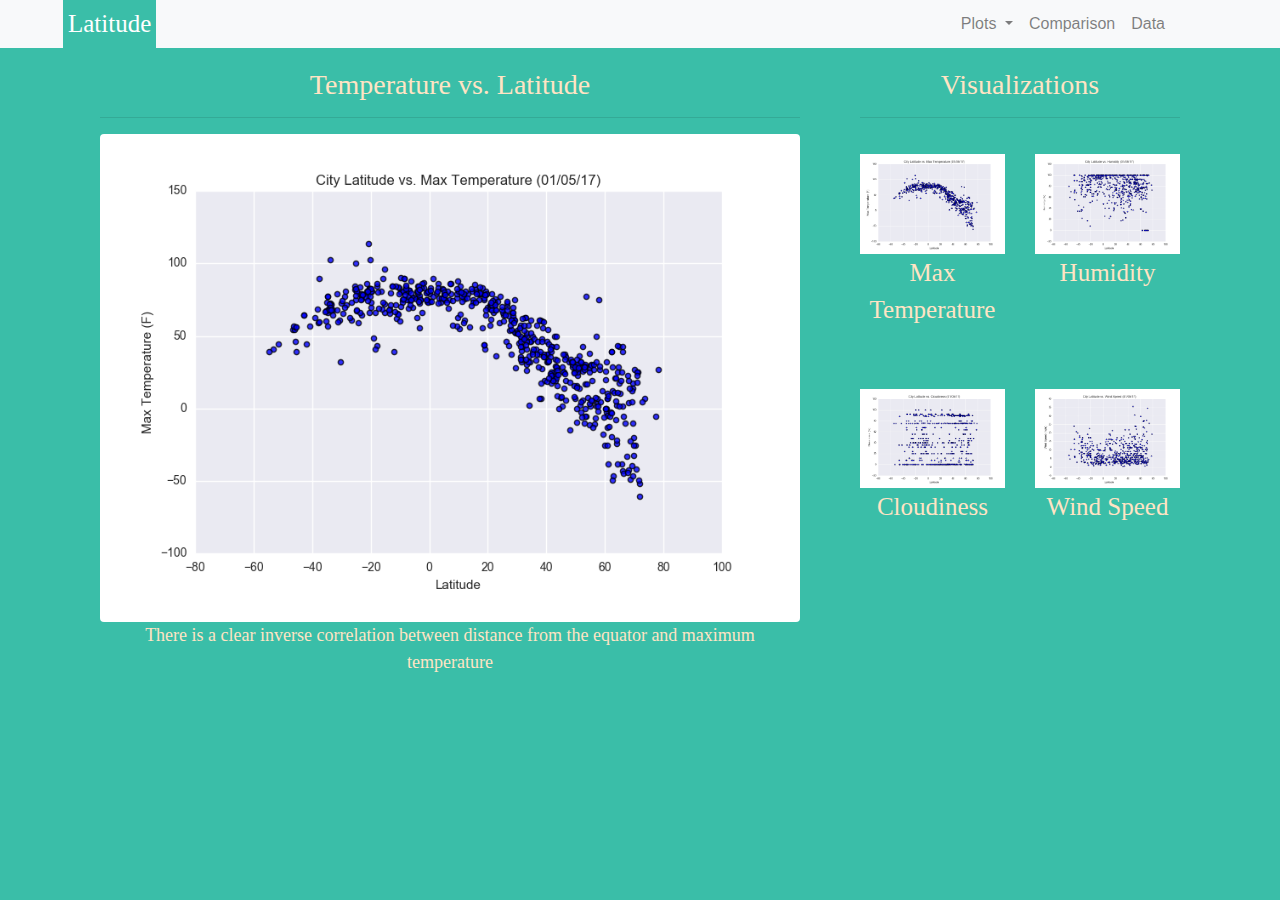
<file: temperature.html>
<!DOCTYPE html>
<html lang="en">
<head>
    <meta charset="UTF-8">
    <meta http-equiv="X-UA-Compatible" content="IE=edge">
    <meta name="viewport" content="width=device-width, initial-scale=1.0">
    <title>Max Temperature</title>
    <link rel="stylesheet" href="https://stackpath.bootstrapcdn.com/bootstrap/4.3.1/css/bootstrap.min.css" integrity="sha384-ggOyR0iXCbMQv3Xipma34MD+dH/1fQ784/j6cY/iJTQUOhcWr7x9JvoRxT2MZw1T" crossorigin="anonymous">

    <script src="https://code.jquery.com/jquery-3.3.1.slim.min.js" integrity="sha384-q8i/X+965DzO0rT7abK41JStQIAqVgRVzpbzo5smXKp4YfRvH+8abtTE1Pi6jizo" crossorigin="anonymous"></script>
    <script src="https://cdnjs.cloudflare.com/ajax/libs/popper.js/1.14.7/umd/popper.min.js" integrity="sha384-UO2eT0CpHqdSJQ6hJty5KVphtPhzWj9WO1clHTMGa3JDZwrnQq4sF86dIHNDz0W1" crossorigin="anonymous"></script>
    <script src="https://stackpath.bootstrapcdn.com/bootstrap/4.3.1/js/bootstrap.min.js" integrity="sha384-JjSmVgyd0p3pXB1rRibZUAYoIIy6OrQ6VrjIEaFf/nJGzIxFDsf4x0xIM+B07jRM" crossorigin="anonymous"></script>
    
    <link rel="stylesheet" href="Resources/assets/css/styles-test.css">
</head>

<body>
        <!--navbar code -->
    <nav class="navbar navbar-expand-lg navbar-light bg-light">
        <div class="container">
            <a class="navbar-brand text-white" href="index.html">Latitude</a>
            <button class="navbar-toggler" type="button" data-toggle="collapse" data-target="#navbarSupportedContent" aria-controls="navbarSupportedContent" aria-expanded="false" aria-label="Toggle navigation">
                <span class="navbar-toggler-icon"></span>
            </button>
            <!--navbar menu incl dropdown-->
            <div class="collapse navbar-collapse" id="navbarSupportedContent">
                <ul class="navbar-nav ml-auto">    
                    <li class="nav-item dropdown">
                        <a class="nav-link dropdown-toggle" href="#" id="navbarDropdown" role="button" data-toggle="dropdown" aria-haspopup="true" aria-expanded="false">
                            Plots
                        </a>
                        <div class="dropdown-menu dropdown-menu-right" aria-labelledby="navbarDropdown">
                            <a class="dropdown-item" href="temperature.html">Max Temperature</a>
                            <a class="dropdown-item" href="humidity.html">Humidity</a>
                            <a class="dropdown-item" href="cloudiness.html">Cloudiness</a>
                            <a class="dropdown-item" href="wind.html">Wind Speed</a>
                        </div>
                        <!--comparisons link-->
                    </li>
                    <li class="nav-item">
                        <a class="nav-link" href="comparison.html">Comparison</a>
                    </li>
                    <!--data page link-->
                    <li class="nav-item">
                        <a class="nav-link" href="table.html">Data</a>
                    </li>
                </ul>
            </div>
        </div>
    </nav>
        </div>
    </nav>
    <!--container for information -->
    <div class="container content">    
        <div class="row">
            <div class="col-md-8">
                <div class="col-md-12">
                    <h3>Temperature vs. Latitude </h3>
                    <hr>
                    <div class="thumbnail">
                        <img class="img-thumbnail float-left" src="Resources/assets/images/Fig1.png" width="100%" alt="humidity">
                    </div>
                    <p>There is a clear inverse correlation between distance from the equator and maximum temperature  </p> 
                    
    
                </div>
            </div>
            <!--visualisations-->
            <div class="col-md-4">
                <div class="col-md-12">
                    <h3>Visualizations</h3>
                    <hr>
                    <div class="row">
                        <div class="col-3 col-md-6">
                            <a href="temperature.html"><img src="Resources/assets/images/Fig1.png" width="100%"  alt="temperature">Max Temperature</a>
                        </div>
                        <div class="col-3 col-md-6">
                            <a href="humidity.html"><img src="Resources/assets/images/Fig2.png" width="100%" alt="humidity">Humidity</a>
                        </div>
                   
                        <div class="col-3 col-md-6">
                            <a href="cloudiness.html"><img src="Resources/assets/images/Fig3.png" width="100%"  alt="cloudiness">Cloudiness</a>
                        </div>

                        <div class="col-3 col-md-6">
                            <a href="wind.html"><img src="Resources/assets/images/Fig4.png"width="100%"  alt="wind speed">Wind Speed</a>
                        </div>
                    </div>
                </div>
            </div>
        </div>
    </div> 
</body>
</file>
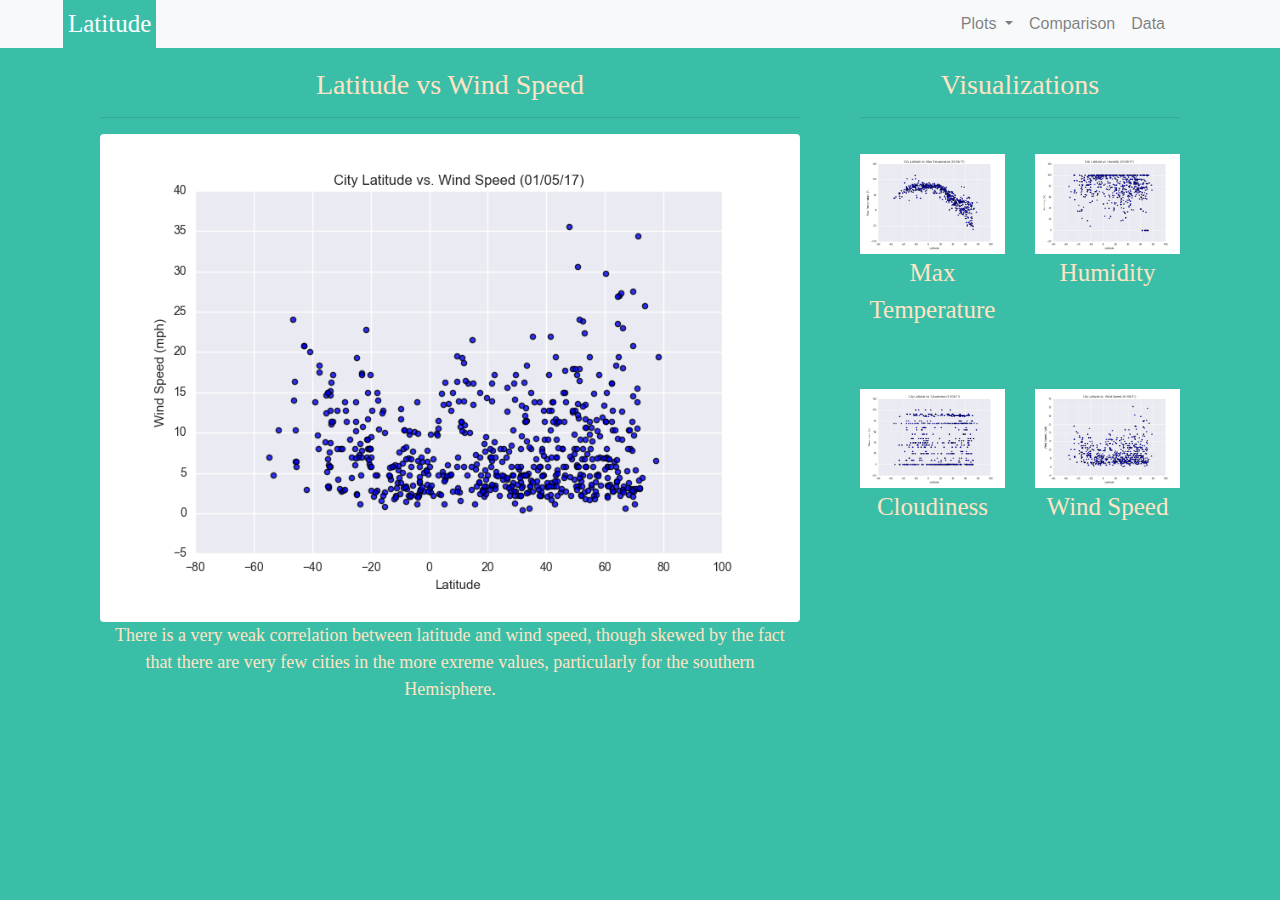
<file: wind.html>
<!DOCTYPE html>
<html lang="en">
<head>
    <meta charset="UTF-8">
    <meta http-equiv="X-UA-Compatible" content="IE=edge">
    <meta name="viewport" content="width=device-width, initial-scale=1.0">
    <title>Max Temperature</title>
    <link rel="stylesheet" href="https://stackpath.bootstrapcdn.com/bootstrap/4.3.1/css/bootstrap.min.css" integrity="sha384-ggOyR0iXCbMQv3Xipma34MD+dH/1fQ784/j6cY/iJTQUOhcWr7x9JvoRxT2MZw1T" crossorigin="anonymous">

    <script src="https://code.jquery.com/jquery-3.3.1.slim.min.js" integrity="sha384-q8i/X+965DzO0rT7abK41JStQIAqVgRVzpbzo5smXKp4YfRvH+8abtTE1Pi6jizo" crossorigin="anonymous"></script>
    <script src="https://cdnjs.cloudflare.com/ajax/libs/popper.js/1.14.7/umd/popper.min.js" integrity="sha384-UO2eT0CpHqdSJQ6hJty5KVphtPhzWj9WO1clHTMGa3JDZwrnQq4sF86dIHNDz0W1" crossorigin="anonymous"></script>
    <script src="https://stackpath.bootstrapcdn.com/bootstrap/4.3.1/js/bootstrap.min.js" integrity="sha384-JjSmVgyd0p3pXB1rRibZUAYoIIy6OrQ6VrjIEaFf/nJGzIxFDsf4x0xIM+B07jRM" crossorigin="anonymous"></script>
    
    <link rel="stylesheet" href="Resources/assets/css/styles-test.css">
</head>

<body>
        <!--navbar code -->
    <nav class="navbar navbar-expand-lg navbar-light bg-light">
        <div class="container">
            <a class="navbar-brand text-white" href="index.html">Latitude</a>
            <button class="navbar-toggler" type="button" data-toggle="collapse" data-target="#navbarSupportedContent" aria-controls="navbarSupportedContent" aria-expanded="false" aria-label="Toggle navigation">
                <span class="navbar-toggler-icon"></span>
            </button>
            <!--navbar menu incl dropdown-->
            <div class="collapse navbar-collapse" id="navbarSupportedContent">
                <ul class="navbar-nav ml-auto">    
                    <li class="nav-item dropdown">
                        <a class="nav-link dropdown-toggle" href="#" id="navbarDropdown" role="button" data-toggle="dropdown" aria-haspopup="true" aria-expanded="false">
                            Plots
                        </a>
                        <div class="dropdown-menu dropdown-menu-right" aria-labelledby="navbarDropdown">
                            <a class="dropdown-item" href="temperature.html">Max Temperature</a>
                            <a class="dropdown-item" href="humidity.html">Humidity</a>
                            <a class="dropdown-item" href="cloudiness.html">Cloudiness</a>
                            <a class="dropdown-item" href="wind.html">Wind Speed</a>
                        </div>
                        <!--comparisons link-->
                    </li>
                    <li class="nav-item">
                        <a class="nav-link" href="comparison.html">Comparison</a>
                    </li>
                    <!--data page link-->
                    <li class="nav-item">
                        <a class="nav-link" href="table.html">Data</a>
                    </li>
                </ul>
            </div>
        </div>
    </nav>
        </div>
    </nav>
    <!--container for information -->
    <div class="container content">    
        <div class="row">
            <div class="col-md-8">
                <div class="col-md-12">
                    <h3>Latitude vs Wind Speed </h3>
                    <hr>
                                            <img class="img-thumbnail float-left" src="Resources/assets/images/Fig4.png" width="100%" alt="humidity">
                    
                    <p>There is a very weak correlation between latitude and wind speed, though skewed by the fact that there are very few cities in the more exreme values, particularly for the southern Hemisphere.   </p> 
                    
    
                </div>
            </div>
            <!--visualisations-->
            <div class="col-md-4">
                <div class="col-md-12">
                    <h3>Visualizations</h3>
                    <hr>
                    <div class="row">
                        <div class="col-3 col-md-6">
                            <a href="temperature.html"><img src="Resources/assets/images/Fig1.png" width="100%"  alt="temperature">Max Temperature</a>
                        </div>
                        <div class="col-3 col-md-6">
                            <a href="humidity.html"><img src="Resources/assets/images/Fig2.png" width="100%" alt="humidity">Humidity</a>
                        </div>
                   
                        <div class="col-3 col-md-6">
                            <a href="cloudiness.html"><img src="Resources/assets/images/Fig3.png" width="100%"  alt="cloudiness">Cloudiness</a>
                        </div>

                        <div class="col-3 col-md-6">
                            <a href="wind.html"><img src="Resources/assets/images/Fig4.png"width="100%"  alt="wind speed">Wind Speed</a>
                        </div>
                    </div>
                </div>
            </div>
        </div>
    </div> 
</body>
</file>
<file: Resources/assets/css/styles-test.css>
/* navbar styling*/
a.navbar-brand{
    margin-left: auto;
    padding: 5px;
    background-color: rgb(58, 190, 168);
    font-family: 'Calibri', Times, serif;
    font-size: 25px;
    
}

.navbar{
    padding-top:0px;
    padding-bottom: 0px;
    padding-right:60px;
}

.nav-item.dropdown.show {
    background-color: #ddd;
}

.dropdown-menu {
    margin: 0;
}

@media(max-width:767px){
    .navbar.bg-light{
        background-color: rgb(71, 224, 199)!important;    
    }

    .navbar-collapse{
        background-color: #aebece;
    }
    .navbar{
        padding:inherit;
    }
}

/* Image Styling */

.img-thumbnail{
    padding:10px;
    border: none;
}

.pic{
    border: 3px solid rgb(58, 190, 168);
}

/*footer styling*/
.page-footer{
    background-color: rgb(58, 190, 168);
    margin-top: 50px;
    position: fixed;
    bottom: 0;
    width: 100%;
}

.footer-copyright{
    color:white;
    border-top: 5px solid rgb(58, 190, 168)
}


/* fontstyling for text*/
p{
    font-family: 'Calibri', Times, serif;
    font-size: large;
    padding:10px;
 }
 
 /* body background*/
 body{
     background-color: rgb(58, 190, 168);
 } 
 .col-md-12{
    background-color: rgb(58, 190, 168);
    font-family: 'Calibri', Times, serif;
    font-size: 25px;
    color:bisque;
    padding-top: 20px;
    padding-bottom:40px;
    text-align: center;
 }

 .col-3.col-md-6{
    background-color: rgb(58, 190, 168);
    font-family: 'Calibri', Times, serif;
    font-size: 25px;
    color:bisque;
    padding-top: 20px;
    padding-bottom:40px;
    text-align: center;
 }
 a {
    color: bisque;
    text-decoration: none;
    background-color: transparent;
    text-align: center;

}
</file>
